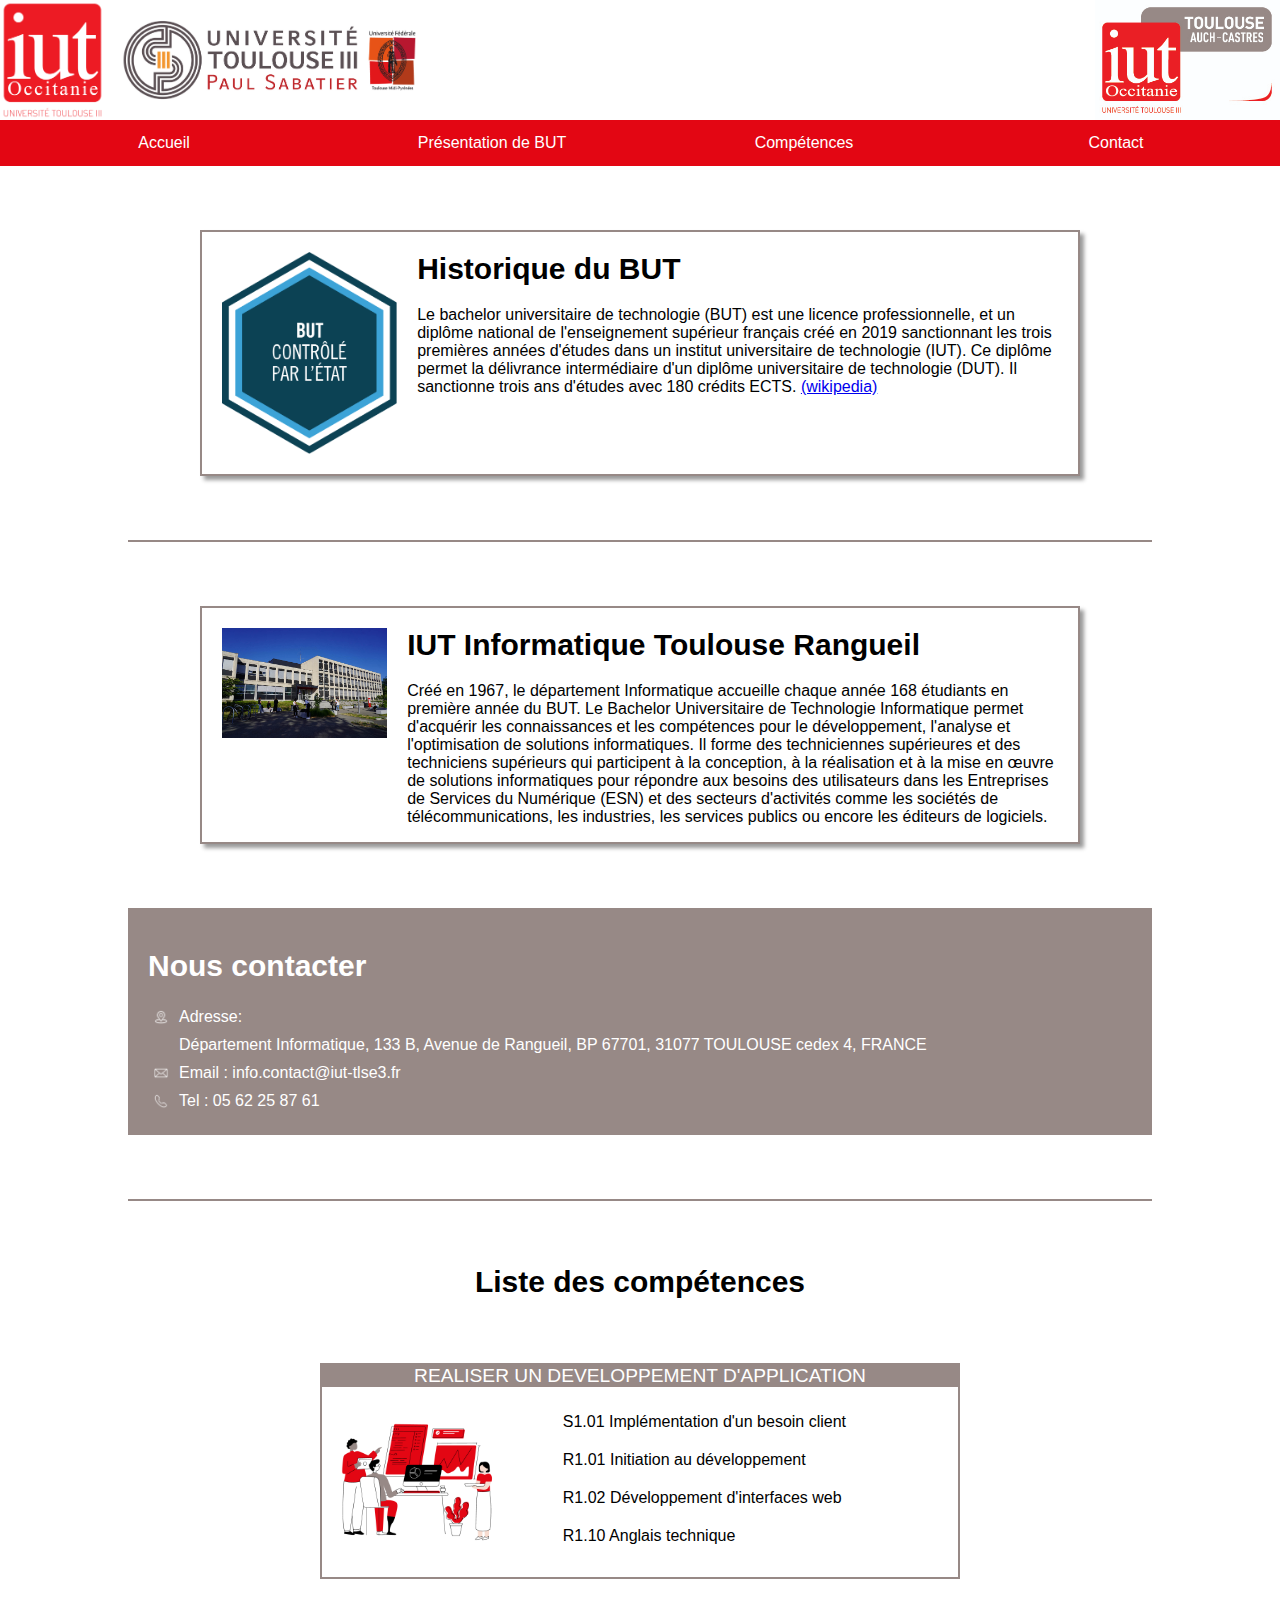
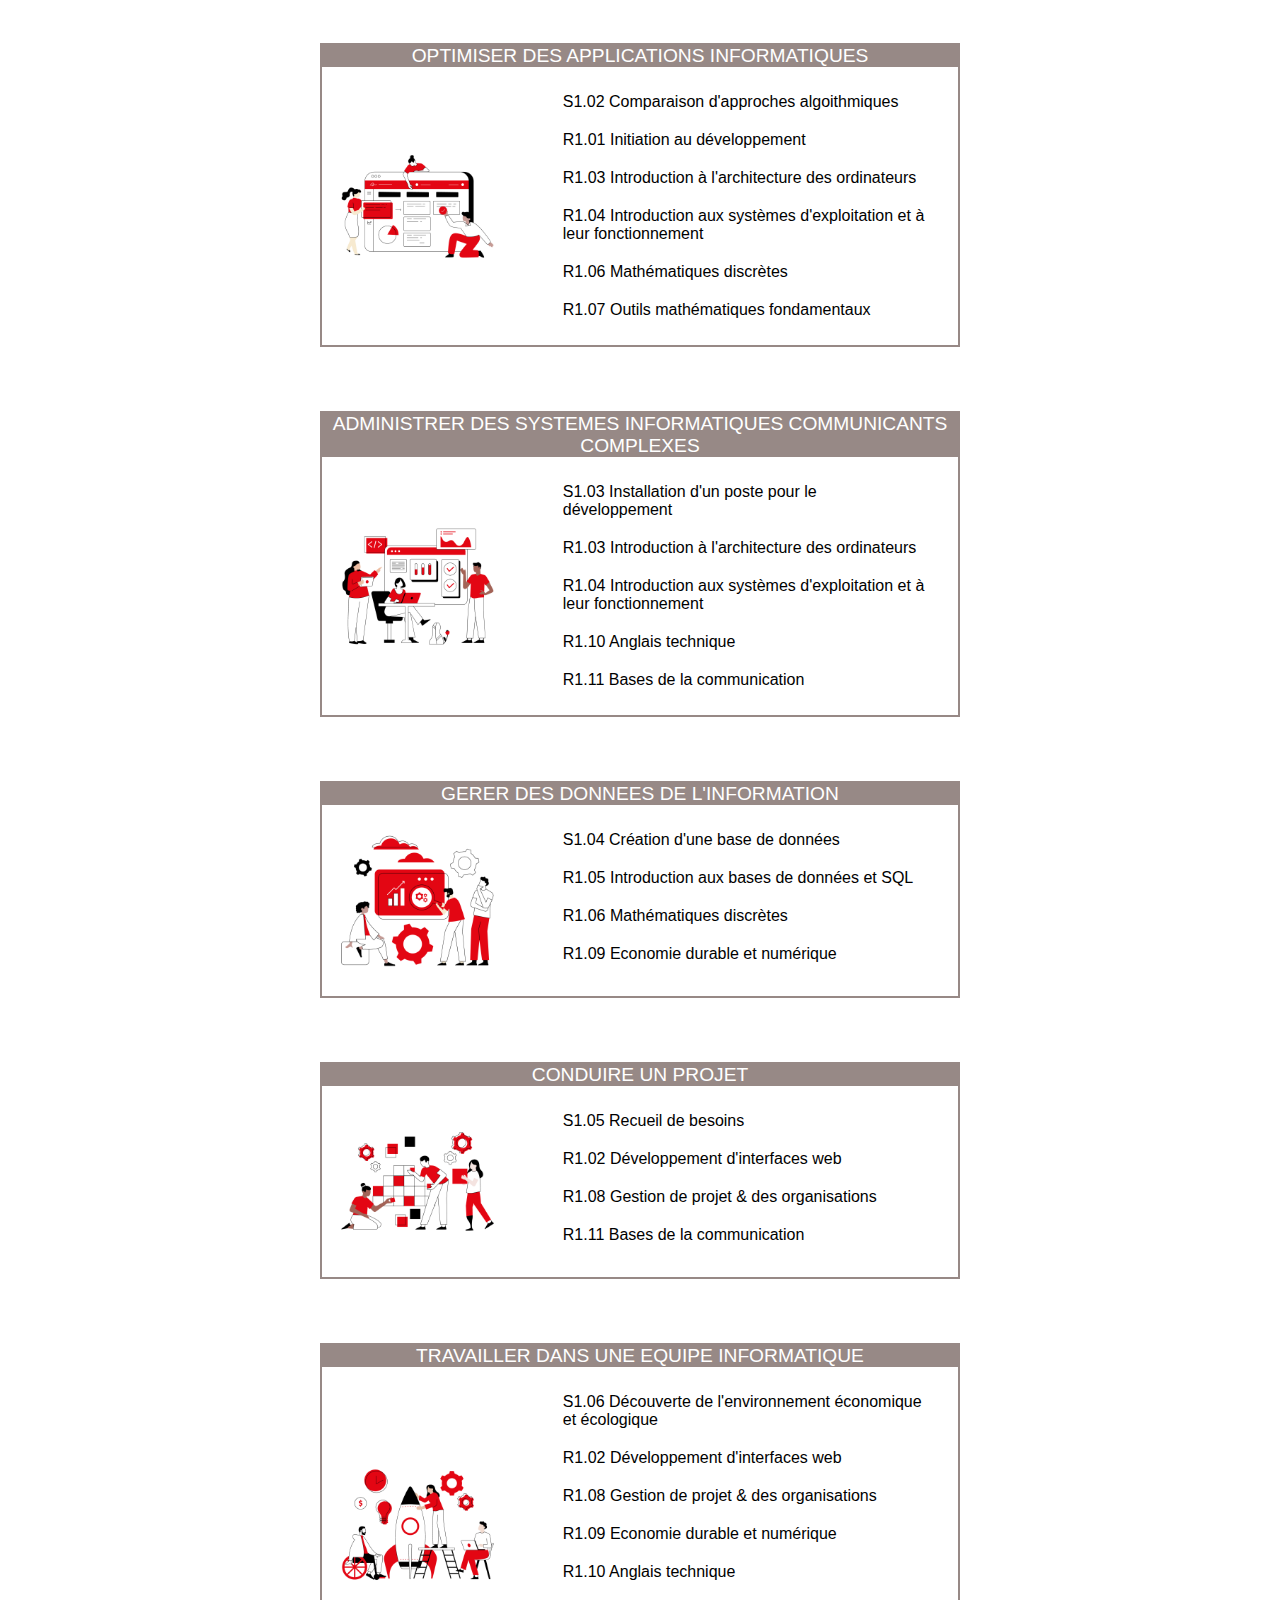
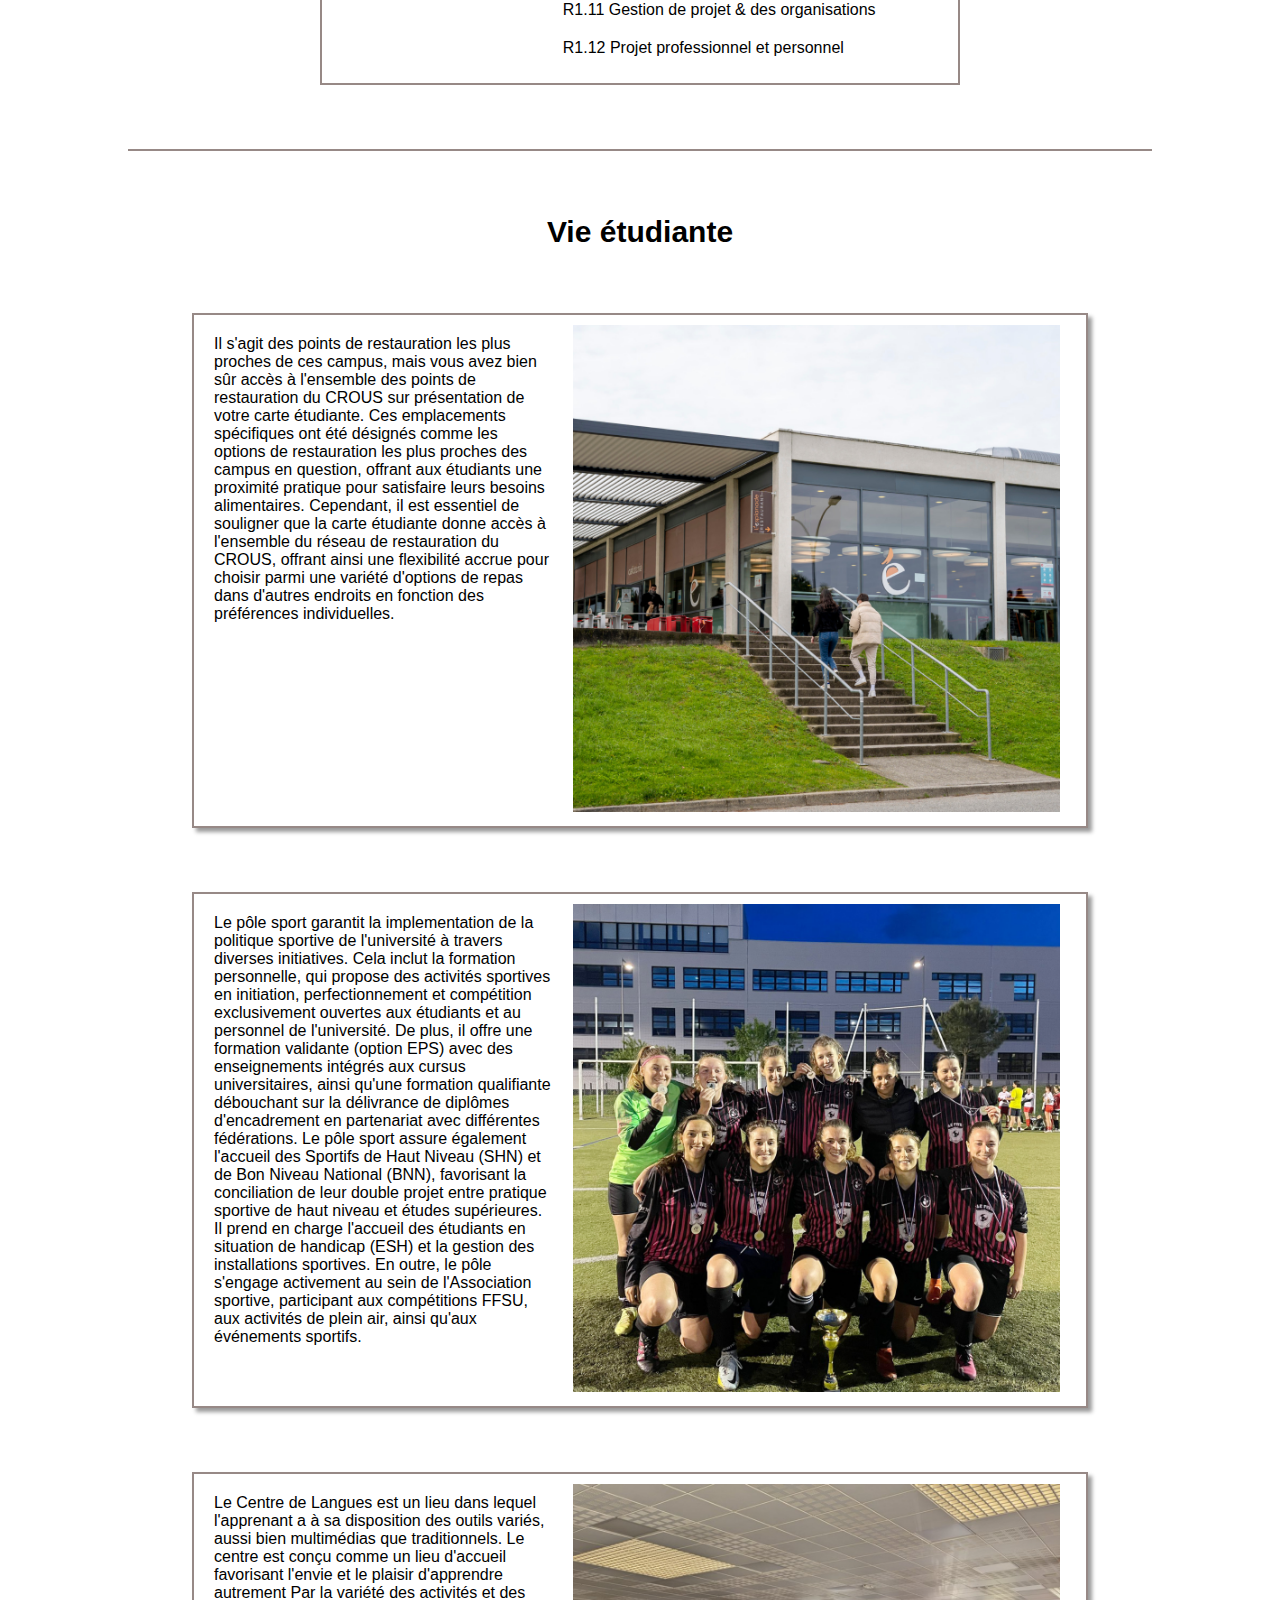
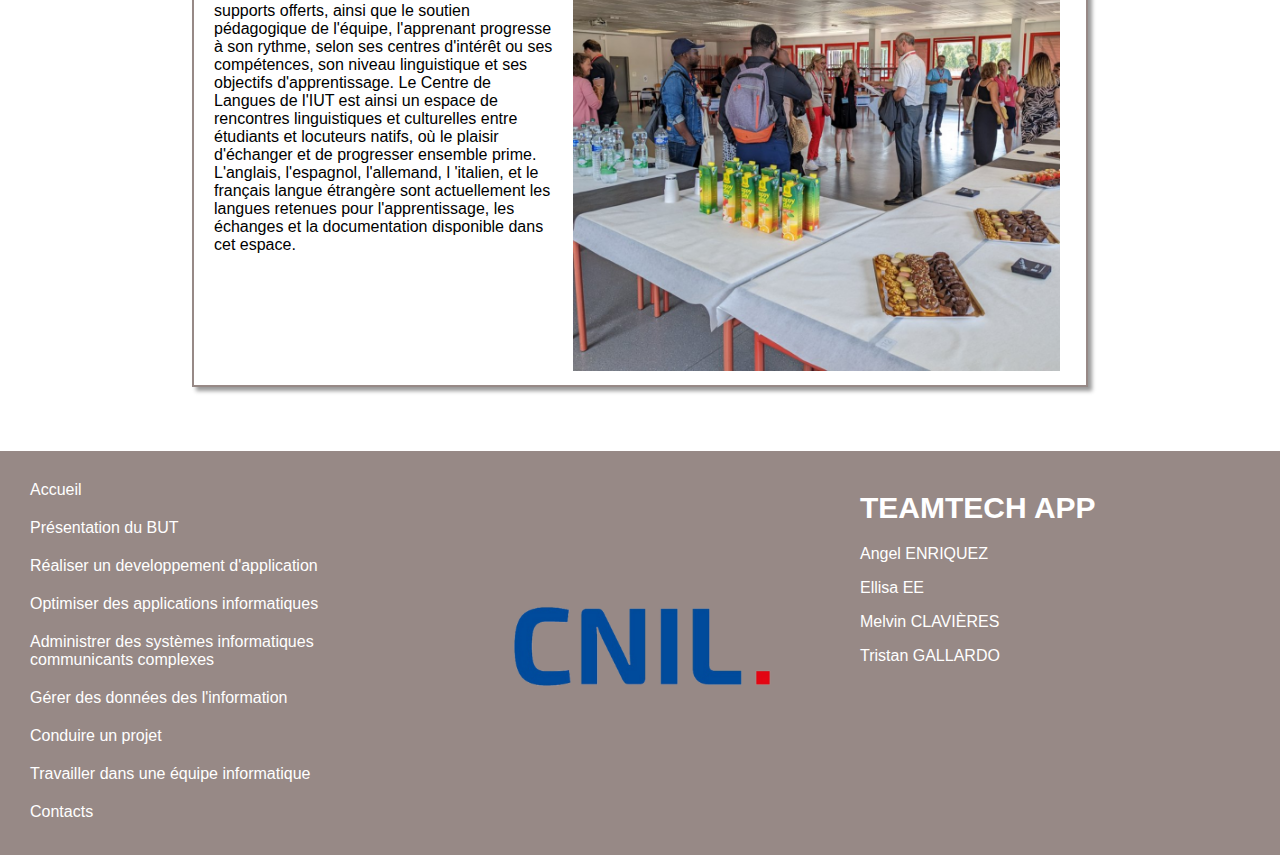
<file: index.html>
<!DOCTYPE html>
<html lang="fr">
    <head>
        <meta charset="utf-8">
        <title>Page d'Accueil</title>
        <link rel="stylesheet" href="./css/style.css">
        <link rel = "icon" href="./images/logo1.png" type="images/x-icon">
        <meta name ="Description" content="Page d'accueil pour IUT">
        <meta name="viewport" content="width=device-width, initial-scale=1">
    </head>

    <body>
        <div class="accueil-header"> 
            <div class="accueil-header1">
                <img src="./images/logo1.png" alt="logo iut occitanie université toulouse III" title="logo iut occitanie université toulouse III">
                <img src="./images/logo2.jpg" alt="logo université toulouse III Paul Sabatier" title="logo université toulouse III Paul Sabatier">
            </div>
            <div class="accueil-header2">
                <img class="img3" src="./images/logo3.jpg" alt="logo iut occitanie université toulouse III toulouse" title="logo iut occitanie université toulouse III toulouse">
            </div>
        </div>
        <div class="accueil">
            <input type="checkbox" class="accueil-options-btn" id="toggleNav" >
            <label for="toggleNav"><img src="./images/logo_option.png" alt="logo pour indiquer options"></label> 
            <div class="accueil-navbar">
                <a href="accueil.html">Accueil</a>
                <a href="presentation.html">Présentation de BUT</a>
                <div class="accueil-dropdown">
                    <button class="accueil-dropbtn">Compétences</button>
                    <div class = "accueil-dropdown-content">
                        <a href="./html/competence1.html">Réaliser un développement d'application</a>
                        <a href="./html/competence2.html">Optimiser des applications</a>
                        <a href="./html/competence3.html">Administrer des systèmes informatiques comminicants complexes</a>
                        <a href="./html/competence4.html">Gérer des données de l'information</a>
                        <a href="./html/competence5.html">Conduire un projet</a>
                        <a href="./html/competence6.html">Collaborer au sein d'une équipe informatique</a>
                    </div>
                </div>
                <a href="contact.html">Contact</a>
            </div>
        </div>
        <div class="accueil-historique">
            <img src="./images/logo_but.png" alt="logo BUT" title="logo BUT">
            <div class="accueil-historique-texte">
                <h1>Historique du BUT</h1>
                <p>Le bachelor universitaire de technologie (BUT) est une licence professionnelle, et un diplôme national de 
                    l'enseignement supérieur français créé en 2019 sanctionnant les trois premières années d'études dans un 
                    institut universitaire de technologie (IUT). Ce diplôme permet la délivrance intermédiaire d'un diplôme 
                    universitaire de technologie (DUT). Il sanctionne trois ans d'études avec 180 crédits ECTS. 
                     <a href="https://fr.wikipedia.org/wiki/Bachelor_universitaire_de_technologie">(wikipedia)</a></p>
            </div>
        </div>
        <hr>
        <div class="accueil-iutinfo">
            <a href="https://iut-informatique.univ-tlse3.fr/"><img src="./images/IUT.jpg" alt="logo iut informatique universite toulouse 3" title="logo iut informatique universite toulouse 3"></a>
            <div class="accueil-iutinfo-texte">
                <h1>IUT Informatique Toulouse Rangueil</h1>
                <p>Créé en 1967, le département Informatique accueille chaque année 168 étudiants en première année du BUT. 
                    Le Bachelor Universitaire de Technologie Informatique permet d'acquérir les connaissances et les 
                    compétences pour le développement, l'analyse et l'optimisation de solutions informatiques. Il forme 
                    des techniciennes supérieures et des techniciens supérieurs qui participent à la conception, à la 
                    réalisation et à la mise en œuvre de solutions informatiques pour répondre aux besoins des utilisateurs 
                    dans les Entreprises de Services du Numérique (ESN) et des secteurs d'activités comme les sociétés de 
                    télécommunications, les industries, les services publics ou encore les éditeurs de logiciels.</p>
            </div>
        </div>
        <div class="accueil-contact">
            <h1>Nous contacter</h1>
            <div class="accueil-adresse">
                <div class="accueil-adresse-titre">
                    <img src="./images/logo_adresse.png" alt="logo adresse" title="logo adresse iut informatique">
                    <p>Adresse:</p>
                </div>
                <p class="accueil-adresse-texte">
                    Département Informatique, 
                    133 B, Avenue de Rangueil, 
                    BP 67701, 
                    31077 TOULOUSE cedex 4, FRANCE</p>
            </div>
            <div class="accueil-email">
                <img src="./images/logo_email.png" alt="logo email" title="logo email iut informatique">
                <p>Email : info.contact@iut-tlse3.fr</p>
            </div>
            <div class="accueil-telephone">
                <img src="./images/logo_telephone.png" alt="logo téléphone" title="logo telephone iut informatique">
                <p>Tel : 05 62 25 87 61</p>
            </div>
        </div>
        <hr>
        <h1 class="accueil-h1">Liste des compétences</h1>
        <div class="accueil-comp">
            <div class="accueil-comp1">
                <a href="./html/competence1.html" class="accueil-comp1-btn">REALISER UN DEVELOPPEMENT D'APPLICATION</a>
                <div class="accueil-comp1-texte">
                    <img src="./images/comp_1.png" alt = "logo competence 1 realiser un developpement d'application" title="logo competence 1 realiser un developpement d'application">
                    <ul>
                        <li>S1.01 Implémentation d'un besoin client</li>
                        <li>R1.01 Initiation au développement</li>
                        <li>R1.02 Développement d'interfaces web</li>
                        <li>R1.10 Anglais technique</li>
                    </ul>
                </div>
            </div>
            <div class="accueil-comp2">
                <a href="./html/competence2.html" class="accueil-comp2-btn">OPTIMISER DES APPLICATIONS INFORMATIQUES</a>
                <div class="accueil-comp2-texte">
                    <img src="./images/comp_2.png" alt = "logo competence 2 Optimiser des applications" title="logo competence 2 Optimiser des applications">
                    <ul>
                        <li>S1.02 Comparaison d'approches algoithmiques</li>
                        <li>R1.01 Initiation au développement</li>
                        <li>R1.03 Introduction à l'architecture des ordinateurs</li>
                        <li>R1.04 Introduction aux systèmes d'exploitation et à leur fonctionnement</li>
                        <li>R1.06 Mathématiques discrètes</li>
                        <li>R1.07 Outils mathématiques fondamentaux</li>
                    </ul>
                </div>
            </div>
            <div class="accueil-comp3">
                <a href="./html/competence3.html" class="accueil-comp3-btn">ADMINISTRER DES SYSTEMES INFORMATIQUES COMMUNICANTS COMPLEXES</a>
                <div class="accueil-comp3-texte">
                    <img src="./images/comp_3.png" alt = "logo competence 3 Administrer des systèmes informatiques comminicants complexes" title="logo competence 3 Administrer des systèmes informatiques comminicants complexes">
                    <ul>
                        <li>S1.03 Installation d'un poste pour le développement</li>
                        <li>R1.03 Introduction à l'architecture des ordinateurs</li>
                        <li>R1.04 Introduction aux systèmes d'exploitation et à leur fonctionnement</li>
                        <li>R1.10 Anglais technique</li>
                        <li>R1.11 Bases de la communication </li>
                    </ul>
                </div>
            </div>
            <div class="accueil-comp4">
                <a href="./html/competence4.html" class="accueil-comp4-btn" >GERER DES DONNEES DE L'INFORMATION</a>
                <div class="accueil-comp4-texte">
                    <img src="./images/comp_4.png" alt = "logo competence 4 Gérer des données de l'information" title="logo competence 4 Gérer des données de l'information">
                    <ul>
                        <li>S1.04 Création d'une base de données</li>
                        <li>R1.05 Introduction aux bases de données et SQL</li>
                        <li>R1.06 Mathématiques discrètes</li>
                        <li>R1.09 Economie durable et numérique</li>
                    </ul>
                </div>
            </div>
            <div class="accueil-comp5">
                <a href="./html/competence5.html" class="accueil-comp5-btn">CONDUIRE UN PROJET</a>
                <div class="accueil-comp5-texte">
                    <img src="./images/comp_5.png" alt = "logo competence 5 Conduire un projet" title="logo competence 5 Conduire un projet">
                    <ul>
                        <li>S1.05 Recueil de besoins</li>
                        <li>R1.02 Développement d'interfaces web</li>
                        <li>R1.08 Gestion de projet & des organisations</li>
                        <li>R1.11 Bases de la communication</li>
                    </ul>
                </div>
            </div>
            <div class="accueil-comp6">
                <a href="./html/competence6.html" class="accueil-comp6-btn">TRAVAILLER DANS UNE EQUIPE INFORMATIQUE</a>
                <div class="accueil-comp6-texte">
                    <img src="./images/comp_6.png" alt = "logo competence 6 Collaborer au sein d'une équipe informatique" title="logo competence 6 Collaborer au sein d'une équipe informatique">
                    <ul>
                        <li>S1.06 Découverte de l'environnement économique et écologique</li>
                        <li>R1.02 Développement d'interfaces web</li>
                        <li>R1.08 Gestion de projet & des organisations</li>
                        <li>R1.09 Economie durable et numérique</li>
                        <li>R1.10 Anglais technique</li>
                        <li>R1.11 Gestion de projet & des organisations</li>
                        <li>R1.12 Projet professionnel et personnel</li>
                    </ul>
                </div>
            </div> 
        </div>
        <hr>
        <h1 class="accueil-h1">Vie étudiante</h1>
        <div class="accueil-vieEtu">
            <div class="accueil-resto">
                <p>Il s'agit des points de restauration les plus proches de ces campus, mais vous avez bien 
                    sûr accès à l'ensemble des points de restauration du CROUS sur présentation de votre carte 
                    étudiante. Ces emplacements spécifiques ont été désignés comme les options de restauration 
                    les plus proches des campus en question, offrant aux étudiants une proximité pratique pour 
                    satisfaire leurs besoins alimentaires. Cependant, il est essentiel de souligner que la carte 
                    étudiante donne accès à l'ensemble du réseau de restauration du CROUS, offrant ainsi une flexibilité 
                    accrue pour choisir parmi une variété d'options de repas dans d'autres endroits en fonction 
                    des préférences individuelles.</p>
                <a href="https://iut-informatique.univ-tlse3.fr/restauration-hebergement"><img src="./images/resto.png" alt="image du restaurant universitaire" title="image du restaurant universitaire iut informatique toulouse III"></a>
            </div>
            <div class="accueil-sport">
                <p>Le pôle sport garantit la implementation de la politique sportive de l'université à travers diverses initiatives. 
                Cela inclut la formation personnelle, qui propose des activités sportives en initiation, perfectionnement et compétition 
                exclusivement ouvertes aux étudiants et au personnel de l'université. De plus, il offre une formation validante (option EPS) 
                avec des enseignements intégrés aux cursus universitaires, ainsi qu'une formation qualifiante débouchant sur la délivrance 
                de diplômes d'encadrement en partenariat avec différentes fédérations. Le pôle sport assure également l'accueil des Sportifs
                de Haut Niveau (SHN) et de Bon Niveau National (BNN), favorisant la conciliation de leur double projet entre pratique sportive
                de haut niveau et études supérieures. Il prend en charge l'accueil des étudiants en situation de handicap (ESH) et la gestion
                des installations sportives. En outre, le pôle s'engage activement au sein de l'Association sportive, participant aux compétitions 
                FFSU, aux activités de plein air, ainsi qu'aux événements sportifs.</p>
                <a href="https://www.univ-tlse3.fr/campus/sport"><img src="./images/sport.png" alt="image des activité sportives" title="image des activité sportives iut informatique toulouse III"></a>
            </div>
            <div class="accueil-cril">
                <p>Le Centre de Langues est un lieu dans lequel l'apprenant a à sa disposition des outils variés, aussi bien multimédias 
                    que traditionnels. Le centre est conçu comme un lieu d'accueil favorisant l'envie et le plaisir d'apprendre autrement
                     Par la variété des activités et des supports offerts, ainsi que le soutien pédagogique de l'équipe, l'apprenant 
                     progresse à son rythme, selon ses centres d'intérêt ou ses compétences, son niveau linguistique et ses objectifs 
                     d'apprentissage. Le Centre de Langues de l'IUT est ainsi un espace de rencontres linguistiques et culturelles entre 
                     étudiants et locuteurs natifs, où le plaisir d'échanger et de progresser ensemble prime. L'anglais, l'espagnol, l'allemand, l
                     'italien, et le français langue étrangère sont actuellement les langues retenues pour l'apprentissage, les échanges et 
                     la documentation disponible dans cet espace.</p>
                     <a href="https://iut-informatique.univ-tlse3.fr/centre-de-langues"><img src="./images/cril.png" alt="image du cril" title="image du cril iut informatique toulouse III"></a>
            </div>
        </div>
        <footer>
            <div class="accueil-footer-content">
                <a href="index.html">Accueil</a>
                <a href="./html/presentation.html">Présentation du BUT</a>
                <a href="./html/competence1.html">Réaliser un developpement d'application</a>
                <a href="./html/competence2.html">Optimiser des applications informatiques</a>
                <a href="./html/competence3.html">Administrer des systèmes informatiques communicants complexes</a>
                <a href="./html/competence4.html">Gérer des données des l'information</a>
                <a href="./html/competence5.html">Conduire un projet</a>
                <a href="./html/competence6.html">Travailler dans une équipe informatique</a>
                <a href="./html/contact.html">Contacts</a>
            </div>
            <a class="cnil" href="https://www.cnil.fr/fr/reglement-europeen-protection-donnees"><img src="./images/logo_cnil.png" alt="logo cnil"></a>
            <div class="accueil-noms">
                <h1>TEAMTECH APP</h1>
                <p>Angel ENRIQUEZ</p>
                <p>Ellisa EE</p>
                <p>Melvin CLAVIÈRES</p>
                <p>Tristan GALLARDO</p>
            </div>
        </footer>
    </body>
</file>
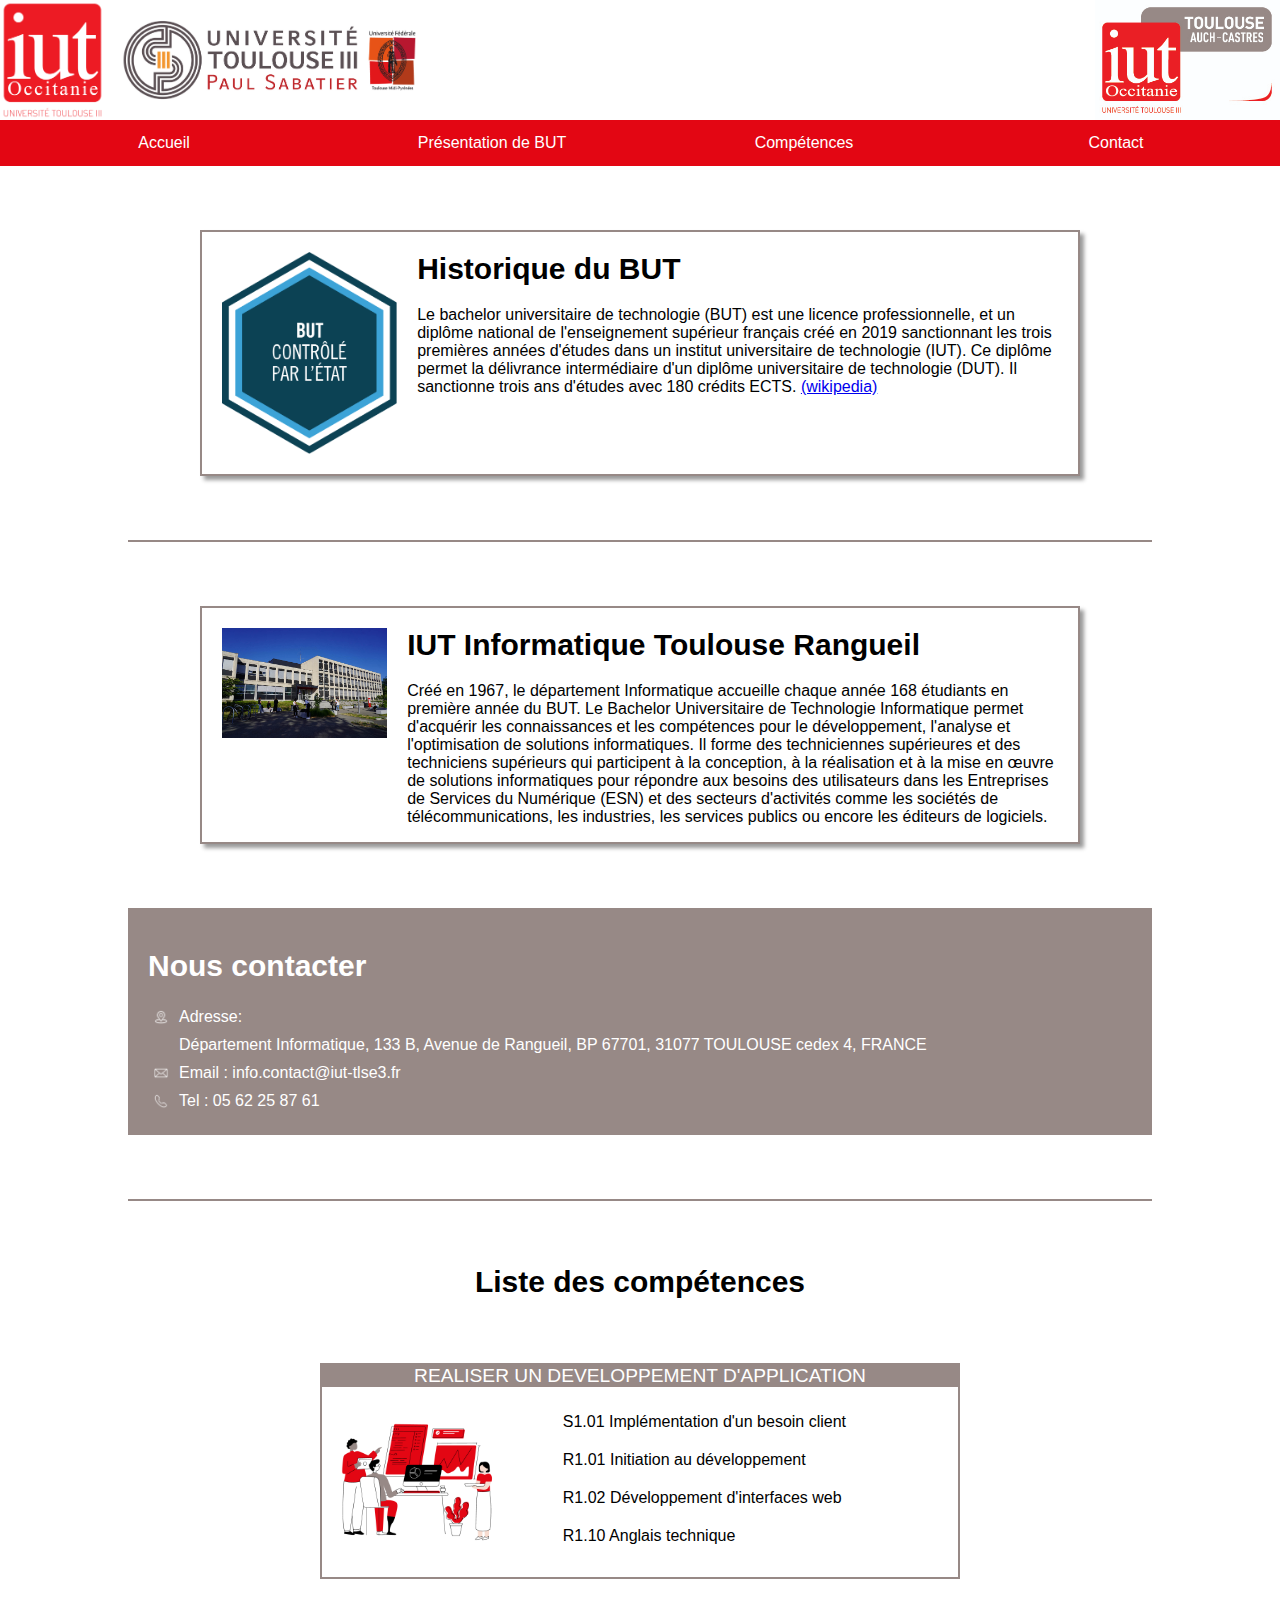
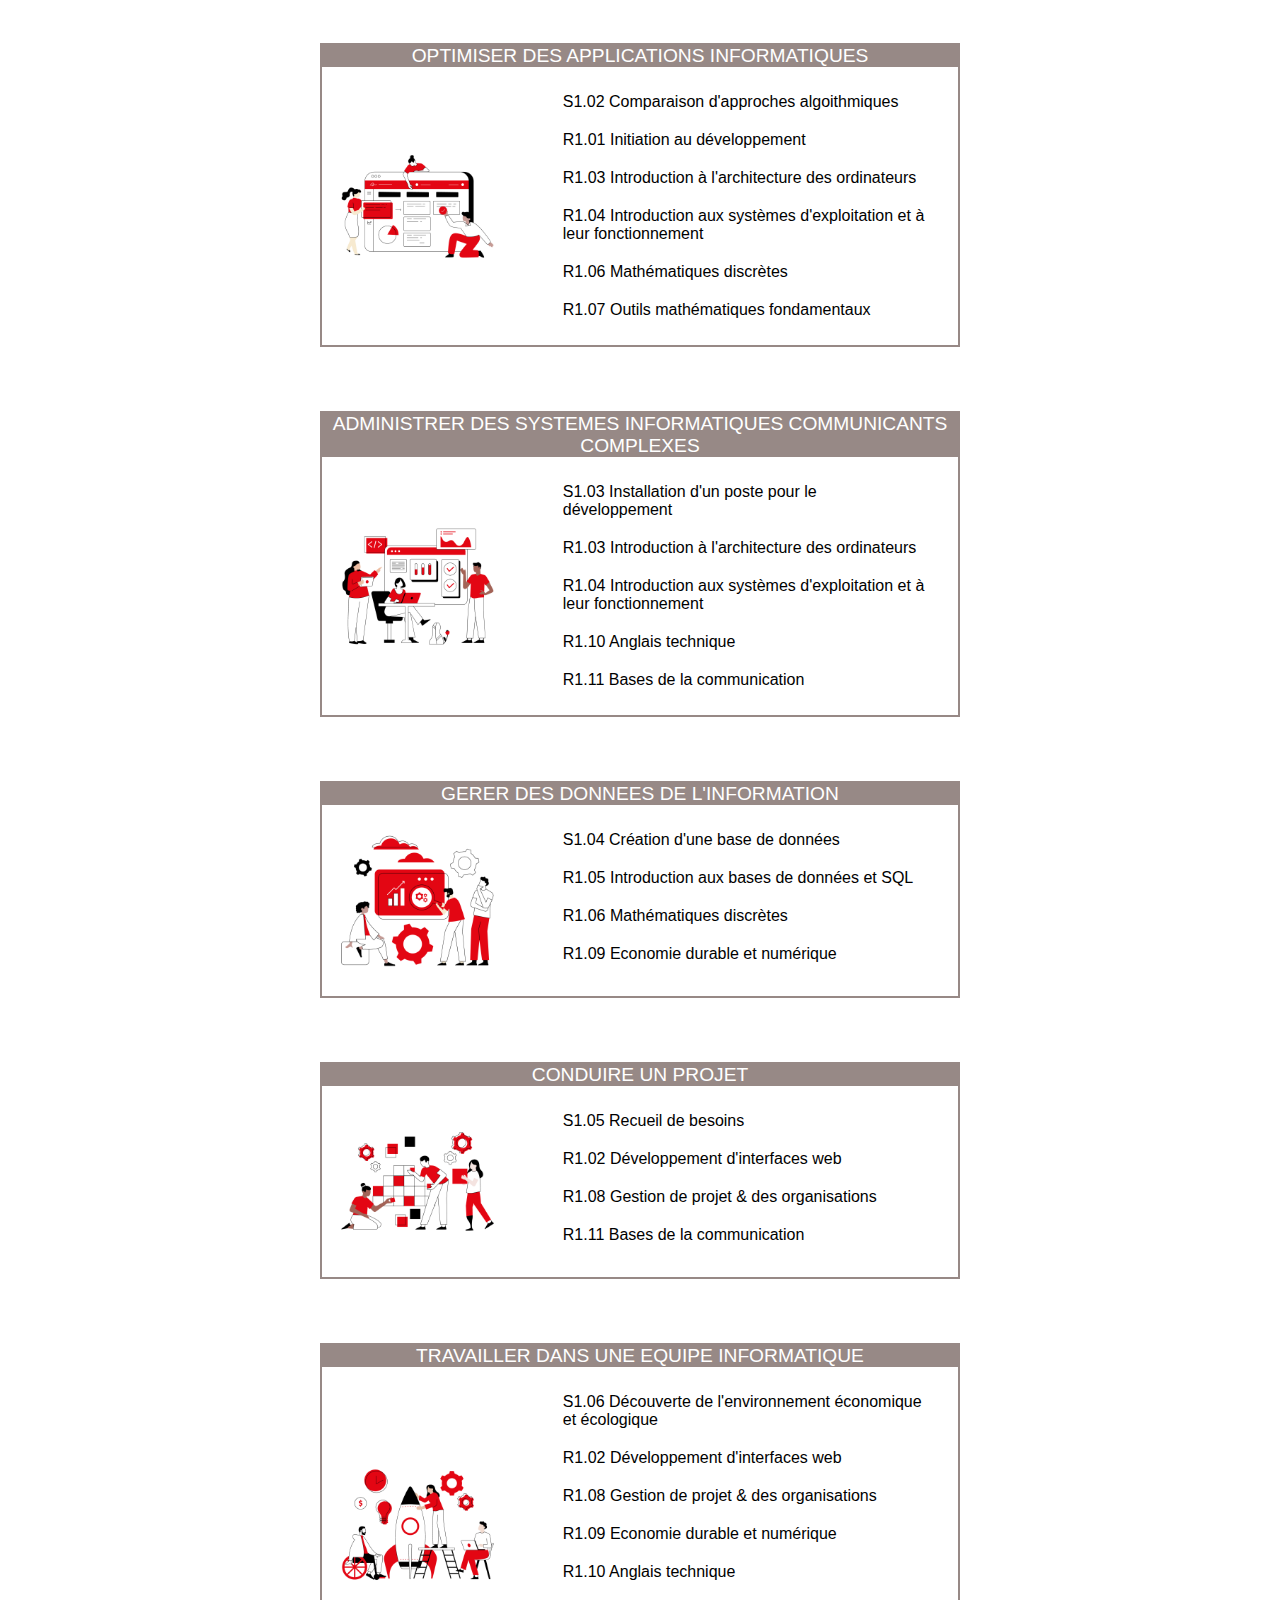
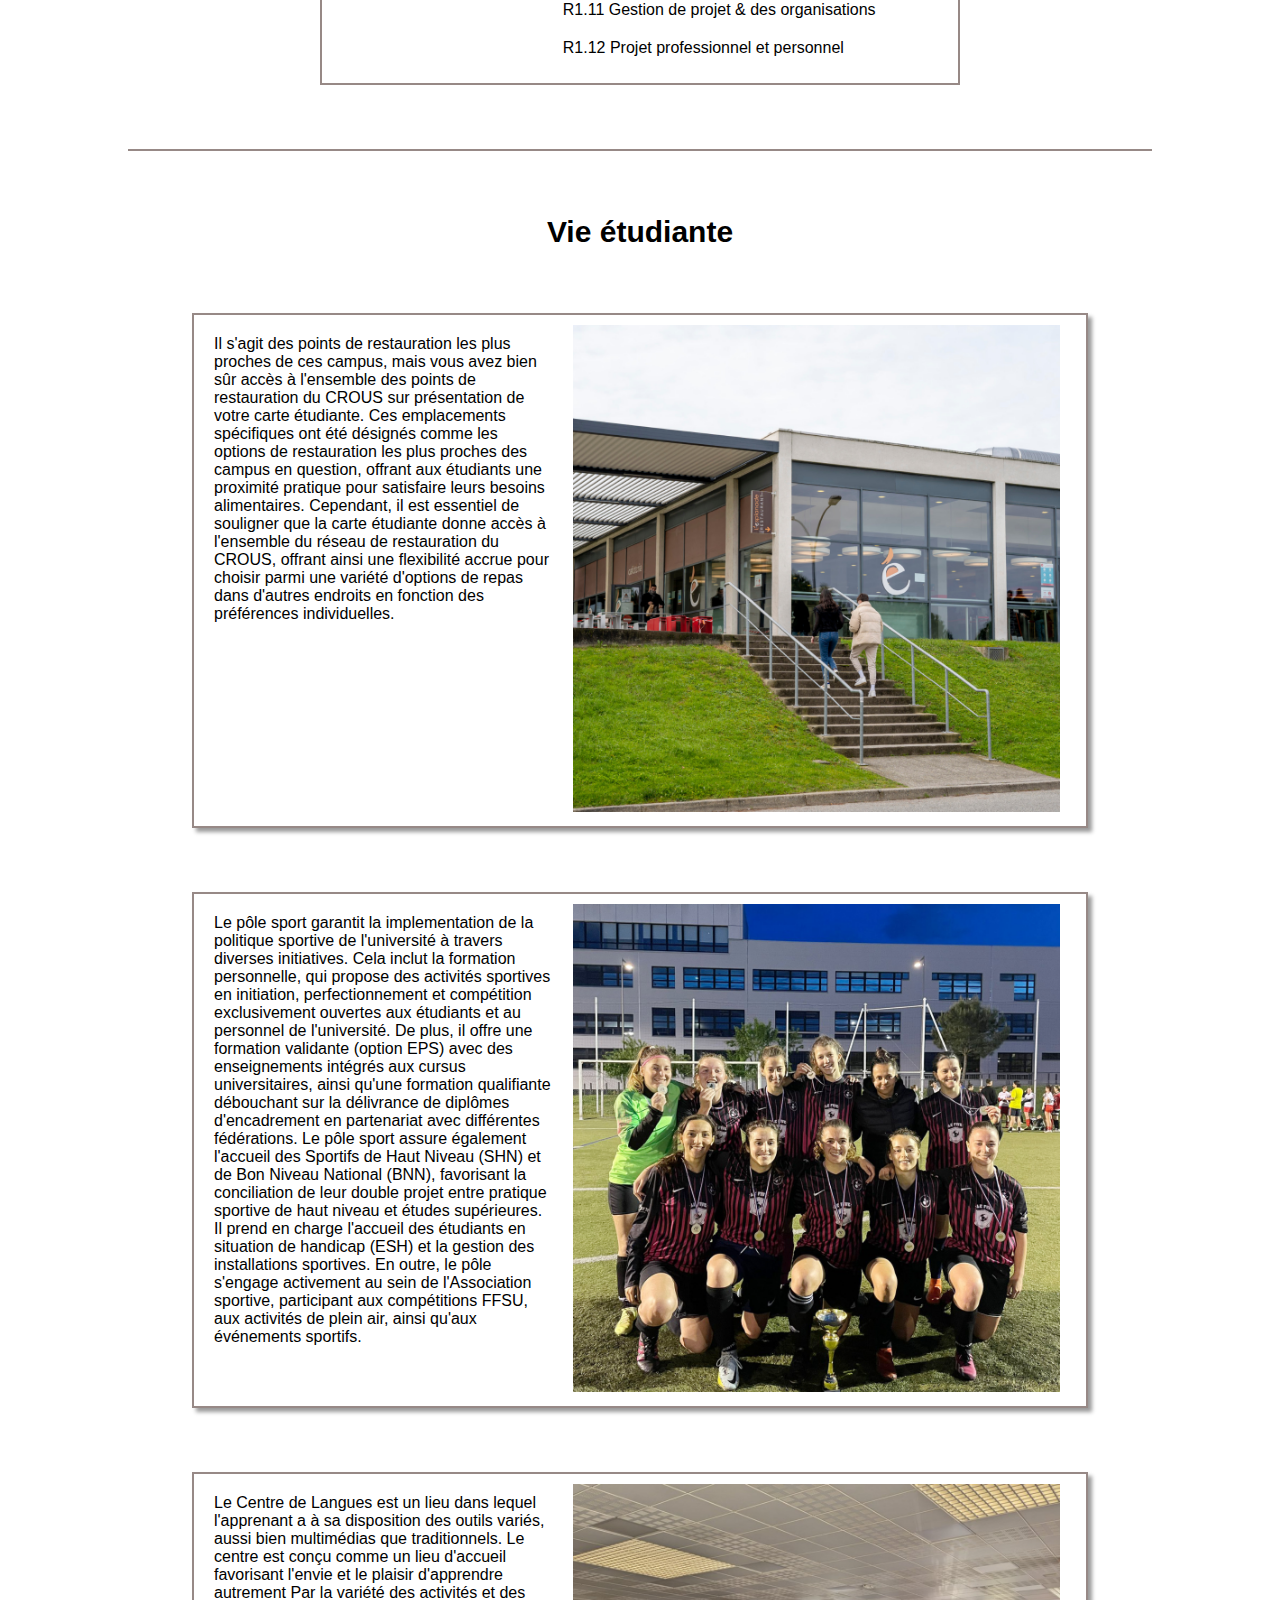
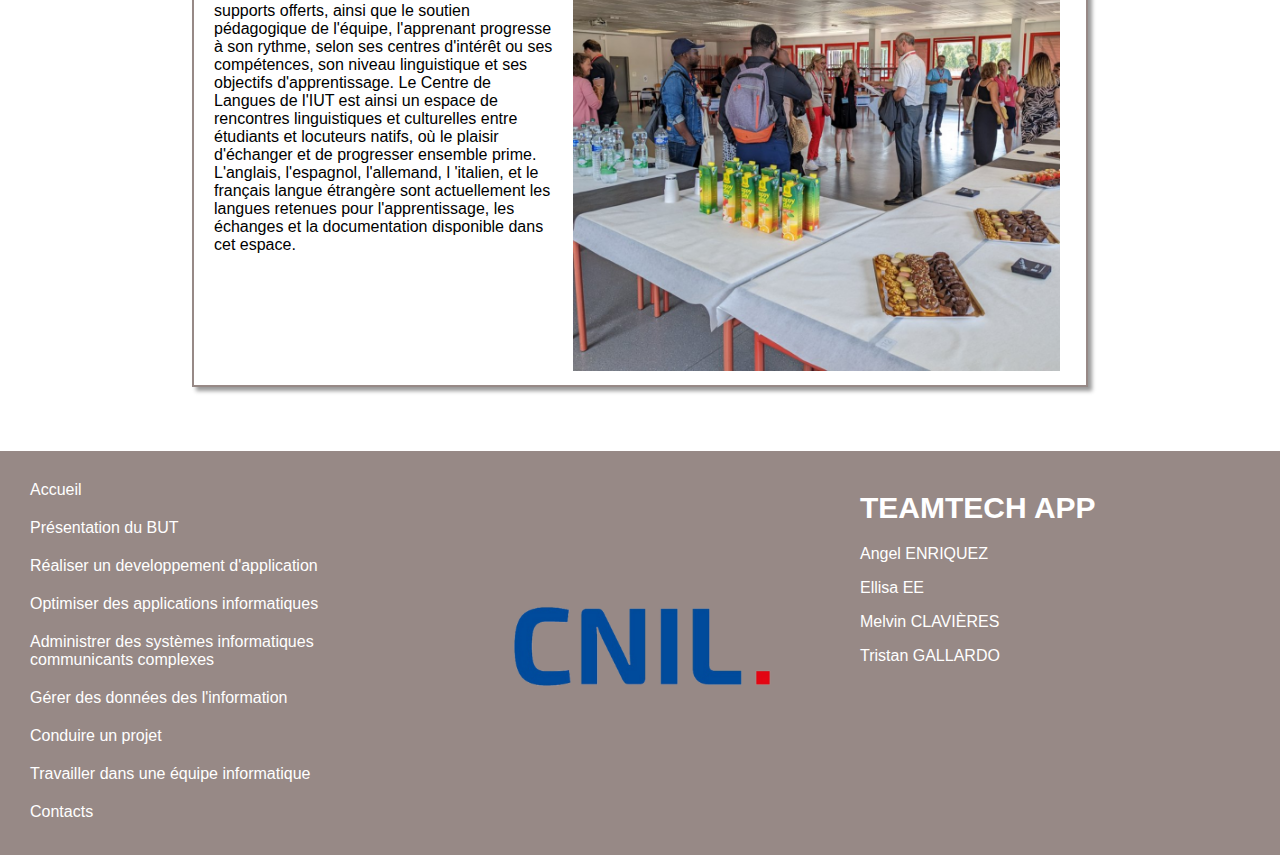
<file: html/index.html>
<!DOCTYPE html>
<html lang="fr">
    <head>
        <meta charset="utf-8">
        <title>Page d'Accueil</title>
        <link rel="stylesheet" href="../css/style.css">
        <link rel = "icon" href="../images/logo1.png" type="images/x-icon">
        <meta name ="Description" content="Page d'accueil pour IUT">
        <meta name="viewport" content="width=device-width, initial-scale=1">
    </head>

    <body>
        <div class="accueil-header"> 
            <div class="accueil-header1">
                <img src="../images/logo1.png" alt="logo iut occitanie université toulouse III" title="logo iut occitanie université toulouse III">
                <img src="../images/logo2.jpg" alt="logo université toulouse III Paul Sabatier" title="logo université toulouse III Paul Sabatier">
            </div>
            <div class="accueil-header2">
                <img class="img3" src="../images/logo3.jpg" alt="logo iut occitanie université toulouse III toulouse" title="logo iut occitanie université toulouse III toulouse">
            </div>
        </div>
        <div class="accueil">
            <input type="checkbox" class="accueil-options-btn" id="toggleNav" >
            <label for="toggleNav"><img src="../images/logo_option.png" alt="logo pour indiquer options"></label> 
            <div class="accueil-navbar">
                <a href="accueil.html">Accueil</a>
                <a href="presentation.html">Présentation de BUT</a>
                <div class="accueil-dropdown">
                    <button class="accueil-dropbtn">Compétences</button>
                    <div class = "accueil-dropdown-content">
                        <a href="competence1.html">Réaliser un développement d'application</a>
                        <a href="competence2.html">Optimiser des applications</a>
                        <a href="competence3.html">Administrer des systèmes informatiques comminicants complexes</a>
                        <a href="competence4.html">Gérer des données de l'information</a>
                        <a href="competence5.html">Conduire un projet</a>
                        <a href="competence6.html">Collaborer au sein d'une équipe informatique</a>
                    </div>
                </div>
                <a href="contact.html">Contact</a>
            </div>
        </div>
        <div class="accueil-historique">
            <img src="../images/logo_but.png" alt="logo BUT" title="logo BUT">
            <div class="accueil-historique-texte">
                <h1>Historique du BUT</h1>
                <p>Le bachelor universitaire de technologie (BUT) est une licence professionnelle, et un diplôme national de 
                    l'enseignement supérieur français créé en 2019 sanctionnant les trois premières années d'études dans un 
                    institut universitaire de technologie (IUT). Ce diplôme permet la délivrance intermédiaire d'un diplôme 
                    universitaire de technologie (DUT). Il sanctionne trois ans d'études avec 180 crédits ECTS. 
                     <a href="https://fr.wikipedia.org/wiki/Bachelor_universitaire_de_technologie">(wikipedia)</a></p>
            </div>
        </div>
        <hr>
        <div class="accueil-iutinfo">
            <a href="https://iut-informatique.univ-tlse3.fr/"><img src="../images/IUT.jpg" alt="logo iut informatique universite toulouse 3" title="logo iut informatique universite toulouse 3"></a>
            <div class="accueil-iutinfo-texte">
                <h1>IUT Informatique Toulouse Rangueil</h1>
                <p>Créé en 1967, le département Informatique accueille chaque année 168 étudiants en première année du BUT. 
                    Le Bachelor Universitaire de Technologie Informatique permet d'acquérir les connaissances et les 
                    compétences pour le développement, l'analyse et l'optimisation de solutions informatiques. Il forme 
                    des techniciennes supérieures et des techniciens supérieurs qui participent à la conception, à la 
                    réalisation et à la mise en œuvre de solutions informatiques pour répondre aux besoins des utilisateurs 
                    dans les Entreprises de Services du Numérique (ESN) et des secteurs d'activités comme les sociétés de 
                    télécommunications, les industries, les services publics ou encore les éditeurs de logiciels.</p>
            </div>
        </div>
        <div class="accueil-contact">
            <h1>Nous contacter</h1>
            <div class="accueil-adresse">
                <div class="accueil-adresse-titre">
                    <img src="../images/logo_adresse.png" alt="logo adresse" title="logo adresse iut informatique">
                    <p>Adresse:</p>
                </div>
                <p class="accueil-adresse-texte">
                    Département Informatique, 
                    133 B, Avenue de Rangueil, 
                    BP 67701, 
                    31077 TOULOUSE cedex 4, FRANCE</p>
            </div>
            <div class="accueil-email">
                <img src="../images/logo_email.png" alt="logo email" title="logo email iut informatique">
                <p>Email : info.contact@iut-tlse3.fr</p>
            </div>
            <div class="accueil-telephone">
                <img src="../images/logo_telephone.png" alt="logo téléphone" title="logo telephone iut informatique">
                <p>Tel : 05 62 25 87 61</p>
            </div>
        </div>
        <hr>
        <h1 class="accueil-h1">Liste des compétences</h1>
        <div class="accueil-comp">
            <div class="accueil-comp1">
                <a href="competence1.html" class="accueil-comp1-btn">REALISER UN DEVELOPPEMENT D'APPLICATION</a>
                <div class="accueil-comp1-texte">
                    <img src="../images/comp_1.png" alt = "logo competence 1 realiser un developpement d'application" title="logo competence 1 realiser un developpement d'application">
                    <ul>
                        <li>S1.01 Implémentation d'un besoin client</li>
                        <li>R1.01 Initiation au développement</li>
                        <li>R1.02 Développement d'interfaces web</li>
                        <li>R1.10 Anglais technique</li>
                    </ul>
                </div>
            </div>
            <div class="accueil-comp2">
                <a href="competence2.html" class="accueil-comp2-btn">OPTIMISER DES APPLICATIONS INFORMATIQUES</a>
                <div class="accueil-comp2-texte">
                    <img src="../images/comp_2.png" alt = "logo competence 2 Optimiser des applications" title="logo competence 2 Optimiser des applications">
                    <ul>
                        <li>S1.02 Comparaison d'approches algoithmiques</li>
                        <li>R1.01 Initiation au développement</li>
                        <li>R1.03 Introduction à l'architecture des ordinateurs</li>
                        <li>R1.04 Introduction aux systèmes d'exploitation et à leur fonctionnement</li>
                        <li>R1.06 Mathématiques discrètes</li>
                        <li>R1.07 Outils mathématiques fondamentaux</li>
                    </ul>
                </div>
            </div>
            <div class="accueil-comp3">
                <a href="competence3.html" class="accueil-comp3-btn">ADMINISTRER DES SYSTEMES INFORMATIQUES COMMUNICANTS COMPLEXES</a>
                <div class="accueil-comp3-texte">
                    <img src="../images/comp_3.png" alt = "logo competence 3 Administrer des systèmes informatiques comminicants complexes" title="logo competence 3 Administrer des systèmes informatiques comminicants complexes">
                    <ul>
                        <li>S1.03 Installation d'un poste pour le développement</li>
                        <li>R1.03 Introduction à l'architecture des ordinateurs</li>
                        <li>R1.04 Introduction aux systèmes d'exploitation et à leur fonctionnement</li>
                        <li>R1.10 Anglais technique</li>
                        <li>R1.11 Bases de la communication </li>
                    </ul>
                </div>
            </div>
            <div class="accueil-comp4">
                <a href="competence4.html" class="accueil-comp4-btn" >GERER DES DONNEES DE L'INFORMATION</a>
                <div class="accueil-comp4-texte">
                    <img src="../images/comp_4.png" alt = "logo competence 4 Gérer des données de l'information" title="logo competence 4 Gérer des données de l'information">
                    <ul>
                        <li>S1.04 Création d'une base de données</li>
                        <li>R1.05 Introduction aux bases de données et SQL</li>
                        <li>R1.06 Mathématiques discrètes</li>
                        <li>R1.09 Economie durable et numérique</li>
                    </ul>
                </div>
            </div>
            <div class="accueil-comp5">
                <a href="competence5.html" class="accueil-comp5-btn">CONDUIRE UN PROJET</a>
                <div class="accueil-comp5-texte">
                    <img src="../images/comp_5.png" alt = "logo competence 5 Conduire un projet" title="logo competence 5 Conduire un projet">
                    <ul>
                        <li>S1.05 Recueil de besoins</li>
                        <li>R1.02 Développement d'interfaces web</li>
                        <li>R1.08 Gestion de projet & des organisations</li>
                        <li>R1.11 Bases de la communication</li>
                    </ul>
                </div>
            </div>
            <div class="accueil-comp6">
                <a href="competence6.html" class="accueil-comp6-btn">TRAVAILLER DANS UNE EQUIPE INFORMATIQUE</a>
                <div class="accueil-comp6-texte">
                    <img src="../images/comp_6.png" alt = "logo competence 6 Collaborer au sein d'une équipe informatique" title="logo competence 6 Collaborer au sein d'une équipe informatique">
                    <ul>
                        <li>S1.06 Découverte de l'environnement économique et écologique</li>
                        <li>R1.02 Développement d'interfaces web</li>
                        <li>R1.08 Gestion de projet & des organisations</li>
                        <li>R1.09 Economie durable et numérique</li>
                        <li>R1.10 Anglais technique</li>
                        <li>R1.11 Gestion de projet & des organisations</li>
                        <li>R1.12 Projet professionnel et personnel</li>
                    </ul>
                </div>
            </div> 
        </div>
        <hr>
        <h1 class="accueil-h1">Vie étudiante</h1>
        <div class="accueil-vieEtu">
            <div class="accueil-resto">
                <p>Il s'agit des points de restauration les plus proches de ces campus, mais vous avez bien 
                    sûr accès à l'ensemble des points de restauration du CROUS sur présentation de votre carte 
                    étudiante. Ces emplacements spécifiques ont été désignés comme les options de restauration 
                    les plus proches des campus en question, offrant aux étudiants une proximité pratique pour 
                    satisfaire leurs besoins alimentaires. Cependant, il est essentiel de souligner que la carte 
                    étudiante donne accès à l'ensemble du réseau de restauration du CROUS, offrant ainsi une flexibilité 
                    accrue pour choisir parmi une variété d'options de repas dans d'autres endroits en fonction 
                    des préférences individuelles.</p>
                <a href="https://iut-informatique.univ-tlse3.fr/restauration-hebergement"><img src="../images/resto.png" alt="image du restaurant universitaire" title="image du restaurant universitaire iut informatique toulouse III"></a>
            </div>
            <div class="accueil-sport">
                <p>Le pôle sport garantit la implementation de la politique sportive de l'université à travers diverses initiatives. 
                Cela inclut la formation personnelle, qui propose des activités sportives en initiation, perfectionnement et compétition 
                exclusivement ouvertes aux étudiants et au personnel de l'université. De plus, il offre une formation validante (option EPS) 
                avec des enseignements intégrés aux cursus universitaires, ainsi qu'une formation qualifiante débouchant sur la délivrance 
                de diplômes d'encadrement en partenariat avec différentes fédérations. Le pôle sport assure également l'accueil des Sportifs
                de Haut Niveau (SHN) et de Bon Niveau National (BNN), favorisant la conciliation de leur double projet entre pratique sportive
                de haut niveau et études supérieures. Il prend en charge l'accueil des étudiants en situation de handicap (ESH) et la gestion
                des installations sportives. En outre, le pôle s'engage activement au sein de l'Association sportive, participant aux compétitions 
                FFSU, aux activités de plein air, ainsi qu'aux événements sportifs.</p>
                <a href="https://www.univ-tlse3.fr/campus/sport"><img src="../images/sport.png" alt="image des activité sportives" title="image des activité sportives iut informatique toulouse III"></a>
            </div>
            <div class="accueil-cril">
                <p>Le Centre de Langues est un lieu dans lequel l'apprenant a à sa disposition des outils variés, aussi bien multimédias 
                    que traditionnels. Le centre est conçu comme un lieu d'accueil favorisant l'envie et le plaisir d'apprendre autrement
                     Par la variété des activités et des supports offerts, ainsi que le soutien pédagogique de l'équipe, l'apprenant 
                     progresse à son rythme, selon ses centres d'intérêt ou ses compétences, son niveau linguistique et ses objectifs 
                     d'apprentissage. Le Centre de Langues de l'IUT est ainsi un espace de rencontres linguistiques et culturelles entre 
                     étudiants et locuteurs natifs, où le plaisir d'échanger et de progresser ensemble prime. L'anglais, l'espagnol, l'allemand, l
                     'italien, et le français langue étrangère sont actuellement les langues retenues pour l'apprentissage, les échanges et 
                     la documentation disponible dans cet espace.</p>
                     <a href="https://iut-informatique.univ-tlse3.fr/centre-de-langues"><img src="../images/cril.png" alt="image du cril" title="image du cril iut informatique toulouse III"></a>
            </div>
        </div>
        <footer>
            <div class="accueil-footer-content">
                <a href="accueil.html">Accueil</a>
                <a href="presentation.html">Présentation du BUT</a>
                <a href="competence1.html">Réaliser un developpement d'application</a>
                <a href="competence2.html">Optimiser des applications informatiques</a>
                <a href="competence3.html">Administrer des systèmes informatiques communicants complexes</a>
                <a href="competence4.html">Gérer des données des l'information</a>
                <a href="competence5.html">Conduire un projet</a>
                <a href="competence6.html">Travailler dans une équipe informatique</a>
                <a href="contact.html">Contacts</a>
            </div>
            <a class="cnil" href="https://www.cnil.fr/fr/reglement-europeen-protection-donnees"><img src="../images/logo_cnil.png" alt="logo cnil"></a>
            <div class="accueil-noms">
                <h1>TEAMTECH APP</h1>
                <p>Angel ENRIQUEZ</p>
                <p>Ellisa EE</p>
                <p>Melvin CLAVIÈRES</p>
                <p>Tristan GALLARDO</p>
            </div>
        </footer>
    </body>
</file>
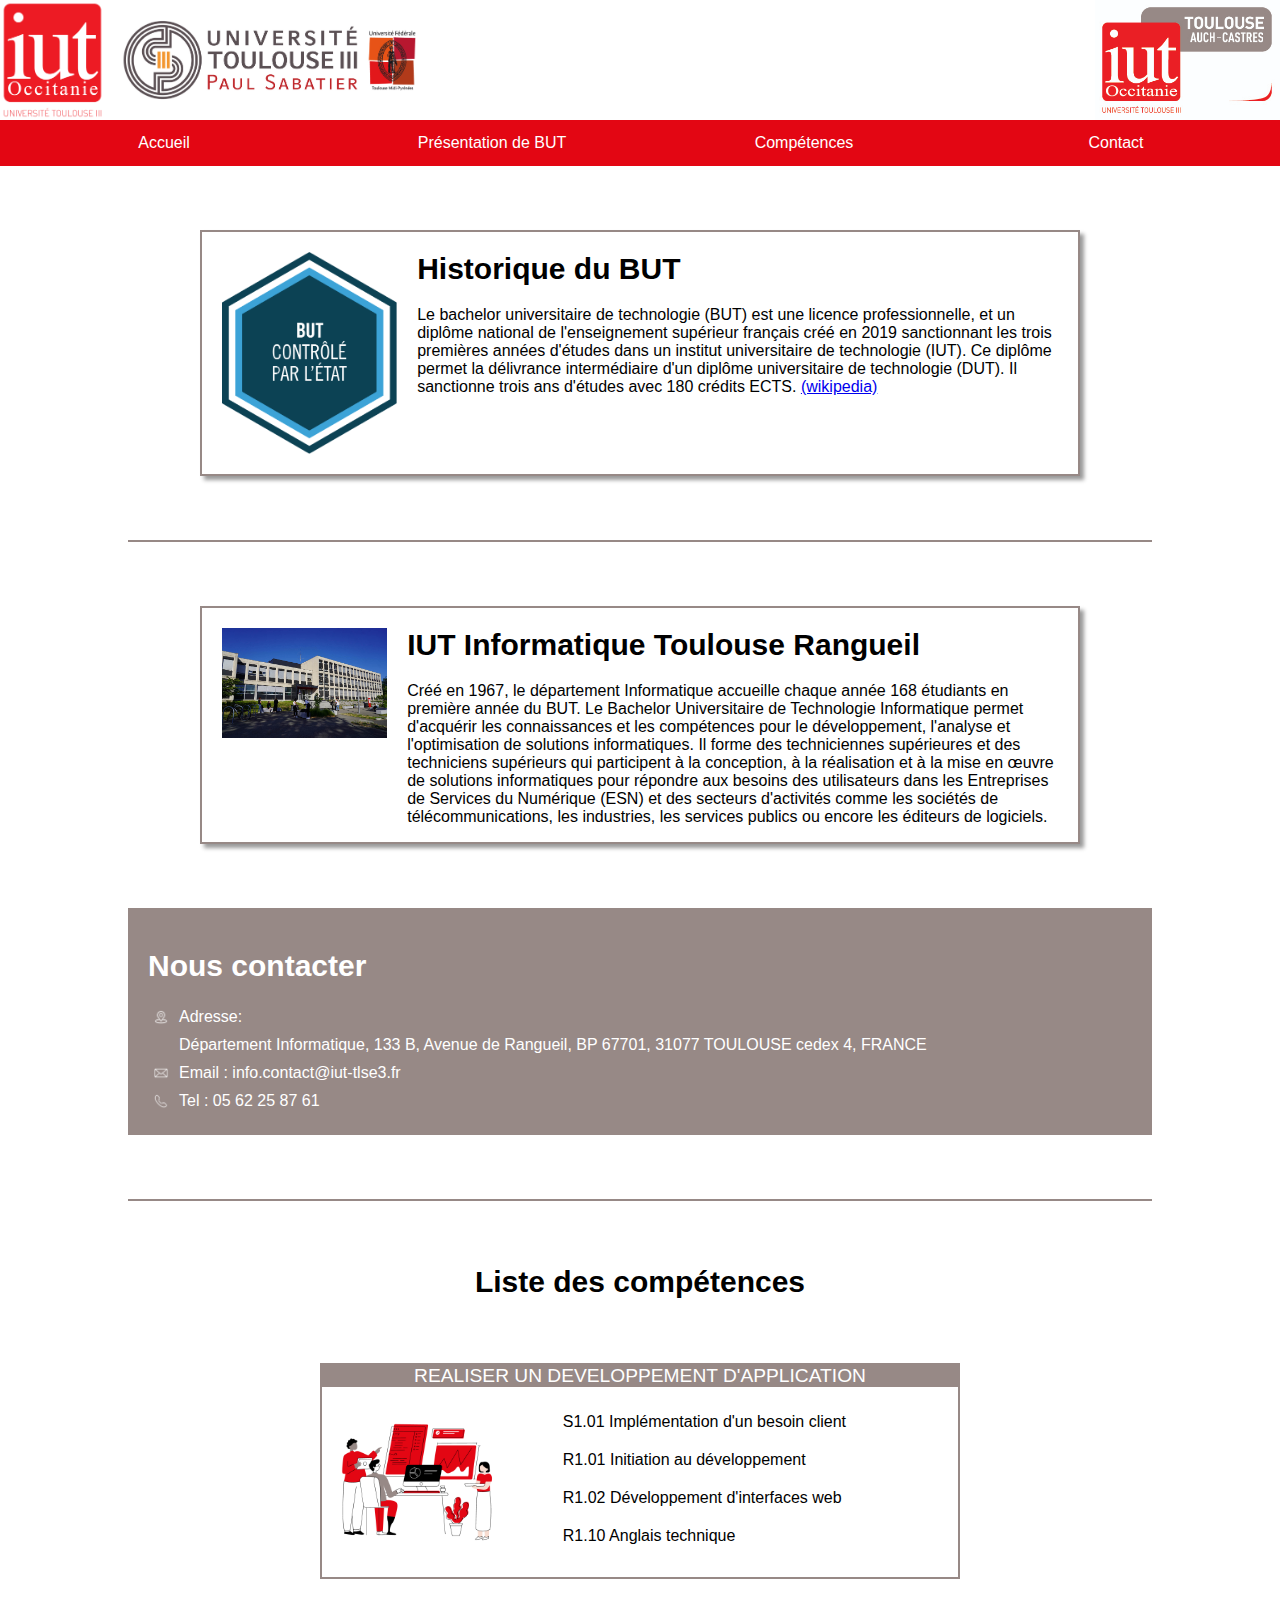
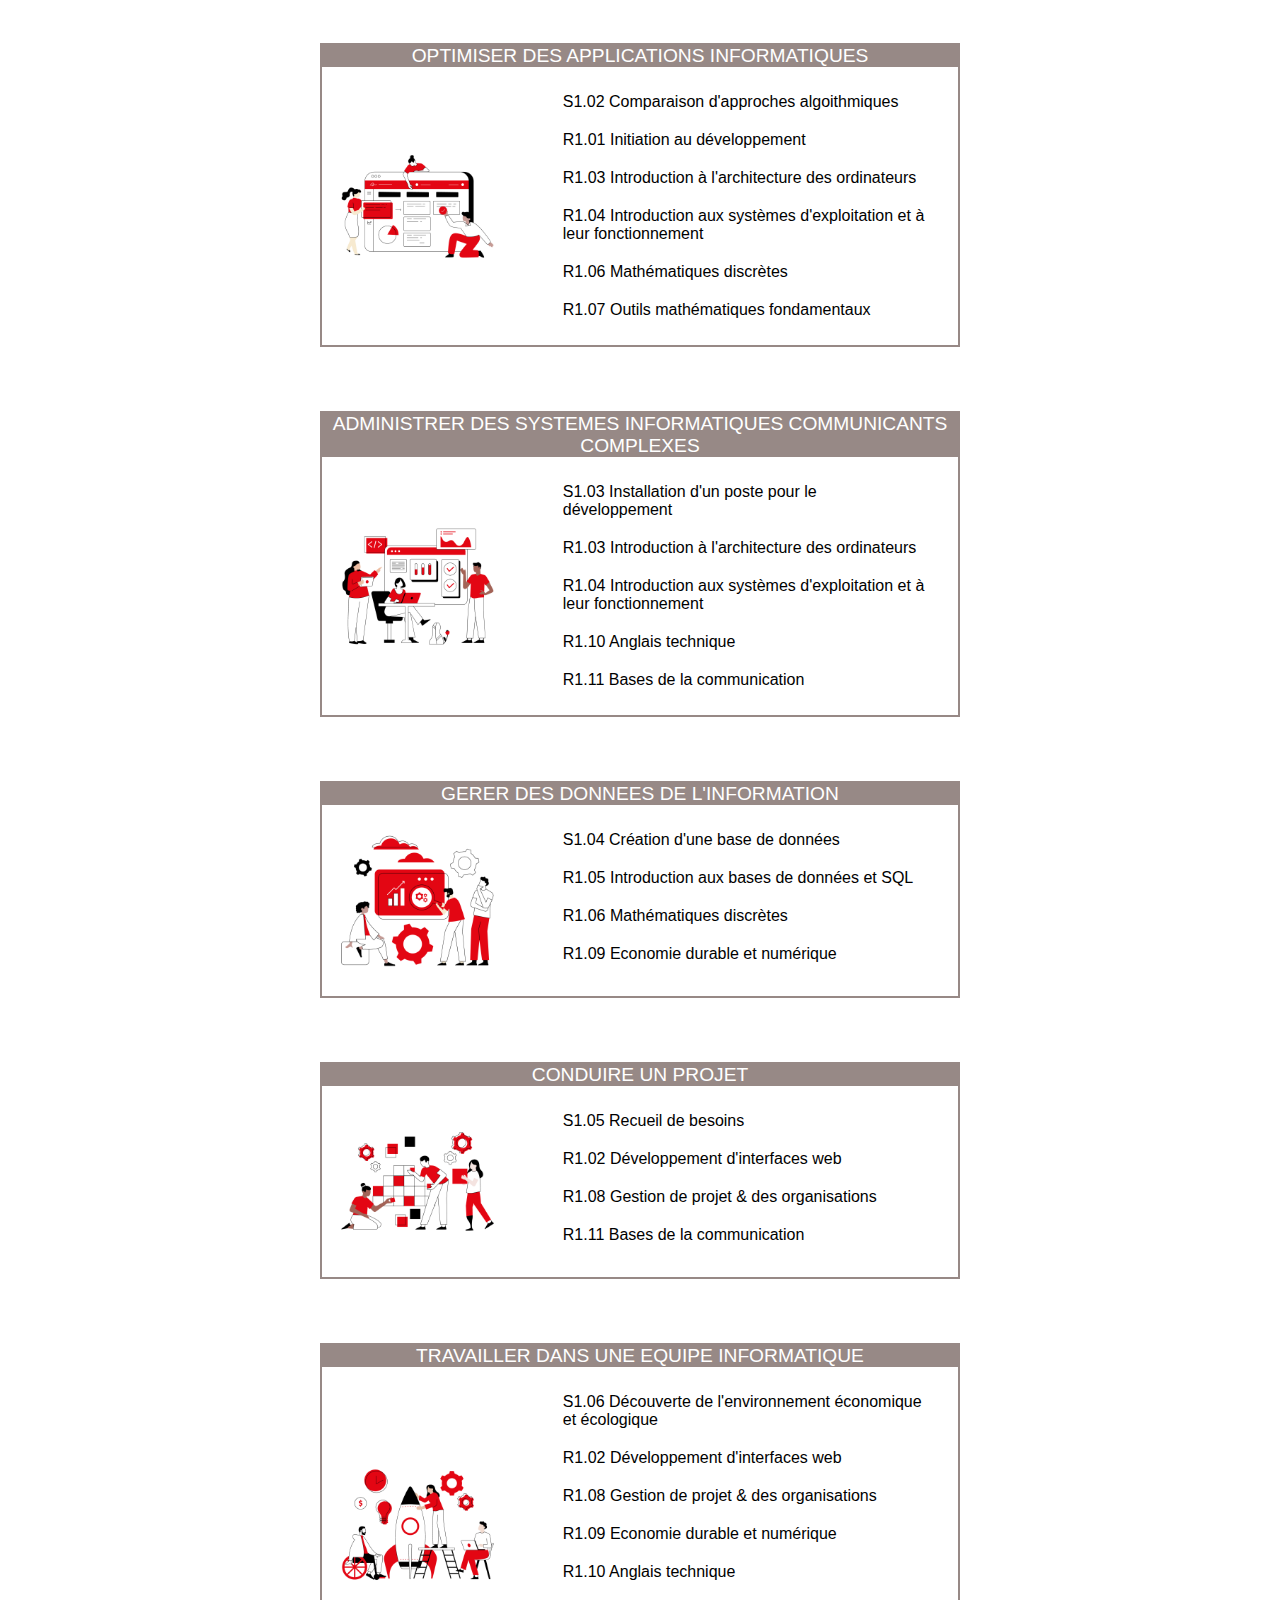
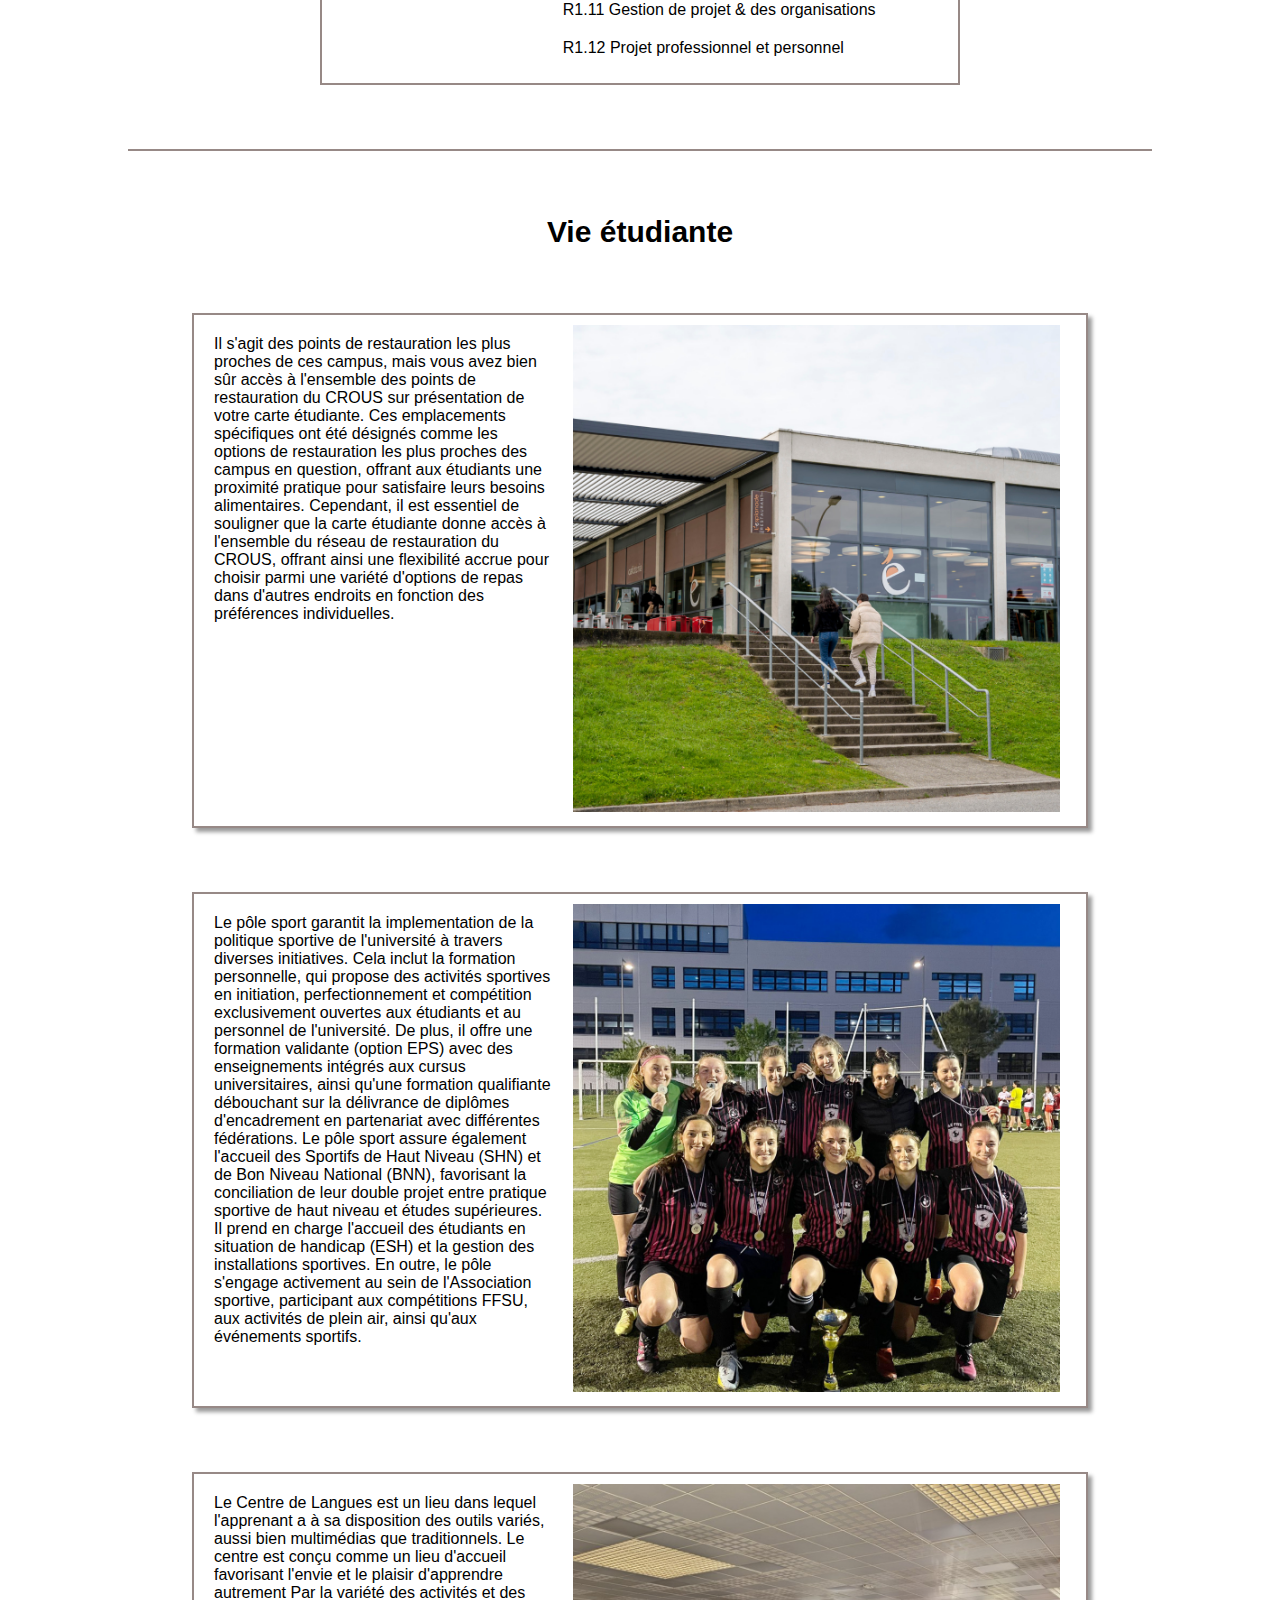
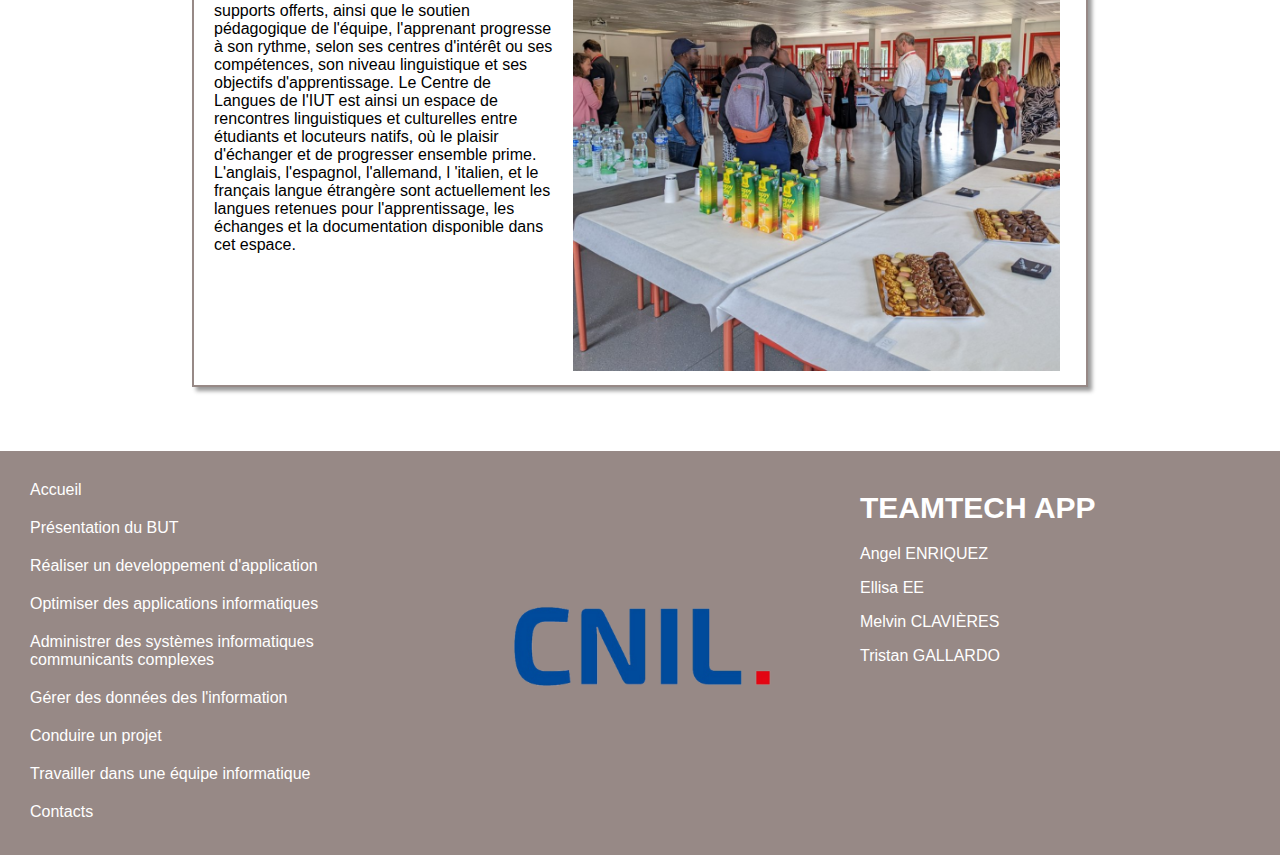
<file: html/accueil.html>
<!DOCTYPE html>
<html lang="fr">
    <head>
        <meta charset="utf-8">
        <title>Page d'Accueil</title>
        <link rel="stylesheet" href="../css/style.css">
        <link rel = "icon" href="../images/logo1.png" type="images/x-icon">
        <meta name ="Description" content="Page d'accueil pour IUT">
        <meta name="viewport" content="width=device-width, initial-scale=1">
    </head>

    <body>
        <div class="accueil-header"> 
            <div class="accueil-header1">
                <img src="../images/logo1.png" alt="logo iut occitanie université toulouse III" title="logo iut occitanie université toulouse III">
                <img src="../images/logo2.jpg" alt="logo université toulouse III Paul Sabatier" title="logo université toulouse III Paul Sabatier">
            </div>
            <div class="accueil-header2">
                <img class="img3" src="../images/logo3.jpg" alt="logo iut occitanie université toulouse III toulouse" title="logo iut occitanie université toulouse III toulouse">
            </div>
        </div>
        <div class="accueil">
            <input type="checkbox" class="accueil-options-btn" id="toggleNav" >
            <label for="toggleNav"><img src="../images/logo_option.png" alt="logo pour indiquer options"></label> 
            <div class="accueil-navbar">
                <a href="accueil.html">Accueil</a>
                <a href="presentation.html">Présentation de BUT</a>
                <div class="accueil-dropdown">
                    <button class="accueil-dropbtn">Compétences</button>
                    <div class = "accueil-dropdown-content">
                        <a href="competence1.html">Réaliser un développement d'application</a>
                        <a href="competence2.html">Optimiser des applications</a>
                        <a href="competence3.html">Administrer des systèmes informatiques comminicants complexes</a>
                        <a href="competence4.html">Gérer des données de l'information</a>
                        <a href="competence5.html">Conduire un projet</a>
                        <a href="competence6.html">Collaborer au sein d'une équipe informatique</a>
                    </div>
                </div>
                <a href="contact.html">Contact</a>
            </div>
        </div>
        <div class="accueil-historique">
            <img src="../images/logo_but.png" alt="logo BUT" title="logo BUT">
            <div class="accueil-historique-texte">
                <h1>Historique du BUT</h1>
                <p>Le bachelor universitaire de technologie (BUT) est une licence professionnelle, et un diplôme national de 
                    l'enseignement supérieur français créé en 2019 sanctionnant les trois premières années d'études dans un 
                    institut universitaire de technologie (IUT). Ce diplôme permet la délivrance intermédiaire d'un diplôme 
                    universitaire de technologie (DUT). Il sanctionne trois ans d'études avec 180 crédits ECTS. 
                     <a href="https://fr.wikipedia.org/wiki/Bachelor_universitaire_de_technologie">(wikipedia)</a></p>
            </div>
        </div>
        <hr>
        <div class="accueil-iutinfo">
            <a href="https://iut-informatique.univ-tlse3.fr/"><img src="../images/IUT.jpg" alt="logo iut informatique universite toulouse 3" title="logo iut informatique universite toulouse 3"></a>
            <div class="accueil-iutinfo-texte">
                <h1>IUT Informatique Toulouse Rangueil</h1>
                <p>Créé en 1967, le département Informatique accueille chaque année 168 étudiants en première année du BUT. 
                    Le Bachelor Universitaire de Technologie Informatique permet d'acquérir les connaissances et les 
                    compétences pour le développement, l'analyse et l'optimisation de solutions informatiques. Il forme 
                    des techniciennes supérieures et des techniciens supérieurs qui participent à la conception, à la 
                    réalisation et à la mise en œuvre de solutions informatiques pour répondre aux besoins des utilisateurs 
                    dans les Entreprises de Services du Numérique (ESN) et des secteurs d'activités comme les sociétés de 
                    télécommunications, les industries, les services publics ou encore les éditeurs de logiciels.</p>
            </div>
        </div>
        <div class="accueil-contact">
            <h1>Nous contacter</h1>
            <div class="accueil-adresse">
                <div class="accueil-adresse-titre">
                    <img src="../images/logo_adresse.png" alt="logo adresse" title="logo adresse iut informatique">
                    <p>Adresse:</p>
                </div>
                <p class="accueil-adresse-texte">
                    Département Informatique, 
                    133 B, Avenue de Rangueil, 
                    BP 67701, 
                    31077 TOULOUSE cedex 4, FRANCE</p>
            </div>
            <div class="accueil-email">
                <img src="../images/logo_email.png" alt="logo email" title="logo email iut informatique">
                <p>Email : info.contact@iut-tlse3.fr</p>
            </div>
            <div class="accueil-telephone">
                <img src="../images/logo_telephone.png" alt="logo téléphone" title="logo telephone iut informatique">
                <p>Tel : 05 62 25 87 61</p>
            </div>
        </div>
        <hr>
        <h1 class="accueil-h1">Liste des compétences</h1>
        <div class="accueil-comp">
            <div class="accueil-comp1">
                <a href="competence1.html" class="accueil-comp1-btn">REALISER UN DEVELOPPEMENT D'APPLICATION</a>
                <div class="accueil-comp1-texte">
                    <img src="../images/comp_1.png" alt = "logo competence 1 realiser un developpement d'application" title="logo competence 1 realiser un developpement d'application">
                    <ul>
                        <li>S1.01 Implémentation d'un besoin client</li>
                        <li>R1.01 Initiation au développement</li>
                        <li>R1.02 Développement d'interfaces web</li>
                        <li>R1.10 Anglais technique</li>
                    </ul>
                </div>
            </div>
            <div class="accueil-comp2">
                <a href="competence2.html" class="accueil-comp2-btn">OPTIMISER DES APPLICATIONS INFORMATIQUES</a>
                <div class="accueil-comp2-texte">
                    <img src="../images/comp_2.png" alt = "logo competence 2 Optimiser des applications" title="logo competence 2 Optimiser des applications">
                    <ul>
                        <li>S1.02 Comparaison d'approches algoithmiques</li>
                        <li>R1.01 Initiation au développement</li>
                        <li>R1.03 Introduction à l'architecture des ordinateurs</li>
                        <li>R1.04 Introduction aux systèmes d'exploitation et à leur fonctionnement</li>
                        <li>R1.06 Mathématiques discrètes</li>
                        <li>R1.07 Outils mathématiques fondamentaux</li>
                    </ul>
                </div>
            </div>
            <div class="accueil-comp3">
                <a href="competence3.html" class="accueil-comp3-btn">ADMINISTRER DES SYSTEMES INFORMATIQUES COMMUNICANTS COMPLEXES</a>
                <div class="accueil-comp3-texte">
                    <img src="../images/comp_3.png" alt = "logo competence 3 Administrer des systèmes informatiques comminicants complexes" title="logo competence 3 Administrer des systèmes informatiques comminicants complexes">
                    <ul>
                        <li>S1.03 Installation d'un poste pour le développement</li>
                        <li>R1.03 Introduction à l'architecture des ordinateurs</li>
                        <li>R1.04 Introduction aux systèmes d'exploitation et à leur fonctionnement</li>
                        <li>R1.10 Anglais technique</li>
                        <li>R1.11 Bases de la communication </li>
                    </ul>
                </div>
            </div>
            <div class="accueil-comp4">
                <a href="competence4.html" class="accueil-comp4-btn" >GERER DES DONNEES DE L'INFORMATION</a>
                <div class="accueil-comp4-texte">
                    <img src="../images/comp_4.png" alt = "logo competence 4 Gérer des données de l'information" title="logo competence 4 Gérer des données de l'information">
                    <ul>
                        <li>S1.04 Création d'une base de données</li>
                        <li>R1.05 Introduction aux bases de données et SQL</li>
                        <li>R1.06 Mathématiques discrètes</li>
                        <li>R1.09 Economie durable et numérique</li>
                    </ul>
                </div>
            </div>
            <div class="accueil-comp5">
                <a href="competence5.html" class="accueil-comp5-btn">CONDUIRE UN PROJET</a>
                <div class="accueil-comp5-texte">
                    <img src="../images/comp_5.png" alt = "logo competence 5 Conduire un projet" title="logo competence 5 Conduire un projet">
                    <ul>
                        <li>S1.05 Recueil de besoins</li>
                        <li>R1.02 Développement d'interfaces web</li>
                        <li>R1.08 Gestion de projet & des organisations</li>
                        <li>R1.11 Bases de la communication</li>
                    </ul>
                </div>
            </div>
            <div class="accueil-comp6">
                <a href="competence6.html" class="accueil-comp6-btn">TRAVAILLER DANS UNE EQUIPE INFORMATIQUE</a>
                <div class="accueil-comp6-texte">
                    <img src="../images/comp_6.png" alt = "logo competence 6 Collaborer au sein d'une équipe informatique" title="logo competence 6 Collaborer au sein d'une équipe informatique">
                    <ul>
                        <li>S1.06 Découverte de l'environnement économique et écologique</li>
                        <li>R1.02 Développement d'interfaces web</li>
                        <li>R1.08 Gestion de projet & des organisations</li>
                        <li>R1.09 Economie durable et numérique</li>
                        <li>R1.10 Anglais technique</li>
                        <li>R1.11 Gestion de projet & des organisations</li>
                        <li>R1.12 Projet professionnel et personnel</li>
                    </ul>
                </div>
            </div> 
        </div>
        <hr>
        <h1 class="accueil-h1">Vie étudiante</h1>
        <div class="accueil-vieEtu">
            <div class="accueil-resto">
                <p>Il s'agit des points de restauration les plus proches de ces campus, mais vous avez bien 
                    sûr accès à l'ensemble des points de restauration du CROUS sur présentation de votre carte 
                    étudiante. Ces emplacements spécifiques ont été désignés comme les options de restauration 
                    les plus proches des campus en question, offrant aux étudiants une proximité pratique pour 
                    satisfaire leurs besoins alimentaires. Cependant, il est essentiel de souligner que la carte 
                    étudiante donne accès à l'ensemble du réseau de restauration du CROUS, offrant ainsi une flexibilité 
                    accrue pour choisir parmi une variété d'options de repas dans d'autres endroits en fonction 
                    des préférences individuelles.</p>
                <a href="https://iut-informatique.univ-tlse3.fr/restauration-hebergement"><img src="../images/resto.png" alt="image du restaurant universitaire" title="image du restaurant universitaire iut informatique toulouse III"></a>
            </div>
            <div class="accueil-sport">
                <p>Le pôle sport garantit la implementation de la politique sportive de l'université à travers diverses initiatives. 
                Cela inclut la formation personnelle, qui propose des activités sportives en initiation, perfectionnement et compétition 
                exclusivement ouvertes aux étudiants et au personnel de l'université. De plus, il offre une formation validante (option EPS) 
                avec des enseignements intégrés aux cursus universitaires, ainsi qu'une formation qualifiante débouchant sur la délivrance 
                de diplômes d'encadrement en partenariat avec différentes fédérations. Le pôle sport assure également l'accueil des Sportifs
                de Haut Niveau (SHN) et de Bon Niveau National (BNN), favorisant la conciliation de leur double projet entre pratique sportive
                de haut niveau et études supérieures. Il prend en charge l'accueil des étudiants en situation de handicap (ESH) et la gestion
                des installations sportives. En outre, le pôle s'engage activement au sein de l'Association sportive, participant aux compétitions 
                FFSU, aux activités de plein air, ainsi qu'aux événements sportifs.</p>
                <a href="https://www.univ-tlse3.fr/campus/sport"><img src="../images/sport.png" alt="image des activité sportives" title="image des activité sportives iut informatique toulouse III"></a>
            </div>
            <div class="accueil-cril">
                <p>Le Centre de Langues est un lieu dans lequel l'apprenant a à sa disposition des outils variés, aussi bien multimédias 
                    que traditionnels. Le centre est conçu comme un lieu d'accueil favorisant l'envie et le plaisir d'apprendre autrement
                     Par la variété des activités et des supports offerts, ainsi que le soutien pédagogique de l'équipe, l'apprenant 
                     progresse à son rythme, selon ses centres d'intérêt ou ses compétences, son niveau linguistique et ses objectifs 
                     d'apprentissage. Le Centre de Langues de l'IUT est ainsi un espace de rencontres linguistiques et culturelles entre 
                     étudiants et locuteurs natifs, où le plaisir d'échanger et de progresser ensemble prime. L'anglais, l'espagnol, l'allemand, l
                     'italien, et le français langue étrangère sont actuellement les langues retenues pour l'apprentissage, les échanges et 
                     la documentation disponible dans cet espace.</p>
                     <a href="https://iut-informatique.univ-tlse3.fr/centre-de-langues"><img src="../images/cril.png" alt="image du cril" title="image du cril iut informatique toulouse III"></a>
            </div>
        </div>
        <footer>
            <div class="accueil-footer-content">
                <a href="accueil.html">Accueil</a>
                <a href="presentation.html">Présentation du BUT</a>
                <a href="competence1.html">Réaliser un developpement d'application</a>
                <a href="competence2.html">Optimiser des applications informatiques</a>
                <a href="competence3.html">Administrer des systèmes informatiques communicants complexes</a>
                <a href="competence4.html">Gérer des données des l'information</a>
                <a href="competence5.html">Conduire un projet</a>
                <a href="competence6.html">Travailler dans une équipe informatique</a>
                <a href="contact.html">Contacts</a>
            </div>
            <a class="cnil" href="https://www.cnil.fr/fr/reglement-europeen-protection-donnees"><img src="../images/logo_cnil.png" alt="logo cnil"></a>
            <div class="accueil-noms">
                <h1>TEAMTECH APP</h1>
                <p>Angel ENRIQUEZ</p>
                <p>Ellisa EE</p>
                <p>Melvin CLAVIÈRES</p>
                <p>Tristan GALLARDO</p>
            </div>
        </footer>
    </body>
</file>
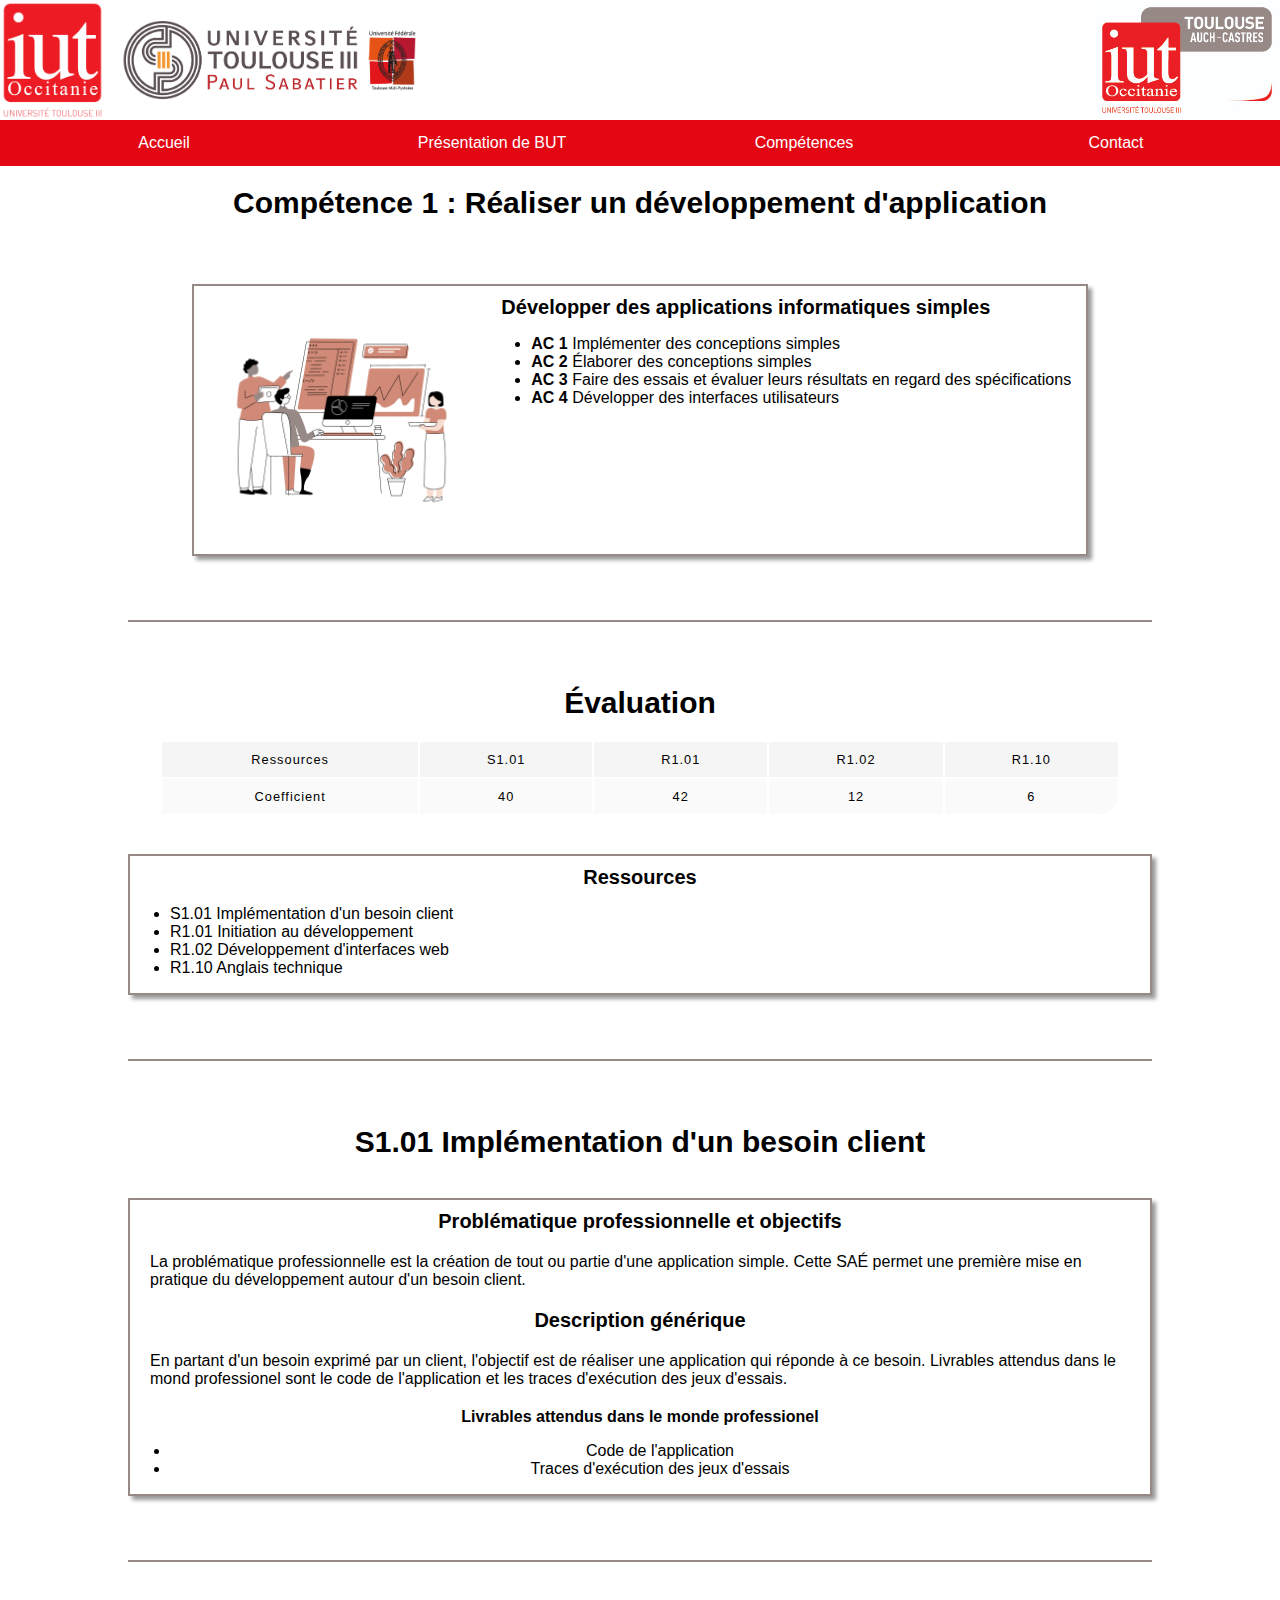
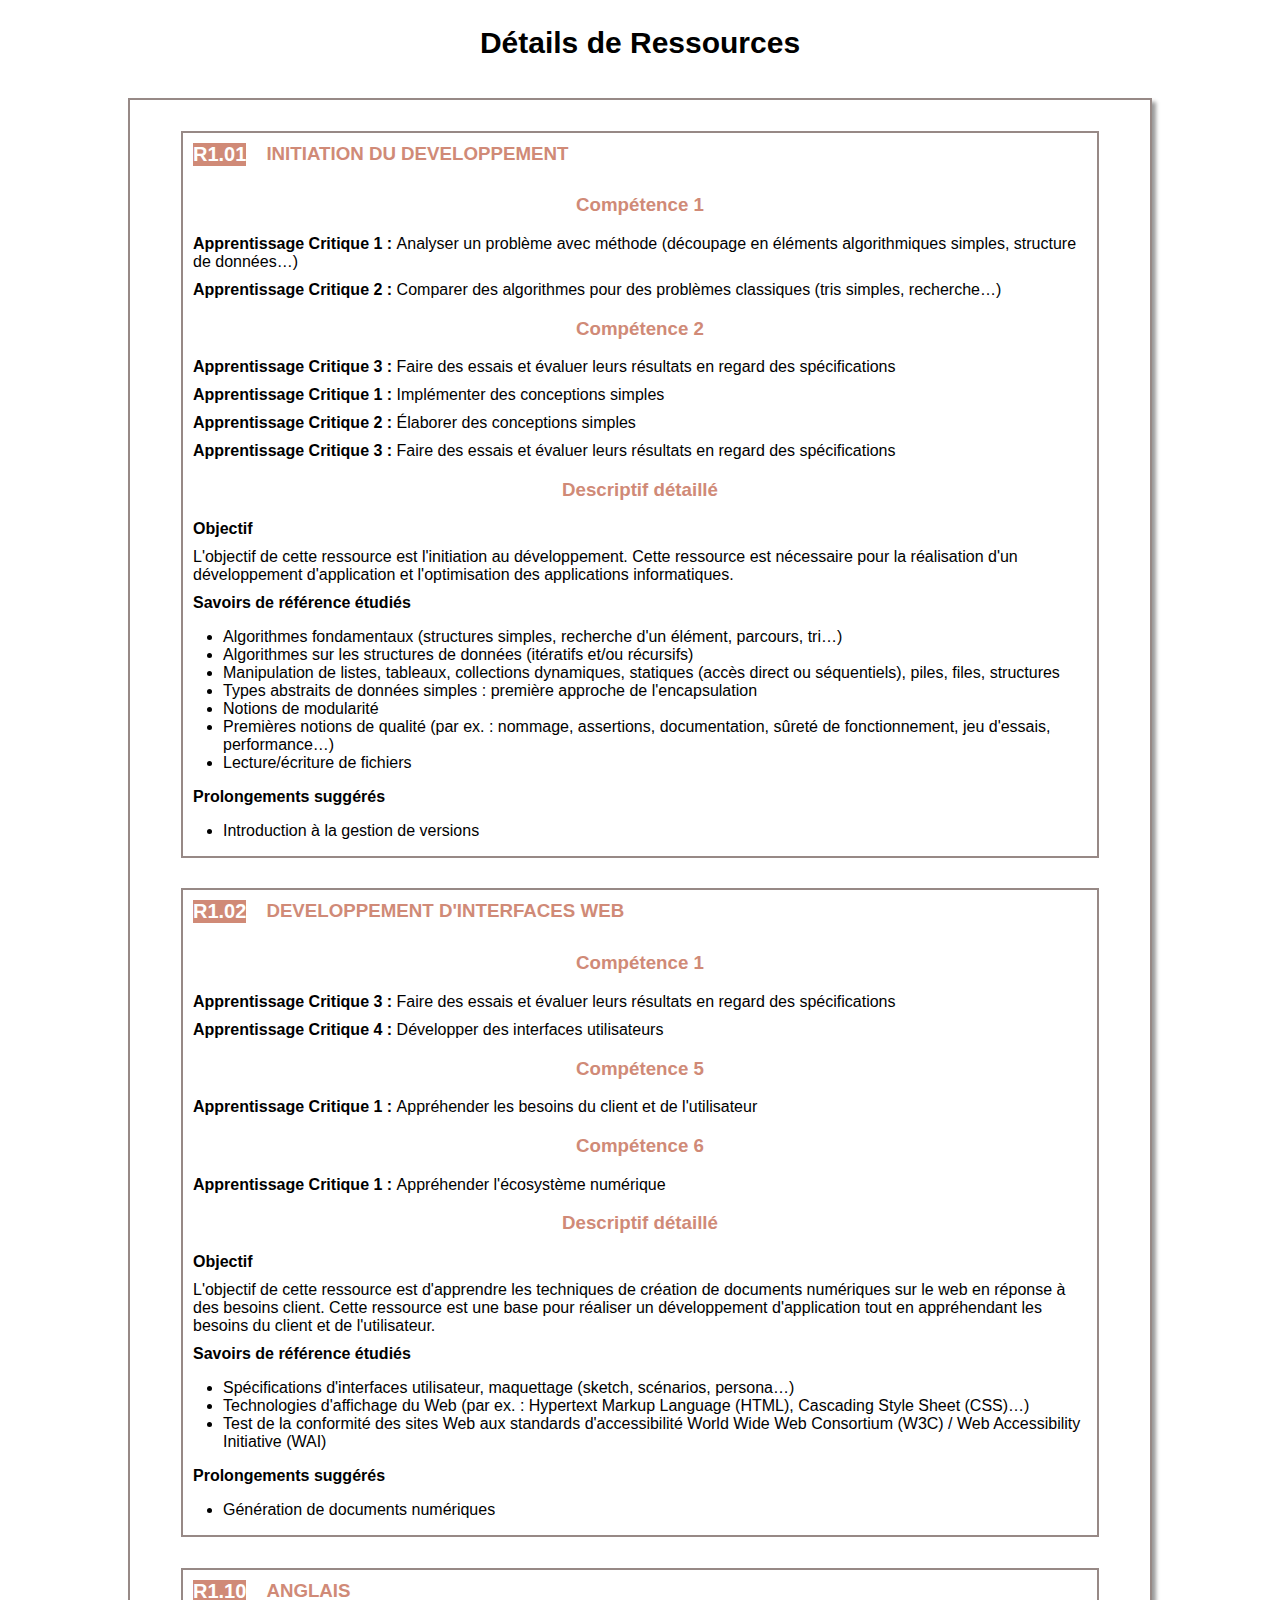
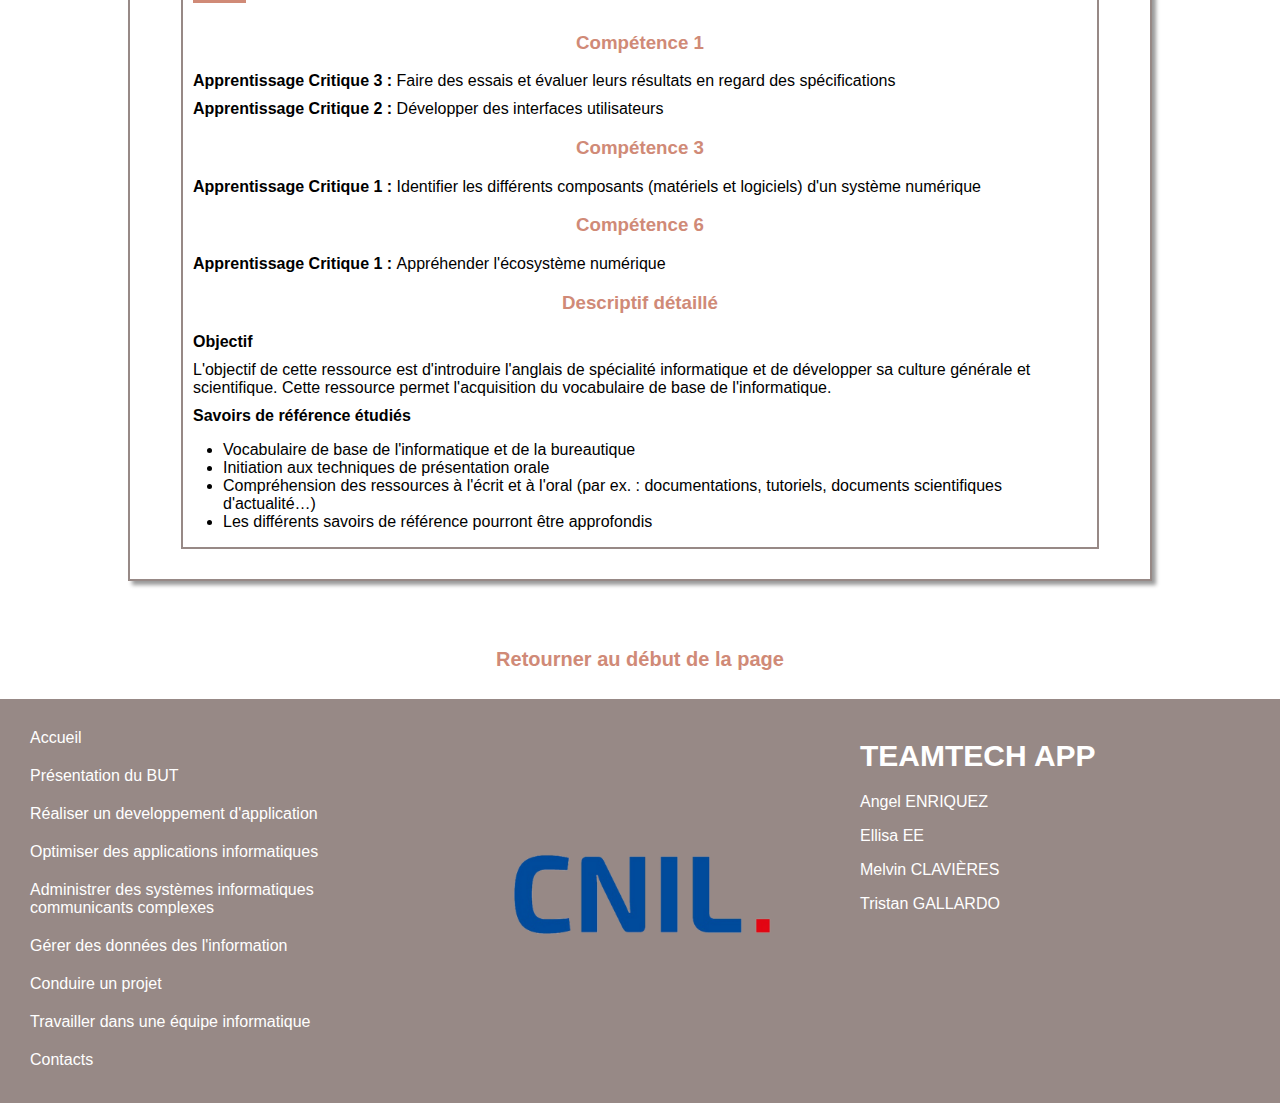
<file: html/competence1.html>
<!DOCTYPE html>
<html lang="fr">
    <head>
        <meta charset="utf-8">
        <meta name="viewport" content="width=device-width, initial-scale=1.0">
        <title>Compétence 1</title>
        <link rel="stylesheet" href="../css/style.css">
        <link rel = "icon" href="../images/logo1.png" type="images/x-icon">
        <meta name ="Page de competence pour IUT" content="competence 1">
        <meta name="viewport" content="width=device-width, initial-scale=1">
    </head>
    <body>
        <div class="accueil-header"> 
            <div class="accueil-header1">
                <img src="../images/logo1.png" alt="logo iut occitanie université toulouse III">
                <img src="../images/logo2.jpg" alt="logo université toulouse III Paul Sabatier">
            </div>
            <div class="accueil-header2">
                <img class="img3" src="../images/logo3.jpg" alt="logo iut occitanie université toulouse III toulouse">
            </div>
        </div>
        <div class="accueil">
            <input type="checkbox" class="accueil-options-btn" id="toggleNav" >
            <label for="toggleNav"><img src="../images/logo_option.png" alt="logo pour indiquer options"></label> 
            <div class="accueil-navbar">
                <a href="accueil.html">Accueil</a>
                <a href="presentation.html">Présentation de BUT</a>
                <div class="accueil-dropdown">
                    <button class="accueil-dropbtn">Compétences</button>
                    <div class = "accueil-dropdown-content">
                        <a href="competence1.html">Réaliser un développement d'application</a>
                        <a href="competence2.html">Optimiser des applications</a>
                        <a href="competence3.html">Administrer des systèmes informatiques comminicants complexes</a>
                        <a href="competence4.html">Gérer des données de l'information</a>
                        <a href="competence5.html">Conduire un projet</a>
                        <a href="competence6.html">Collaborer au sein d'une équipe informatique</a>
                    </div>
                </div>
                <a href="contact.html">Contact</a>
            </div>
        </div>
        <h1 class="competence-titre">Compétence 1 : Réaliser un développement d'application</h1>
        <div class="competence-niveau1">
            <img src="../images/comp_1_1.png" alt="logo pour compétence 1 réaliser un développement d'application">
            <div class="competence-niveau1-texte">
                <h2>Développer des applications informatiques simples</h2>
                <ul>
                    <li><b>AC 1 </b> Implémenter des conceptions simples</li>
                    <li><b>AC 2 </b> Élaborer des conceptions simples</li>
                    <li><b>AC 3 </b> Faire des essais et évaluer leurs résultats en regard des spécifications</li>
                    <li><b>AC 4 </b> Développer des interfaces utilisateurs</li>
                </ul>
            </div>
        </div>
        <hr>
        <h1 class="competence-titre">Évaluation</h1>
        <table class="competence-table1">
            <tr>
                <td>Ressources</td>
                <td>S1.01</td>
                <td>R1.01</td>
                <td>R1.02</td>
                <td>R1.10</td>
            </tr>
            <tr>
                <td>Coefficient</td>
                <td>40</td>
                <td>42</td>
                <td>12</td>
                <td>6</td>
            </tr>
        </table>
        <div class="competence-ressources">
            <h2>Ressources</h2>
            <ul class=".competence-ressources-ul">
                <li>S1.01 Implémentation d'un besoin client</li>
                <li>R1.01 Initiation au développement</li>
                <li>R1.02 Développement d'interfaces web</li>
                <li>R1.10 Anglais technique</li>
            </ul>
        </div>
        <hr>
        <h1 class="competence-titre">S1.01 Implémentation d'un besoin client</h1>
        <div class="competence-sae">
            <h2>Problématique professionnelle et objectifs</h2>
            <p>La problématique professionnelle est la création de tout
                ou partie d'une application simple. Cette SAÉ permet une
                première mise en pratique du développement autour d'un
                besoin client.</p>
            <h2>Description générique</h2>
            <p>En partant d'un besoin exprimé par un client, l'objectif est
                de réaliser une application qui réponde à ce besoin. Livrables
                attendus dans le mond professionel sont le code de l'application et
                les traces d'exécution des jeux d'essais.</p>
            <b>Livrables attendus dans le monde professionel</b>
            <ul>
                <li>Code de l'application</li>
                <li>Traces d'exécution des jeux d'essais</li>
            </ul>
        </div>
        <hr>
        <h1 class="competence-titre">Détails de Ressources</h1>
        <div class="competence-ressources">
            <div class="competence-ressources1">
                <div class="competence-ressources-titre1">
                    <h2> R1.01 </h2>
                    <h3 class="competence-ressources1-h3">INITIATION DU DEVELOPPEMENT</h3>
                </div>
                <h3 class="competence-ressources1-h3">Compétence 1</h3>
                <p><b>Apprentissage Critique 1 : </b>Analyser un problème avec méthode (découpage en éléments algorithmiques simples, structure de données…)</p>
                <p><b>Apprentissage Critique 2 : </b>Comparer des algorithmes pour des problèmes classiques (tris simples, recherche…)</p>
                <h3 class="competence-ressources1-h3">Compétence 2</h3><p><b>Apprentissage Critique 3 : </b>Faire des essais et évaluer leurs résultats en regard
                        des spécifications</p>
                <p><b>Apprentissage Critique 1 : </b>Implémenter des conceptions simples</p>
                <p><b>Apprentissage Critique 2 : </b>Élaborer des conceptions simples</p>
                <p><b>Apprentissage Critique 3 : </b>Faire des essais et évaluer leurs résultats en regard des spécifications</p>
                <h3 class="competence-ressources1-h3">Descriptif détaillé</h3>
                <p><b>Objectif</b></p>
                <p>L'objectif de cette ressource est l'initiation au développement. Cette ressource est nécessaire pour la réalisation d'un
                      développement d'application et l'optimisation des applications informatiques.</p>
                <p><b>Savoirs de référence étudiés</b></p>
                <ul>
                    <li>Algorithmes fondamentaux (structures simples, recherche d'un élément, parcours, tri…)</li>
                    <li>Algorithmes sur les structures de données (itératifs et/ou récursifs)</li>
                    <li>Manipulation de listes, tableaux, collections dynamiques, statiques (accès direct ou séquentiels), piles, files, structures</li>
                    <li>Types abstraits de données simples : première approche de l'encapsulation</li>
                    <li>Notions de modularité</li>
                    <li>Premières notions de qualité (par ex. : nommage, assertions, documentation, sûreté de fonctionnement, jeu d'essais,
                        performance…)</li>
                    <li>Lecture/écriture de fichiers</li>
                </ul>
                <p><b>Prolongements suggérés</b></p>
                <ul>
                    <li>Introduction à la gestion de versions</li>
                </ul>
            </div>
            <div class="competence-ressources1">
                <div class="competence-ressources-titre1">
                    <h2> R1.02 </h2>
                    <h3 class="competence-ressources1-h3">DEVELOPPEMENT D'INTERFACES WEB</h3>
                </div>
                <h3 class="competence-ressources1-h3">Compétence 1</h3>
                <p><b>Apprentissage Critique 3 : </b>Faire des essais et évaluer leurs résultats en regard des spécifications</p>
                <p><b>Apprentissage Critique 4 : </b>Développer des interfaces utilisateurs</p>
                <h3 class="competence-ressources1-h3">Compétence 5</h3>
                <p><b>Apprentissage Critique 1 : </b>Appréhender les besoins du client et de l'utilisateur</p>
                <h3 class="competence-ressources1-h3">Compétence 6</h3>
                <p><b>Apprentissage Critique 1 : </b> Appréhender l'écosystème numérique</p>
                <h3 class="competence-ressources1-h3">Descriptif détaillé</h3>
                <p><b>Objectif</b></p>
                <p>L'objectif de cette ressource est d'apprendre les techniques de création de documents numériques sur le web en
                    réponse à des besoins client. Cette ressource est une base pour réaliser un développement d'application tout en
                    appréhendant les besoins du client et de l'utilisateur.</p>
                <p><b>Savoirs de référence étudiés</b></p>
                <ul>
                    <li>Spécifications d'interfaces utilisateur, maquettage (sketch, scénarios, persona…)</li>
                    <li>Technologies d'affichage du Web (par ex. : Hypertext Markup Language (HTML), Cascading Style Sheet (CSS)…)</li>
                    <li>Test de la conformité des sites Web aux standards d'accessibilité World Wide Web Consortium (W3C) / Web
                        Accessibility Initiative (WAI)</li>
                </ul>
                <p><b>Prolongements suggérés</b></p>
                <ul>
                    <li>Génération de documents numériques</li>
                </ul>
            </div>
            <div class="competence-ressources1">
                <div class="competence-ressources-titre1">
                    <h2> R1.10 </h2>
                    <h3 class="competence-ressources1-h3">ANGLAIS</h3>
                </div>
                <h3 class="competence-ressources1-h3">Compétence 1</h3>
                <p><b>Apprentissage Critique 3 : </b>Faire des essais et évaluer leurs résultats en regard des spécifications</p>
                <p><b>Apprentissage Critique 2 : </b>Développer des interfaces utilisateurs</p>
                <h3 class="competence-ressources1-h3">Compétence 3</h3>
                <p><b>Apprentissage Critique 1 : </b> Identifier les différents composants (matériels et logiciels) d'un système numérique </p>
                <h3 class="competence-ressources1-h3">Compétence 6</h3>
                <p><b>Apprentissage Critique 1 : </b> Appréhender l'écosystème numérique</p>
                <h3 class="competence-ressources1-h3">Descriptif détaillé</h3>
                <p><b>Objectif</b></p>
                <p>L'objectif de cette ressource est d'introduire l'anglais de spécialité informatique et de développer sa culture générale et
                    scientifique. Cette ressource permet l'acquisition du vocabulaire de base de l'informatique.</p>
                <p><b>Savoirs de référence étudiés</b></p>
                <ul>
                    <li>Vocabulaire de base de l'informatique et de la bureautique</li>
                    <li>Initiation aux techniques de présentation orale</li>
                    <li>Compréhension des ressources à l'écrit et à l'oral (par ex. : documentations, tutoriels, documents scientifiques
                        d'actualité…)</li>
                    <li>Les différents savoirs de référence pourront être approfondis</li>
                </ul>
            </div>
        </div>
        <a href="./competence1.html" class="competence-retourner"><h2>Retourner au début de la page</h2></a>
        <footer>
            <div class="accueil-footer-content">
                <a href="accueil.html">Accueil</a>
                <a href="presentation.html">Présentation du BUT</a>
                <a href="competence1.html">Réaliser un developpement d'application</a>
                <a href="competence2.html">Optimiser des applications informatiques</a>
                <a href="competence3.html">Administrer des systèmes informatiques communicants complexes</a>
                <a href="competence4.html">Gérer des données des l'information</a>
                <a href="competence5.html">Conduire un projet</a>
                <a href="competence6.html">Travailler dans une équipe informatique</a>
                <a href="contact.html">Contacts</a>
            </div>
            <a class="cnil" href="https://www.cnil.fr/fr/reglement-europeen-protection-donnees"><img src="../images/logo_cnil.png" alt="logo cnil"></a>
            <div class="accueil-noms">
                <h1>TEAMTECH APP</h1>
                <p>Angel ENRIQUEZ</p>
                <p>Ellisa EE</p>
                <p>Melvin CLAVIÈRES</p>
                <p>Tristan GALLARDO</p>
            </div>
        </footer>
    </body>
</html>
</file>
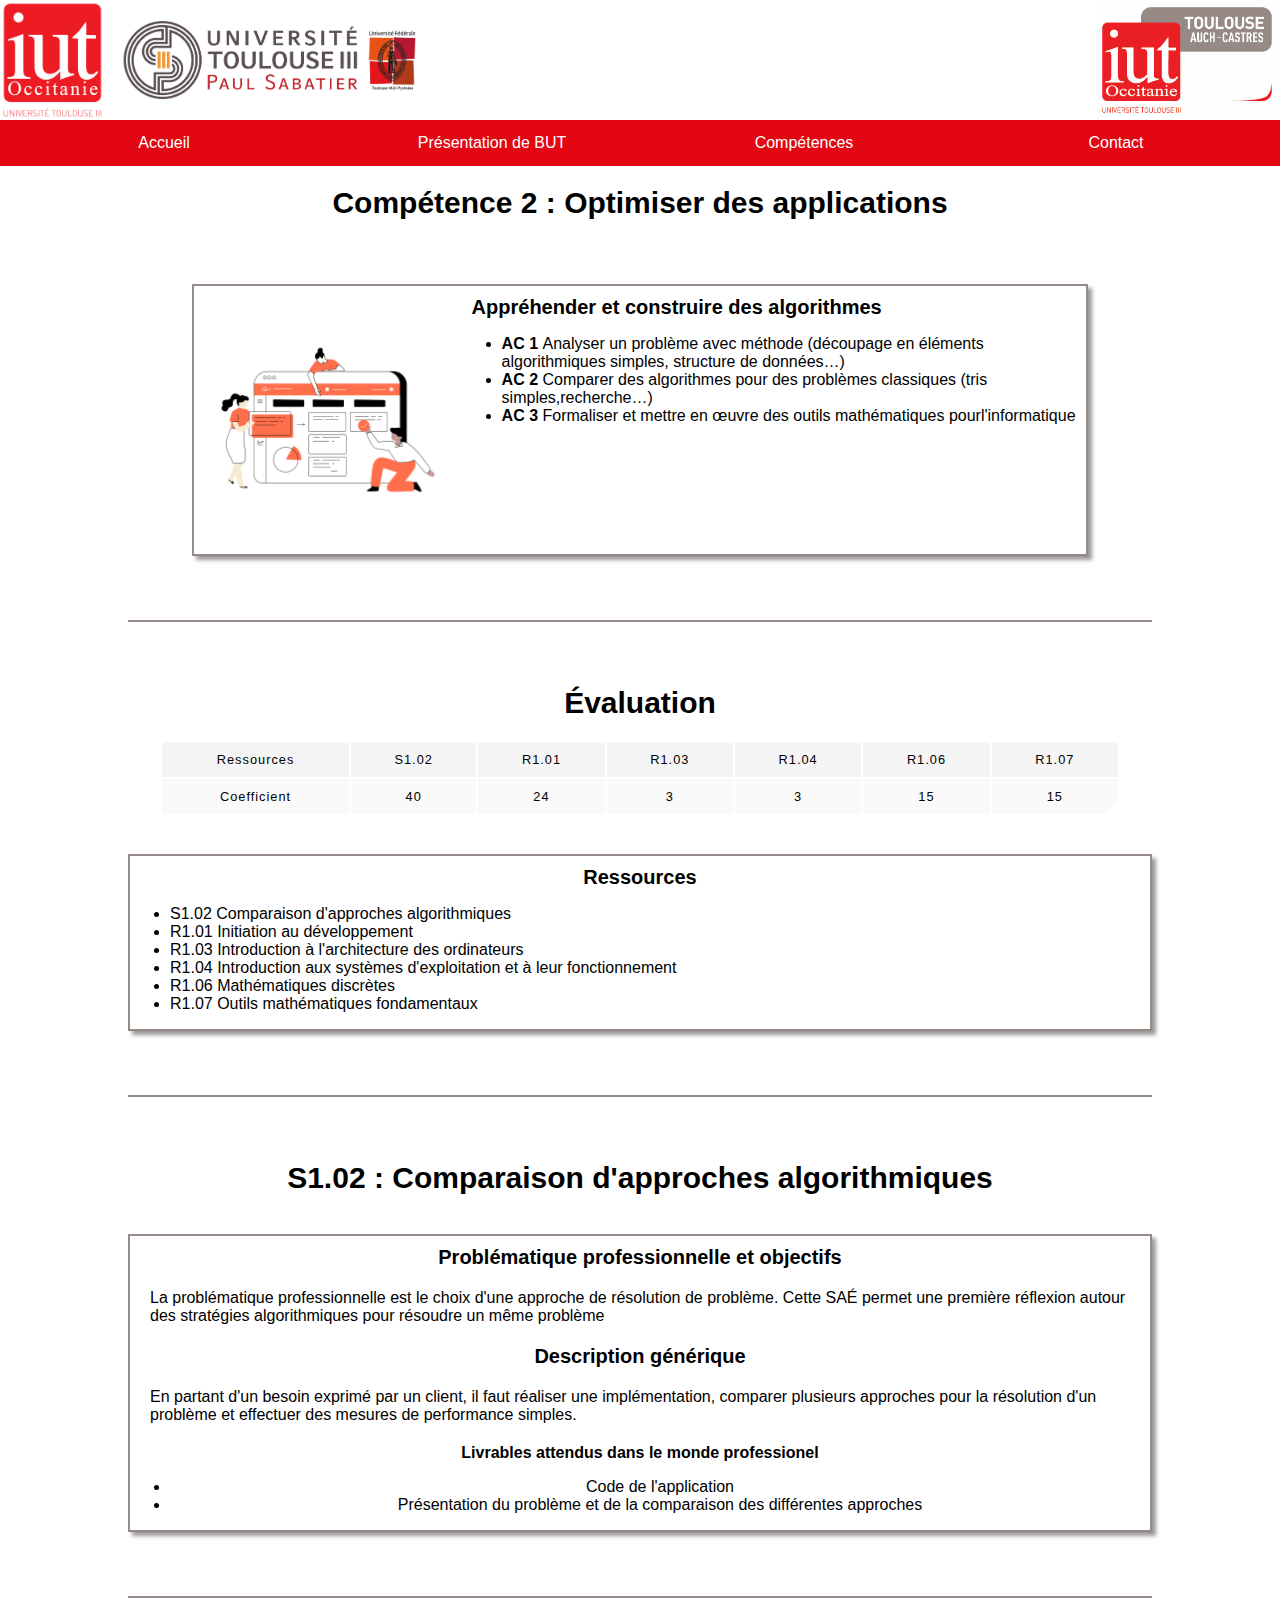
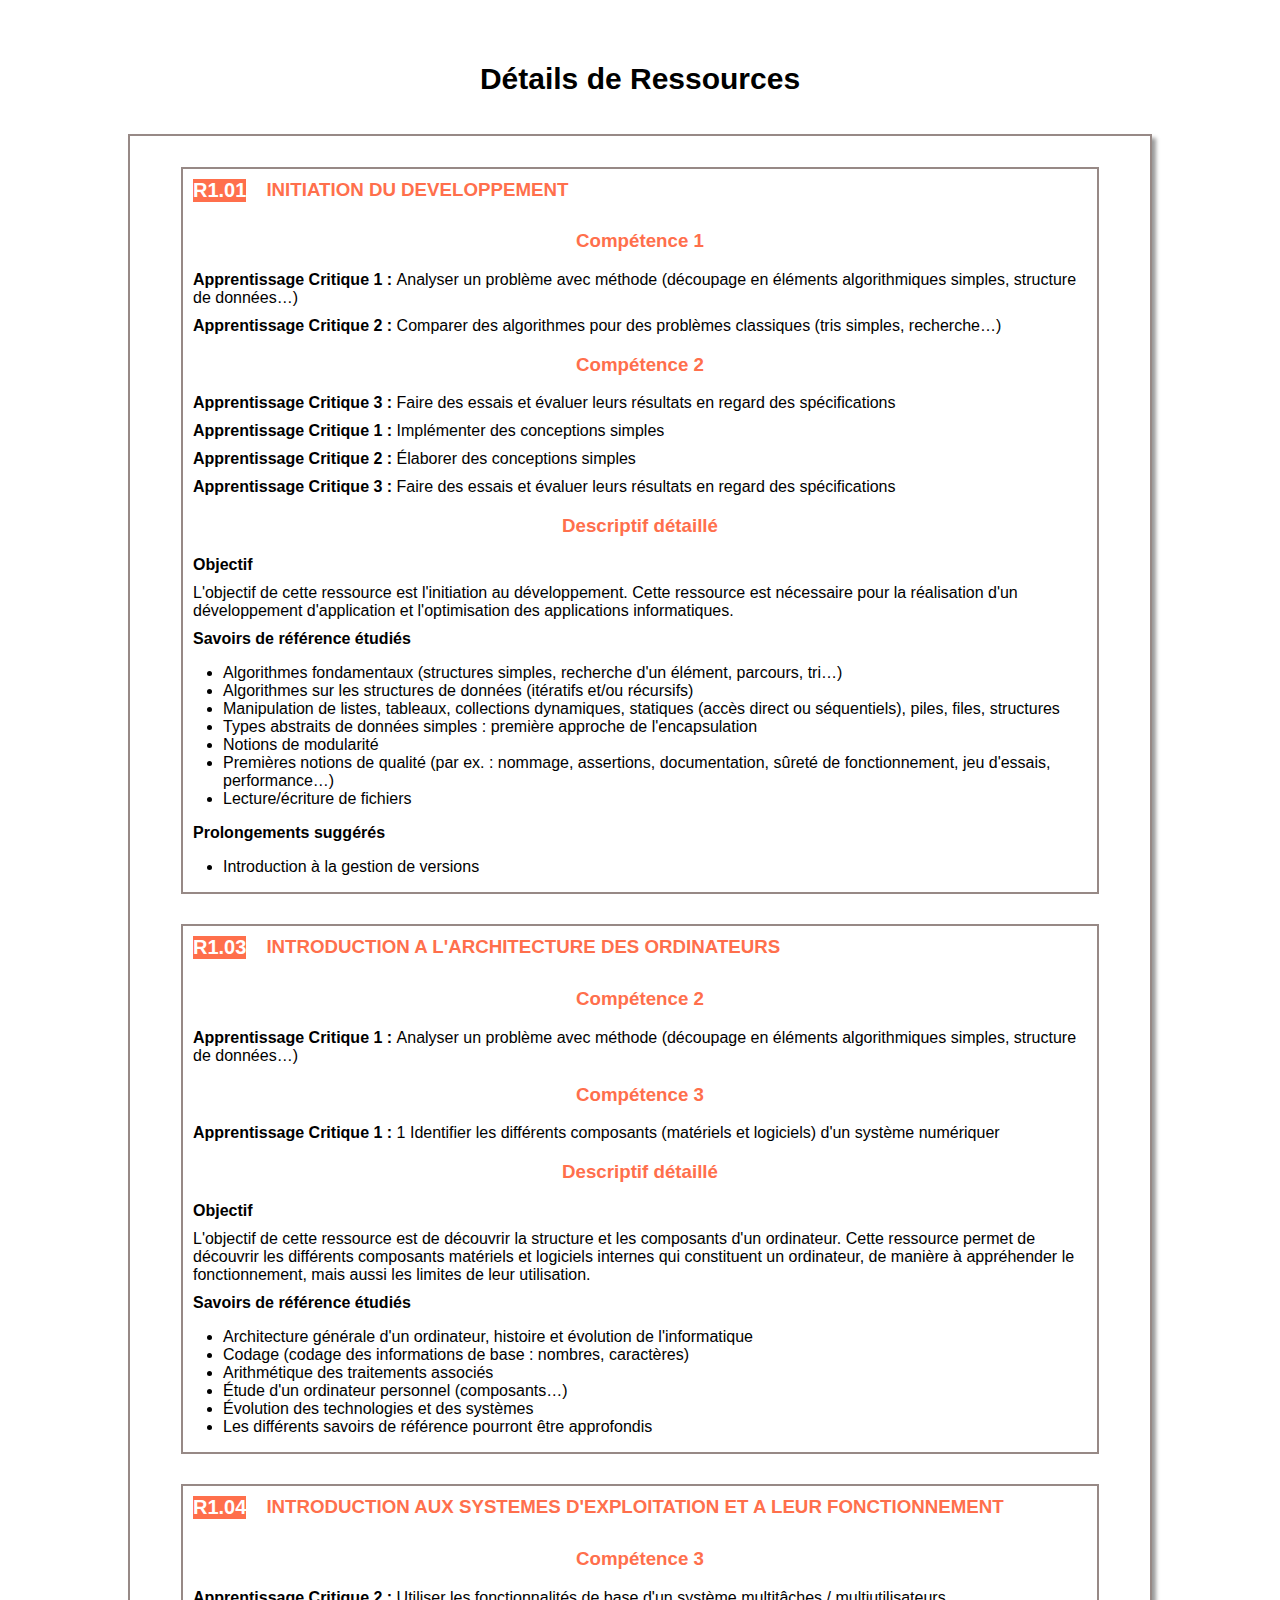
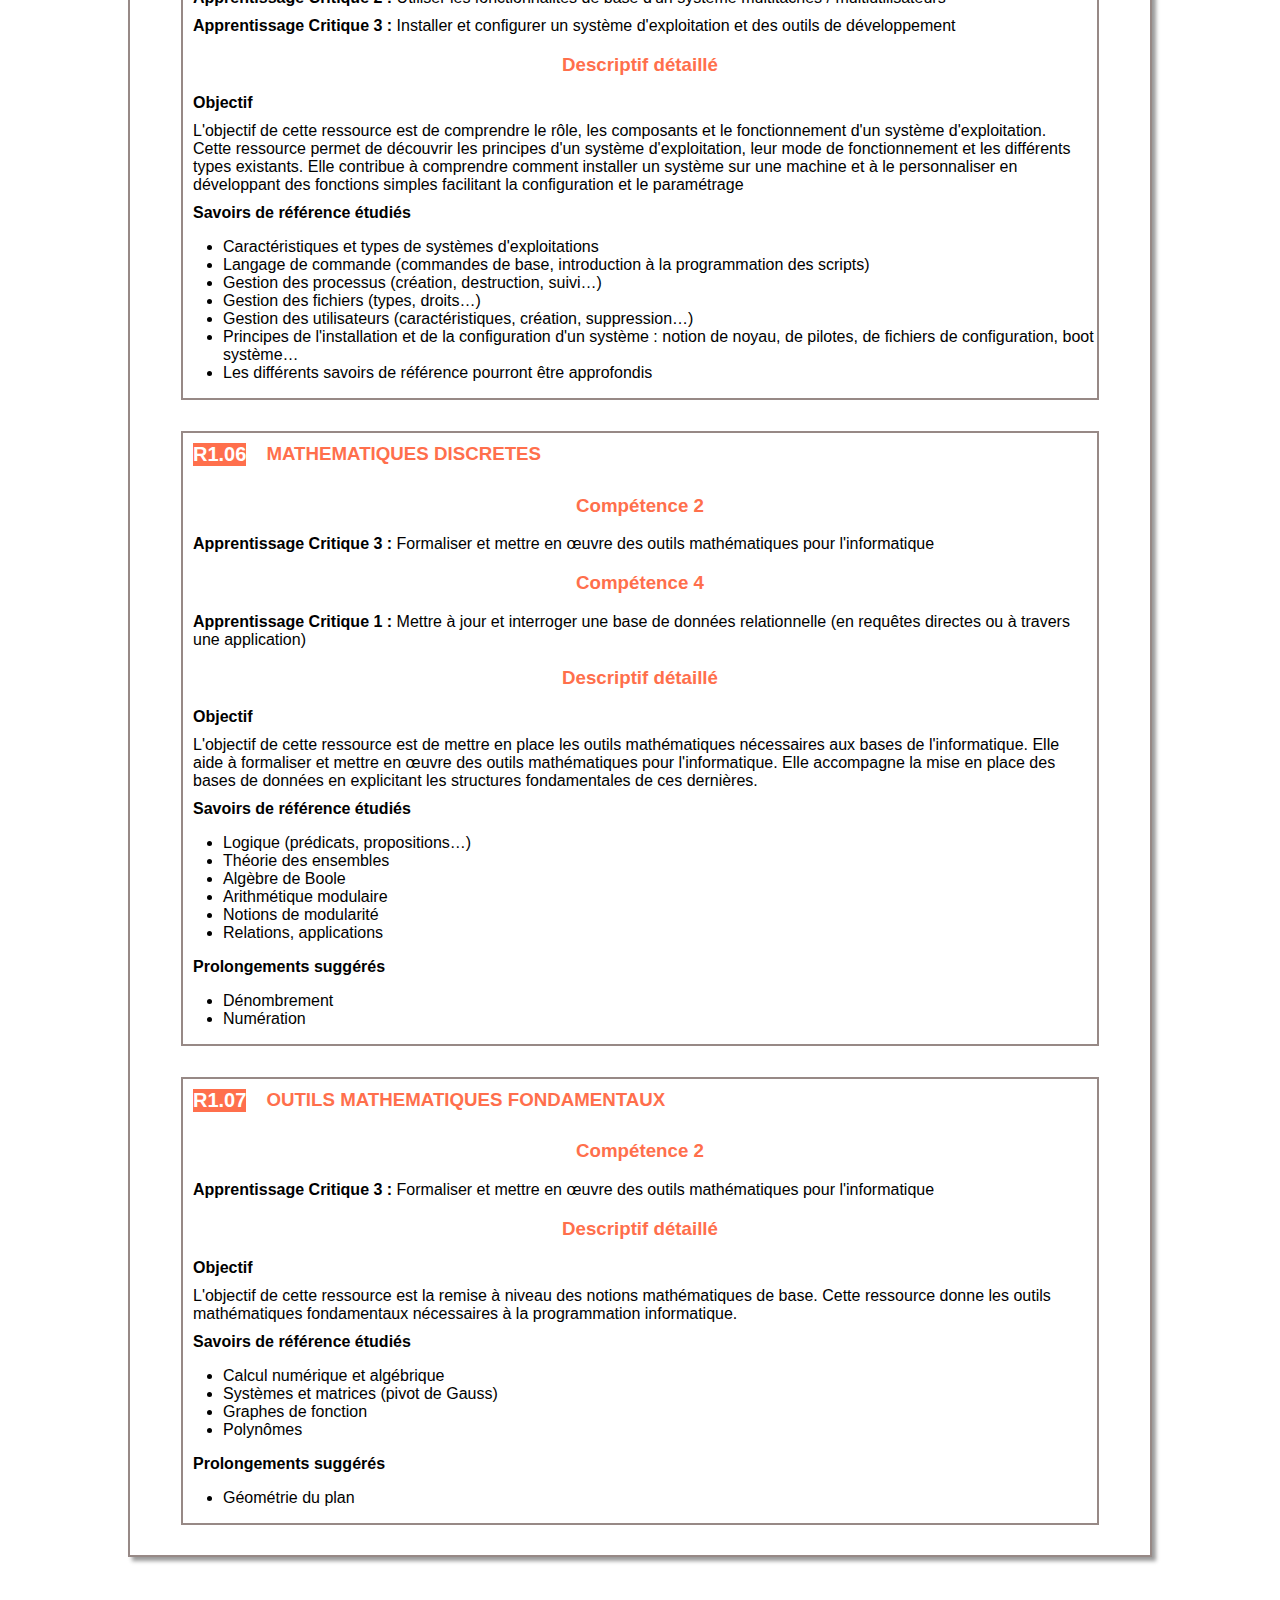
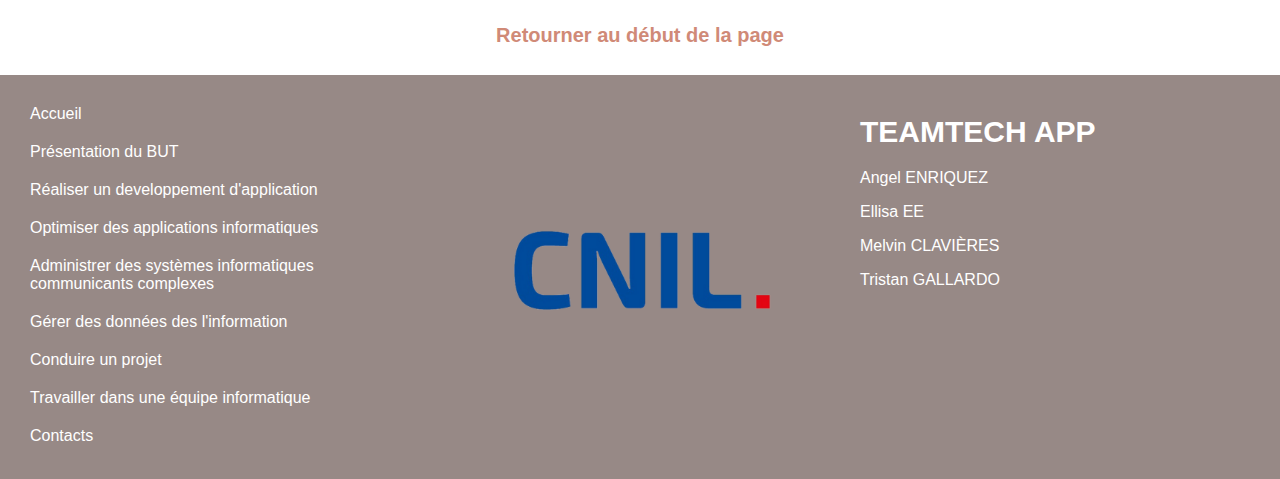
<file: html/competence2.html>
<!DOCTYPE html>
<html lang="fr">
    <head>
        <meta charset="utf-8">
        <meta name="viewport" content="width=device-width, initial-scale=1.0">
        <title>Compétence 2</title>
        <link rel="stylesheet" href="../css/style.css">
        <link rel = "icon" href="../images/logo1.png" type="images/x-icon">
        <meta name ="Page de competence pour IUT" content="competence 2">
        <meta name="viewport" content="width=device-width, initial-scale=1">
    </head>
    <body>
        <div class="accueil-header"> 
            <div class="accueil-header1">
                <img src="../images/logo1.png" alt="logo iut occitanie université toulouse III">
                <img src="../images/logo2.jpg" alt="logo université toulouse III Paul Sabatier">
            </div>
            <div class="accueil-header2">
                <img class="img3" src="../images/logo3.jpg" alt="logo iut occitanie université toulouse III toulouse">
            </div>
        </div>
        <div class="accueil">
            <input type="checkbox" class="accueil-options-btn" id="toggleNav" >
            <label for="toggleNav"><img src="../images/logo_option.png" alt="logo pour indiquer options"></label> 
            <div class="accueil-navbar">
                <a href="accueil.html">Accueil</a>
                <a href="presentation.html">Présentation de BUT</a>
                <div class="accueil-dropdown">
                    <button class="accueil-dropbtn">Compétences</button>
                    <div class = "accueil-dropdown-content">
                        <a href="competence1.html">Réaliser un développement d'application</a>
                        <a href="competence2.html">Optimiser des applications</a>
                        <a href="competence3.html">Administrer des systèmes informatiques comminicants complexes</a>
                        <a href="competence4.html">Gérer des données de l'information</a>
                        <a href="competence5.html">Conduire un projet</a>
                        <a href="competence6.html">Collaborer au sein d'une équipe informatique</a>
                    </div>
                </div>
                <a href="contact.html">Contact</a>
            </div>
        </div>
        <h1 class="competence-titre">Compétence 2 : Optimiser des applications</h1>
        <div class="competence-niveau1">
            <img src="../images/comp_1_2.png" alt="logo pour compétence 2 optimiser des applications">
            <div class="competence-niveau1-texte">
                <h2>Appréhender et construire des algorithmes</h2>
                <ul>
                    <li><b>AC 1 </b> Analyser un problème avec méthode (découpage en éléments algorithmiques simples, structure de données…)</li>
                    <li><b>AC 2 </b> Comparer des algorithmes pour des problèmes classiques (tris simples,recherche…)</li>
                    <li><b>AC 3 </b> Formaliser et mettre en œuvre des outils mathématiques pourl'informatique</li>
                </ul>
            </div>
        </div>
        <hr>
        <h1 class="competence-titre">Évaluation</h1>
        <table class="competence-table2">
            <tr>
                <td>Ressources</td>
                <td>S1.02</td>
                <td>R1.01</td>
                <td>R1.03</td>
                <td>R1.04</td>
                <td>R1.06</td>
                <td>R1.07</td>
            </tr>
            <tr>
                <td>Coefficient</td>
                <td>40</td>
                <td>24</td>
                <td>3</td>
                <td>3</td>
                <td>15</td>
                <td>15</td>
            </tr>
        </table>
        <div class="competence-ressources">
            <h2>Ressources</h2>
            <ul class=".competence-ressources-ul">
                <li>S1.02 Comparaison d'approches algorithmiques</li>
                <li>R1.01 Initiation au développement</li>
                <li>R1.03 Introduction à l'architecture des ordinateurs</li>
                <li>R1.04 Introduction aux systèmes d'exploitation et à leur fonctionnement</li>
                <li>R1.06 Mathématiques discrètes</li>
                <li>R1.07 Outils mathématiques fondamentaux</li>
            </ul>
        </div>
        <hr>
        <h1 class="competence-titre">S1.02 : Comparaison d'approches algorithmiques</h1>
        <div class="competence-sae">
            <h2>Problématique professionnelle et objectifs</h2>
            <p>La problématique professionnelle est le choix d'une
                approche de résolution de problème. Cette SAÉ permet
                une première réflexion autour des stratégies
                algorithmiques pour résoudre un même problème</p>
            <h2>Description générique</h2>
            <p>En partant d'un besoin exprimé par un client, il faut
                réaliser une implémentation, comparer plusieurs
                approches pour la résolution d'un problème et effectuer
                des mesures de performance simples.</p>
            <b>Livrables attendus dans le monde professionel</b>
            <ul>
                <li>Code de l'application</li>
                <li>Présentation du problème et de la comparaison des
                    différentes approches</li>
            </ul>
        </div>
        <hr>
        <h1 class="competence-titre">Détails de Ressources</h1>
        <div class="competence-ressources">
            <div class="competence-ressources1">
                <div class="competence-ressources-titre2">
                    <h2> R1.01 </h2>
                    <h3 class="competence-ressources2-h3">INITIATION DU DEVELOPPEMENT</h3>
                </div>
                <h3 class="competence-ressources2-h3">Compétence 1</h3>
                <p><b>Apprentissage Critique 1 : </b>Analyser un problème avec méthode (découpage en éléments algorithmiques simples, structure de données…)</p>
                <p><b>Apprentissage Critique 2 : </b>Comparer des algorithmes pour des problèmes classiques (tris simples, recherche…)</p>
                <h3 class="competence-ressources2-h3">Compétence 2</h3><p><b>Apprentissage Critique 3 : </b>Faire des essais et évaluer leurs résultats en regard
                        des spécifications</p>
                <p><b>Apprentissage Critique 1 : </b>Implémenter des conceptions simples</p>
                <p><b>Apprentissage Critique 2 : </b>Élaborer des conceptions simples</p>
                <p><b>Apprentissage Critique 3 : </b>Faire des essais et évaluer leurs résultats en regard des spécifications</p>
                <h3 class="competence-ressources2-h3">Descriptif détaillé</h3>
                <p><b>Objectif</b></p>
                <p>L'objectif de cette ressource est l'initiation au développement. Cette ressource est nécessaire pour la réalisation d'un
                      développement d'application et l'optimisation des applications informatiques.</p>
                <p><b>Savoirs de référence étudiés</b></p>
                <ul>
                    <li>Algorithmes fondamentaux (structures simples, recherche d'un élément, parcours, tri…)</li>
                    <li>Algorithmes sur les structures de données (itératifs et/ou récursifs)</li>
                    <li>Manipulation de listes, tableaux, collections dynamiques, statiques (accès direct ou séquentiels), piles, files, structures</li>
                    <li>Types abstraits de données simples : première approche de l'encapsulation</li>
                    <li>Notions de modularité</li>
                    <li>Premières notions de qualité (par ex. : nommage, assertions, documentation, sûreté de fonctionnement, jeu d'essais,
                        performance…)</li>
                    <li>Lecture/écriture de fichiers</li>
                </ul>
                <p><b>Prolongements suggérés</b></p>
                <ul>
                    <li>Introduction à la gestion de versions</li>
                </ul>
            </div>

            <div class="competence-ressources1">
                <div class="competence-ressources-titre2">
                    <h2> R1.03 </h2>
                    <h3 class="competence-ressources2-h3">INTRODUCTION A L'ARCHITECTURE DES ORDINATEURS</h3>
                </div>
                <h3 class="competence-ressources2-h3">Compétence 2</h3>
                <p><b>Apprentissage Critique 1 : </b>Analyser un problème avec méthode (découpage en éléments algorithmiques simples, structure de données…)</p>
                <h3 class="competence-ressources2-h3">Compétence 3</h3>
                <p><b>Apprentissage Critique 1 : </b>1 Identifier les différents composants (matériels et logiciels) d'un système numériquer</p>
                <h3 class="competence-ressources2-h3">Descriptif détaillé</h3>
                <p><b>Objectif</b></p>
                <p>L'objectif de cette ressource est de découvrir la structure et les composants d'un ordinateur. Cette ressource permet de
                    découvrir les différents composants matériels et logiciels internes qui constituent un ordinateur, de manière à
                    appréhender le fonctionnement, mais aussi les limites de leur utilisation.</p>
                <p><b>Savoirs de référence étudiés</b></p>
                <ul>
                    <li>Architecture générale d'un ordinateur, histoire et évolution de l'informatique</li>
                    <li>Codage (codage des informations de base : nombres, caractères)</li>
                    <li>Arithmétique des traitements associés</li>
                    <li> Étude d'un ordinateur personnel (composants…)</li>
                    <li>Évolution des technologies et des systèmes</li>
                    <li>Les différents savoirs de référence pourront être approfondis</li>
                </ul>
            </div>

            <div class="competence-ressources1">
                <div class="competence-ressources-titre2">
                    <h2> R1.04 </h2>
                    <h3 class="competence-ressources2-h3">INTRODUCTION AUX SYSTEMES D'EXPLOITATION ET A LEUR FONCTIONNEMENT</h3>
                </div>
                <h3 class="competence-ressources2-h3">Compétence 3</h3>
                <p><b>Apprentissage Critique 2 : </b>Utiliser les fonctionnalités de base d'un système multitâches / multiutilisateurs</p>
                <p><b>Apprentissage Critique 3 : </b>Installer et configurer un système d'exploitation et des outils de développement</p>
                <h3 class="competence-ressources2-h3">Descriptif détaillé</h3>
                <p><b>Objectif</b></p>
                <p>L'objectif de cette ressource est de comprendre le rôle, les composants et le fonctionnement d'un système
                    d'exploitation. Cette ressource permet de découvrir les principes d'un système d'exploitation, leur mode de
                    fonctionnement et les différents types existants. Elle contribue à comprendre comment installer un système sur une
                    machine et à le personnaliser en développant des fonctions simples facilitant la configuration et le paramétrage</p>
                <p><b>Savoirs de référence étudiés</b></p>
                <ul>
                    <li>Caractéristiques et types de systèmes d'exploitations</li>
                    <li>Langage de commande (commandes de base, introduction à la programmation des scripts)</li>
                    <li>Gestion des processus (création, destruction, suivi…)</li>
                    <li>Gestion des fichiers (types, droits…)</li>
                    <li>Gestion des utilisateurs (caractéristiques, création, suppression…)</li>
                    <li>Principes de l'installation et de la configuration d'un système : notion de noyau, de pilotes, de fichiers de
                        configuration, boot système…</li>
                    <li>Les différents savoirs de référence pourront être approfondis</li>
                </ul>
            </div>
            <div class="competence-ressources1">
                <div class="competence-ressources-titre2">
                    <h2> R1.06 </h2>
                    <h3 class="competence-ressources2-h3">MATHEMATIQUES DISCRETES</h3>
                </div>
                <h3 class="competence-ressources2-h3">Compétence 2</h3>
                <p><b>Apprentissage Critique 3 : </b>Formaliser et mettre en œuvre des outils mathématiques pour l'informatique</p>
                <h3 class="competence-ressources2-h3">Compétence 4</h3>
                <p><b>Apprentissage Critique 1 : </b> Mettre à jour et interroger une base de données relationnelle (en requêtes directes ou à travers une application)</p>
                <h3 class="competence-ressources2-h3">Descriptif détaillé</h3>
                <p><b>Objectif</b></p>
                <p>L'objectif de cette ressource est de mettre en place les outils mathématiques nécessaires aux bases de l'informatique.
                    Elle aide à formaliser et mettre en œuvre des outils mathématiques pour l'informatique. Elle accompagne la mise en
                    place des bases de données en explicitant les structures fondamentales de ces dernières.</p>
                <p><b>Savoirs de référence étudiés</b></p>
                <ul>
                    <li>Logique (prédicats, propositions…)</li>
                    <li>Théorie des ensembles</li>
                    <li>Algèbre de Boole</li>
                    <li>Arithmétique modulaire</li>
                    <li>Notions de modularité</li>
                    <li>Relations, applications</li>
                </ul>
                <p><b>Prolongements suggérés</b></p>
                <ul>
                    <li>Dénombrement</li>
                    <li>Numération</li>
                </ul>
            </div>

            <div class="competence-ressources1">
                <div class="competence-ressources-titre2">
                    <h2> R1.07 </h2>
                    <h3 class="competence-ressources2-h3">OUTILS MATHEMATIQUES FONDAMENTAUX</h3>
                </div>
                <h3 class="competence-ressources2-h3">Compétence 2</h3>
                <p><b>Apprentissage Critique 3 : </b>Formaliser et mettre en œuvre des outils mathématiques pour l'informatique</p>
                <h3 class="competence-ressources2-h3">Descriptif détaillé</h3>
                <p><b>Objectif</b></p>
                <p>L'objectif de cette ressource est la remise à niveau des notions mathématiques de base. Cette ressource donne les
                    outils mathématiques fondamentaux nécessaires à la programmation informatique.</p>
                <p><b>Savoirs de référence étudiés</b></p>
                <ul>
                    <li>Calcul numérique et algébrique</li>
                    <li>Systèmes et matrices (pivot de Gauss)</li>
                    <li>Graphes de fonction</li>
                    <li>Polynômes</li>
                </ul>
                <p><b>Prolongements suggérés</b></p>
                <ul>
                    <li>Géométrie du plan</li>
                </ul>
            </div>
        </div>
        <a href="./competence2.html" class="competence-retourner"><h2>Retourner au début de la page</h2></a>
        <footer>
            <div class="accueil-footer-content">
                <a href="accueil.html">Accueil</a>
                <a href="presentation.html">Présentation du BUT</a>
                <a href="competence1.html">Réaliser un developpement d'application</a>
                <a href="competence2.html">Optimiser des applications informatiques</a>
                <a href="competence3.html">Administrer des systèmes informatiques communicants complexes</a>
                <a href="competence4.html">Gérer des données des l'information</a>
                <a href="competence5.html">Conduire un projet</a>
                <a href="competence6.html">Travailler dans une équipe informatique</a>
                <a href="contact.html">Contacts</a>
            </div>
            <a class="cnil" href="https://www.cnil.fr/fr/reglement-europeen-protection-donnees"><img src="../images/logo_cnil.png" alt="logo cnil"></a>
            <div class="accueil-noms">
                <h1>TEAMTECH APP</h1>
                <p>Angel ENRIQUEZ</p>
                <p>Ellisa EE</p>
                <p>Melvin CLAVIÈRES</p>
                <p>Tristan GALLARDO</p>
            </div>
        </footer>
    </body>
    
</html>
</file>
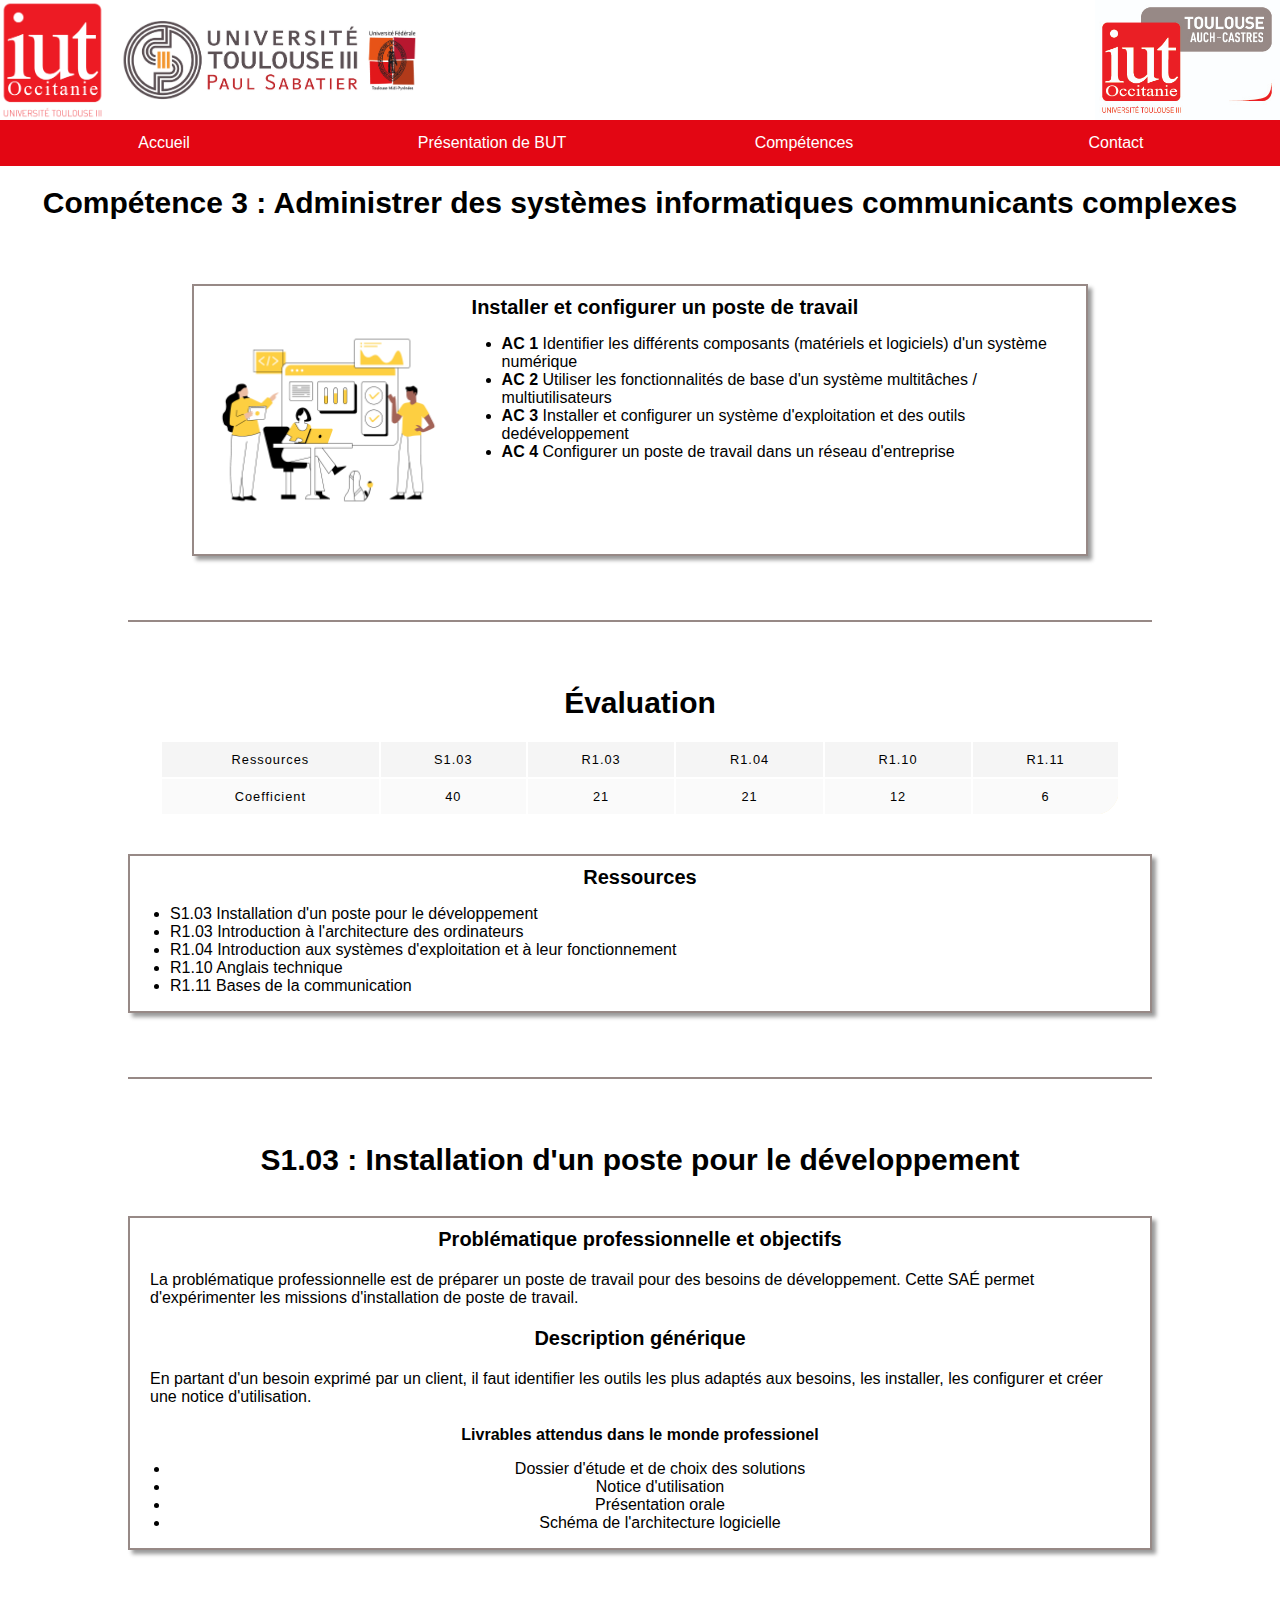
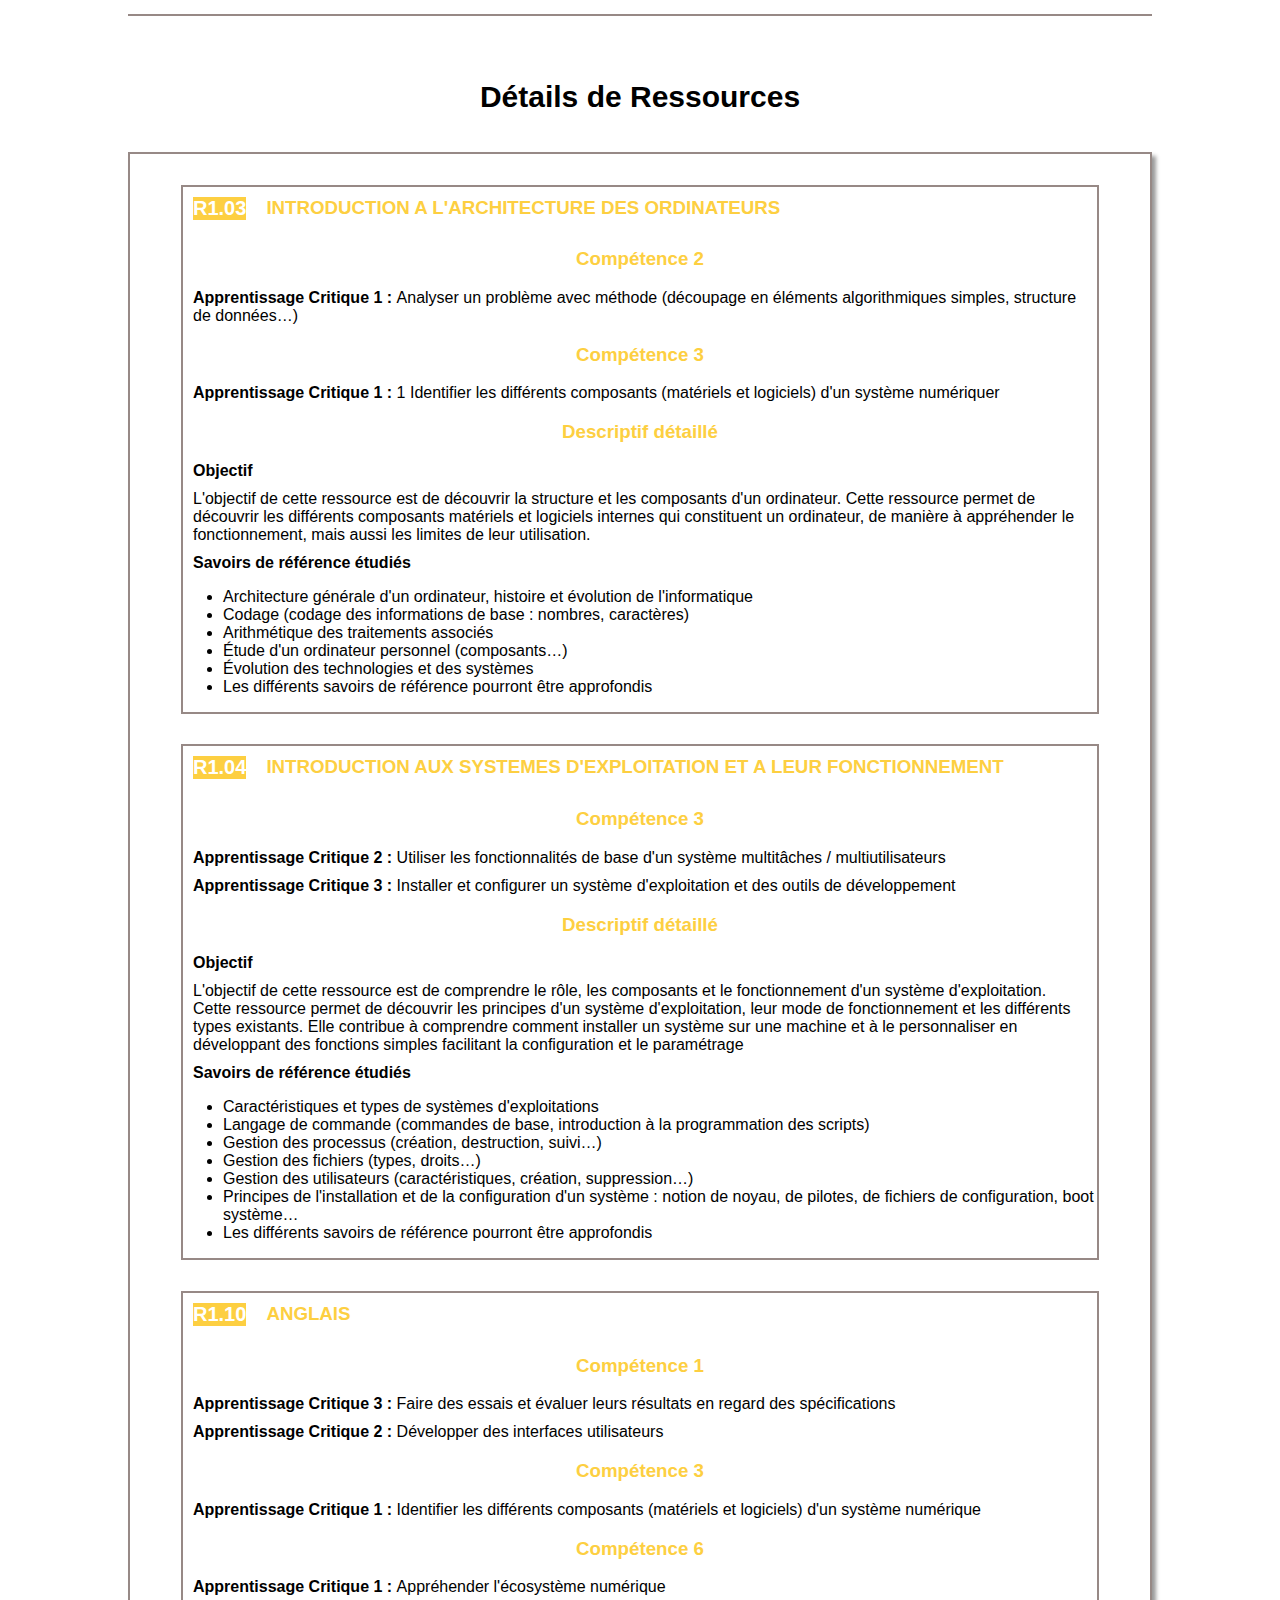
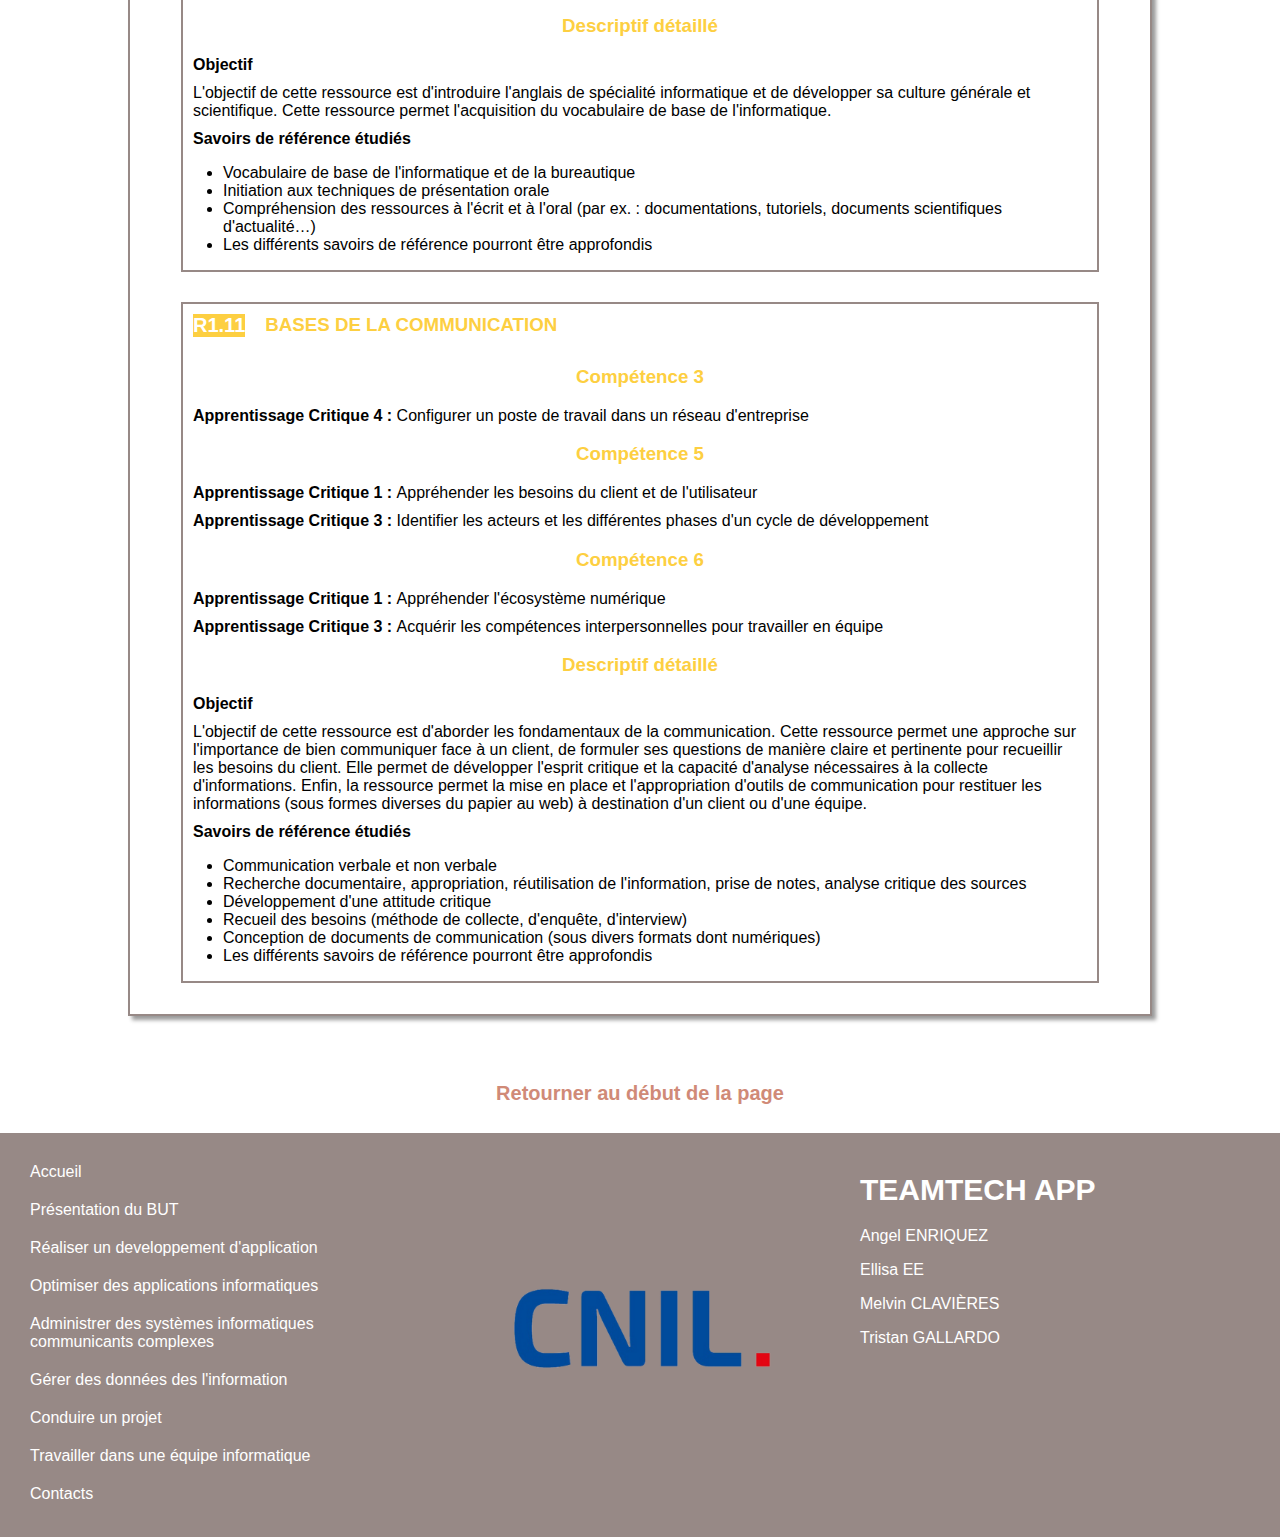
<file: html/competence3.html>
<!DOCTYPE html>
<html lang="fr">
    <head>
        <meta charset="utf-8">
        <meta name="viewport" content="width=device-width, initial-scale=1.0">
        <title>Compétence 3</title>
        <link rel="stylesheet" href="../css/style.css">
        <link rel = "icon" href="../images/logo1.png" type="images/x-icon">
        <meta name ="Page de competence pour IUT" content="competence 3">
        <meta name="viewport" content="width=device-width, initial-scale=1">
    </head>
    <body>
        <div class="accueil-header"> 
            <div class="accueil-header1">
                <img src="../images/logo1.png" alt="logo iut occitanie université toulouse III">
                <img src="../images/logo2.jpg" alt="logo université toulouse III Paul Sabatier">
            </div>
            <div class="accueil-header2">
                <img class="img3" src="../images/logo3.jpg" alt="logo iut occitanie université toulouse III toulouse">
            </div>
        </div>
        <div class="accueil">
            <input type="checkbox" class="accueil-options-btn" id="toggleNav" >
            <label for="toggleNav"><img src="../images/logo_option.png" alt="logo pour indiquer options"></label> 
            <div class="accueil-navbar">
                <a href="accueil.html">Accueil</a>
                <a href="presentation.html">Présentation de BUT</a>
                <div class="accueil-dropdown">
                    <button class="accueil-dropbtn">Compétences</button>
                    <div class = "accueil-dropdown-content">
                        <a href="competence1.html">Réaliser un développement d'application</a>
                        <a href="competence2.html">Optimiser des applications</a>
                        <a href="competence3.html">Administrer des systèmes informatiques comminicants complexes</a>
                        <a href="competence4.html">Gérer des données de l'information</a>
                        <a href="competence5.html">Conduire un projet</a>
                        <a href="competence6.html">Collaborer au sein d'une équipe informatique</a>
                    </div>
                </div>
                <a href="contact.html">Contact</a>
            </div>
        </div>
        <h1 class="competence-titre">Compétence 3 : Administrer des systèmes informatiques communicants complexes</h1>
        <div class="competence-niveau1">
            <img src="../images/comp_1_3.png" alt="logo pour compétence 3 administrer des système informatiques communicants complexes">
            <div class="competence-niveau1-texte">
                <h2>Installer et configurer un poste de travail</h2>
                <ul>
                    <li><b>AC 1 </b> Identifier les différents composants (matériels et logiciels) d'un système numérique</li>
                    <li><b>AC 2 </b> Utiliser les fonctionnalités de base d'un système multitâches / multiutilisateurs</li>
                    <li><b>AC 3 </b> Installer et configurer un système d'exploitation et des outils dedéveloppement</li>
                    <li><b>AC 4 </b>Configurer un poste de travail dans un réseau d'entreprise </li>
                </ul>
            </div>
        </div>
        <hr>
        <h1 class="competence-titre">Évaluation</h1>
        <table class="competence-table3">
            <tr>
                <td>Ressources</td>
                <td>S1.03</td>
                <td>R1.03</td>
                <td>R1.04</td>
                <td>R1.10</td>
                <td>R1.11</td>
            </tr>
            <tr>
                <td>Coefficient</td>
                <td>40</td>
                <td>21</td>
                <td>21</td>
                <td>12</td>
                <td>6</td>
            </tr>
        </table>
        <div class="competence-ressources">
            <h2>Ressources</h2>
            <ul class=".competence-ressources-ul">
                <li>S1.03 Installation d'un poste pour le développement</li>
                <li>R1.03 Introduction à l'architecture des ordinateurs</li>
                <li>R1.04 Introduction aux systèmes d'exploitation et à leur fonctionnement</li>
                <li>R1.10 Anglais technique</li>
                <li>R1.11 Bases de la communication</li>
            </ul>
        </div>
        <hr>
        <h1 class="competence-titre">S1.03 : Installation d'un poste pour le développement</h1>
        <div class="competence-sae">
            <h2>Problématique professionnelle et objectifs</h2>
            <p>La problématique professionnelle est de préparer un
                poste de travail pour des besoins de développement.
                Cette SAÉ permet d'expérimenter les missions
                d'installation de poste de travail.</p>
            <h2>Description générique</h2>
            <p>En partant d'un besoin exprimé par un client, il faut
                identifier les outils les plus adaptés aux besoins, les
                installer, les configurer et créer une notice d'utilisation.</p>
            <b>Livrables attendus dans le monde professionel</b>
            <ul>
                <li>Dossier d'étude et de choix des solutions</li>
                <li>Notice d'utilisation</li>
                <li>Présentation orale</li>
                <li>Schéma de l'architecture logicielle</li>
            </ul>
        </div>
        <hr>
        <h1 class="competence-titre">Détails de Ressources</h1>
        <div class="competence-ressources">
            <div class="competence-ressources1">
                <div class="competence-ressources-titre3">
                    <h2> R1.03 </h2>
                    <h3 class="competence-ressources3-h3">INTRODUCTION A L'ARCHITECTURE DES ORDINATEURS</h3>
                </div>
                <h3 class="competence-ressources3-h3">Compétence 2</h3>
                <p><b>Apprentissage Critique 1 : </b>Analyser un problème avec méthode (découpage en éléments algorithmiques simples, structure de données…)</p>
                <h3 class="competence-ressources3-h3">Compétence 3</h3>
                <p><b>Apprentissage Critique 1 : </b>1 Identifier les différents composants (matériels et logiciels) d'un système numériquer</p>
                <h3 class="competence-ressources3-h3">Descriptif détaillé</h3>
                <p><b>Objectif</b></p>
                <p>L'objectif de cette ressource est de découvrir la structure et les composants d'un ordinateur. Cette ressource permet de
                    découvrir les différents composants matériels et logiciels internes qui constituent un ordinateur, de manière à
                    appréhender le fonctionnement, mais aussi les limites de leur utilisation.</p>
                <p><b>Savoirs de référence étudiés</b></p>
                <ul>
                    <li>Architecture générale d'un ordinateur, histoire et évolution de l'informatique</li>
                    <li>Codage (codage des informations de base : nombres, caractères)</li>
                    <li>Arithmétique des traitements associés</li>
                    <li> Étude d'un ordinateur personnel (composants…)</li>
                    <li>Évolution des technologies et des systèmes</li>
                    <li>Les différents savoirs de référence pourront être approfondis</li>
                </ul>
            </div>

            <div class="competence-ressources1">
                <div class="competence-ressources-titre3">
                    <h2> R1.04 </h2>
                    <h3 class="competence-ressources3-h3">INTRODUCTION AUX SYSTEMES D'EXPLOITATION ET A LEUR FONCTIONNEMENT</h3>
                </div>
                <h3 class="competence-ressources3-h3">Compétence 3</h3>
                <p><b>Apprentissage Critique 2 : </b>Utiliser les fonctionnalités de base d'un système multitâches / multiutilisateurs</p>
                <p><b>Apprentissage Critique 3 : </b>Installer et configurer un système d'exploitation et des outils de développement</p>
                <h3 class="competence-ressources3-h3">Descriptif détaillé</h3>
                <p><b>Objectif</b></p>
                <p>L'objectif de cette ressource est de comprendre le rôle, les composants et le fonctionnement d'un système
                    d'exploitation. Cette ressource permet de découvrir les principes d'un système d'exploitation, leur mode de
                    fonctionnement et les différents types existants. Elle contribue à comprendre comment installer un système sur une
                    machine et à le personnaliser en développant des fonctions simples facilitant la configuration et le paramétrage</p>
                <p><b>Savoirs de référence étudiés</b></p>
                <ul>
                    <li>Caractéristiques et types de systèmes d'exploitations</li>
                    <li>Langage de commande (commandes de base, introduction à la programmation des scripts)</li>
                    <li>Gestion des processus (création, destruction, suivi…)</li>
                    <li>Gestion des fichiers (types, droits…)</li>
                    <li>Gestion des utilisateurs (caractéristiques, création, suppression…)</li>
                    <li>Principes de l'installation et de la configuration d'un système : notion de noyau, de pilotes, de fichiers de
                        configuration, boot système…</li>
                    <li>Les différents savoirs de référence pourront être approfondis</li>
                </ul>
            </div>

            <div class="competence-ressources1">
                <div class="competence-ressources-titre3">
                    <h2> R1.10 </h2>
                    <h3 class="competence-ressources3-h3">ANGLAIS</h3>
                </div>
                <h3 class="competence-ressources3-h3">Compétence 1</h3>
                <p><b>Apprentissage Critique 3 : </b>Faire des essais et évaluer leurs résultats en regard des spécifications</p>
                <p><b>Apprentissage Critique 2 : </b>Développer des interfaces utilisateurs</p>
                <h3 class="competence-ressources3-h3">Compétence 3</h3>
                <p><b>Apprentissage Critique 1 : </b> Identifier les différents composants (matériels et logiciels) d'un système numérique </p>
                <h3 class="competence-ressources3-h3">Compétence 6</h3>
                <p><b>Apprentissage Critique 1 : </b> Appréhender l'écosystème numérique</p>
                <h3 class="competence-ressources3-h3">Descriptif détaillé</h3>
                <p><b>Objectif</b></p>
                <p>L'objectif de cette ressource est d'introduire l'anglais de spécialité informatique et de développer sa culture générale et
                    scientifique. Cette ressource permet l'acquisition du vocabulaire de base de l'informatique.</p>
                <p><b>Savoirs de référence étudiés</b></p>
                <ul>
                    <li>Vocabulaire de base de l'informatique et de la bureautique</li>
                    <li>Initiation aux techniques de présentation orale</li>
                    <li>Compréhension des ressources à l'écrit et à l'oral (par ex. : documentations, tutoriels, documents scientifiques
                        d'actualité…)</li>
                    <li>Les différents savoirs de référence pourront être approfondis</li>
                </ul>
            </div>

            <div class="competence-ressources1">
                <div class="competence-ressources-titre3">
                    <h2> R1.11 </h2>
                    <h3 class="competence-ressources3-h3">BASES DE LA COMMUNICATION</h3>
                </div>
                <h3 class="competence-ressources3-h3">Compétence 3</h3>
                <p><b>Apprentissage Critique 4 : </b> Configurer un poste de travail dans un réseau d'entreprise</p>
                <h3 class="competence-ressources3-h3">Compétence 5</h3>
                <p><b>Apprentissage Critique 1 : </b> Appréhender les besoins du client et de l'utilisateur</p>
                <p><b>Apprentissage Critique 3 : </b> Identifier les acteurs et les différentes phases d'un cycle de développement</p>
                <h3 class="competence-ressources3-h3">Compétence 6</h3>
                <p><b>Apprentissage Critique 1 : </b> Appréhender l'écosystème numérique</p>
                <p><b>Apprentissage Critique 3 : </b> Acquérir les compétences interpersonnelles pour travailler en équipe</p>
                <h3 class="competence-ressources3-h3">Descriptif détaillé</h3>
                <p><b>Objectif</b></p>
                <p>L'objectif de cette ressource est d'aborder les fondamentaux de la communication. Cette ressource permet une
                    approche sur l'importance de bien communiquer face à un client, de formuler ses questions de manière claire et
                    pertinente pour recueillir les besoins du client. Elle permet de développer l'esprit critique et la capacité d'analyse
                    nécessaires à la collecte d'informations. Enfin, la ressource permet la mise en place et l'appropriation d'outils de
                    communication pour restituer les informations (sous formes diverses du papier au web) à destination d'un client ou
                    d'une équipe.</p>
                <p><b>Savoirs de référence étudiés</b></p>
                <ul>
                    <li>Communication verbale et non verbale</li>
                    <li>Recherche documentaire, appropriation, réutilisation de l'information, prise de notes, analyse critique des sources</li>
                    <li>Développement d'une attitude critique</li>
                    <li>Recueil des besoins (méthode de collecte, d'enquête, d'interview)</li>
                    <li>Conception de documents de communication (sous divers formats dont numériques)</li>
                    <li>Les différents savoirs de référence pourront être approfondis</li>
                </ul>
            </div>
        </div>
        <a href="./competence3.html" class="competence-retourner"><h2>Retourner au début de la page</h2></a>
        <footer>
            <div class="accueil-footer-content">
                <a href="accueil.html">Accueil</a>
                <a href="presentation.html">Présentation du BUT</a>
                <a href="competence1.html">Réaliser un developpement d'application</a>
                <a href="competence2.html">Optimiser des applications informatiques</a>
                <a href="competence3.html">Administrer des systèmes informatiques communicants complexes</a>
                <a href="competence4.html">Gérer des données des l'information</a>
                <a href="competence5.html">Conduire un projet</a>
                <a href="competence6.html">Travailler dans une équipe informatique</a>
                <a href="contact.html">Contacts</a>
            </div>
            <a class="cnil" href="https://www.cnil.fr/fr/reglement-europeen-protection-donnees"><img src="../images/logo_cnil.png" alt="logo cnil"></a>
            <div class="accueil-noms">
                <h1>TEAMTECH APP</h1>
                <p>Angel ENRIQUEZ</p>
                <p>Ellisa EE</p>
                <p>Melvin CLAVIÈRES</p>
                <p>Tristan GALLARDO</p>
            </div>
        </footer>
    </body>
</html>
</file>
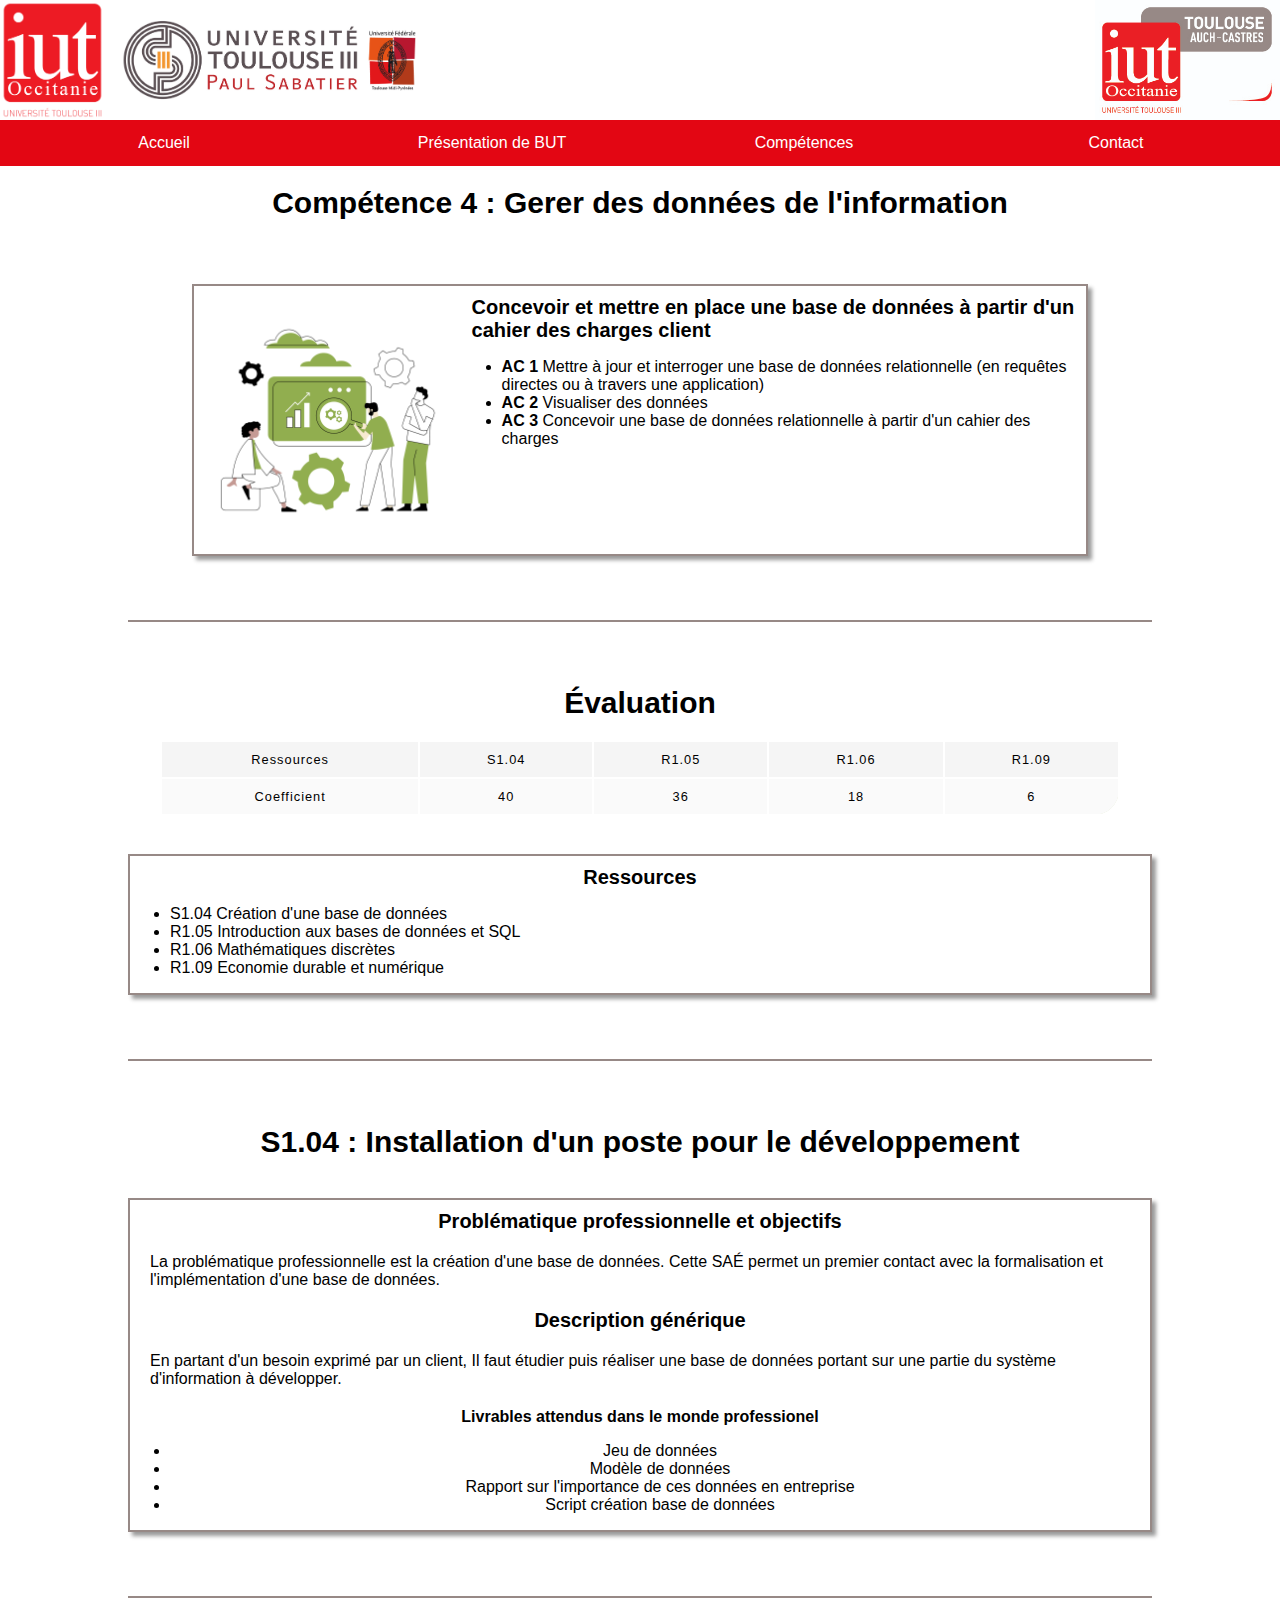
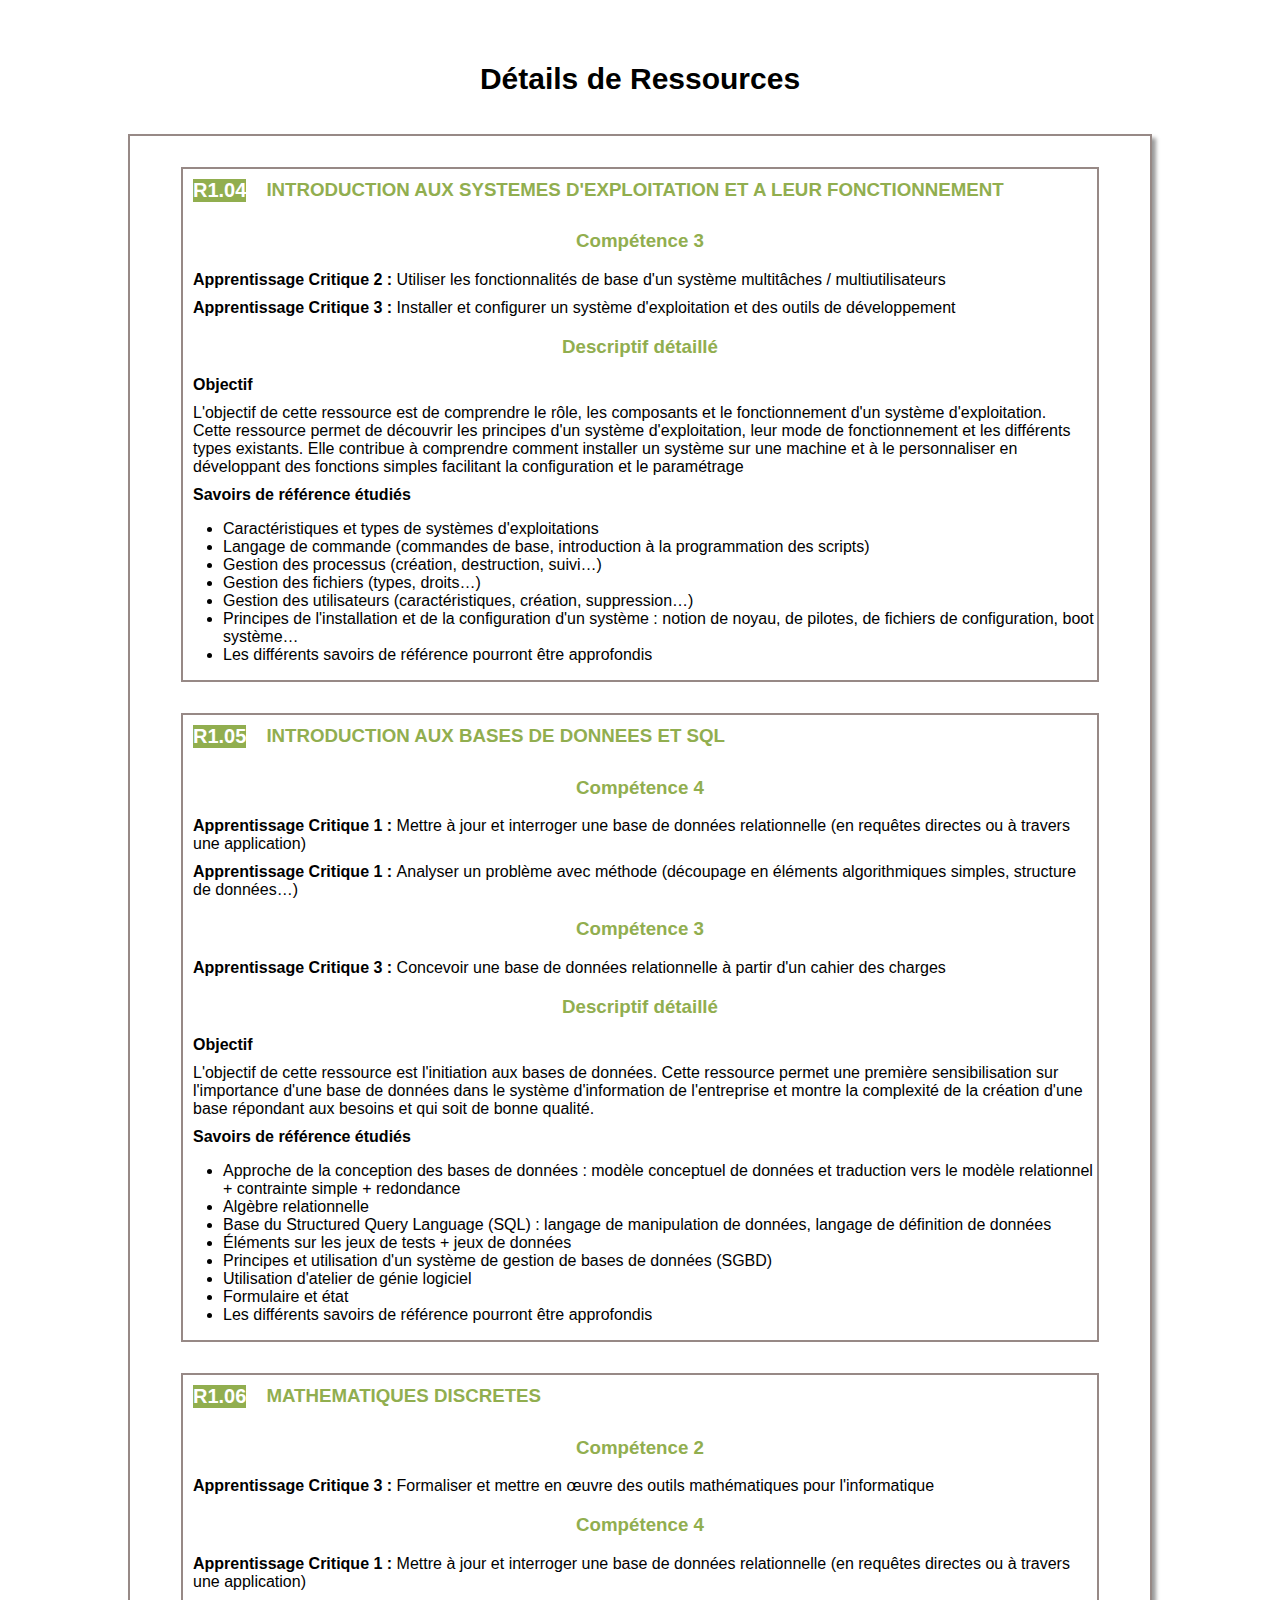
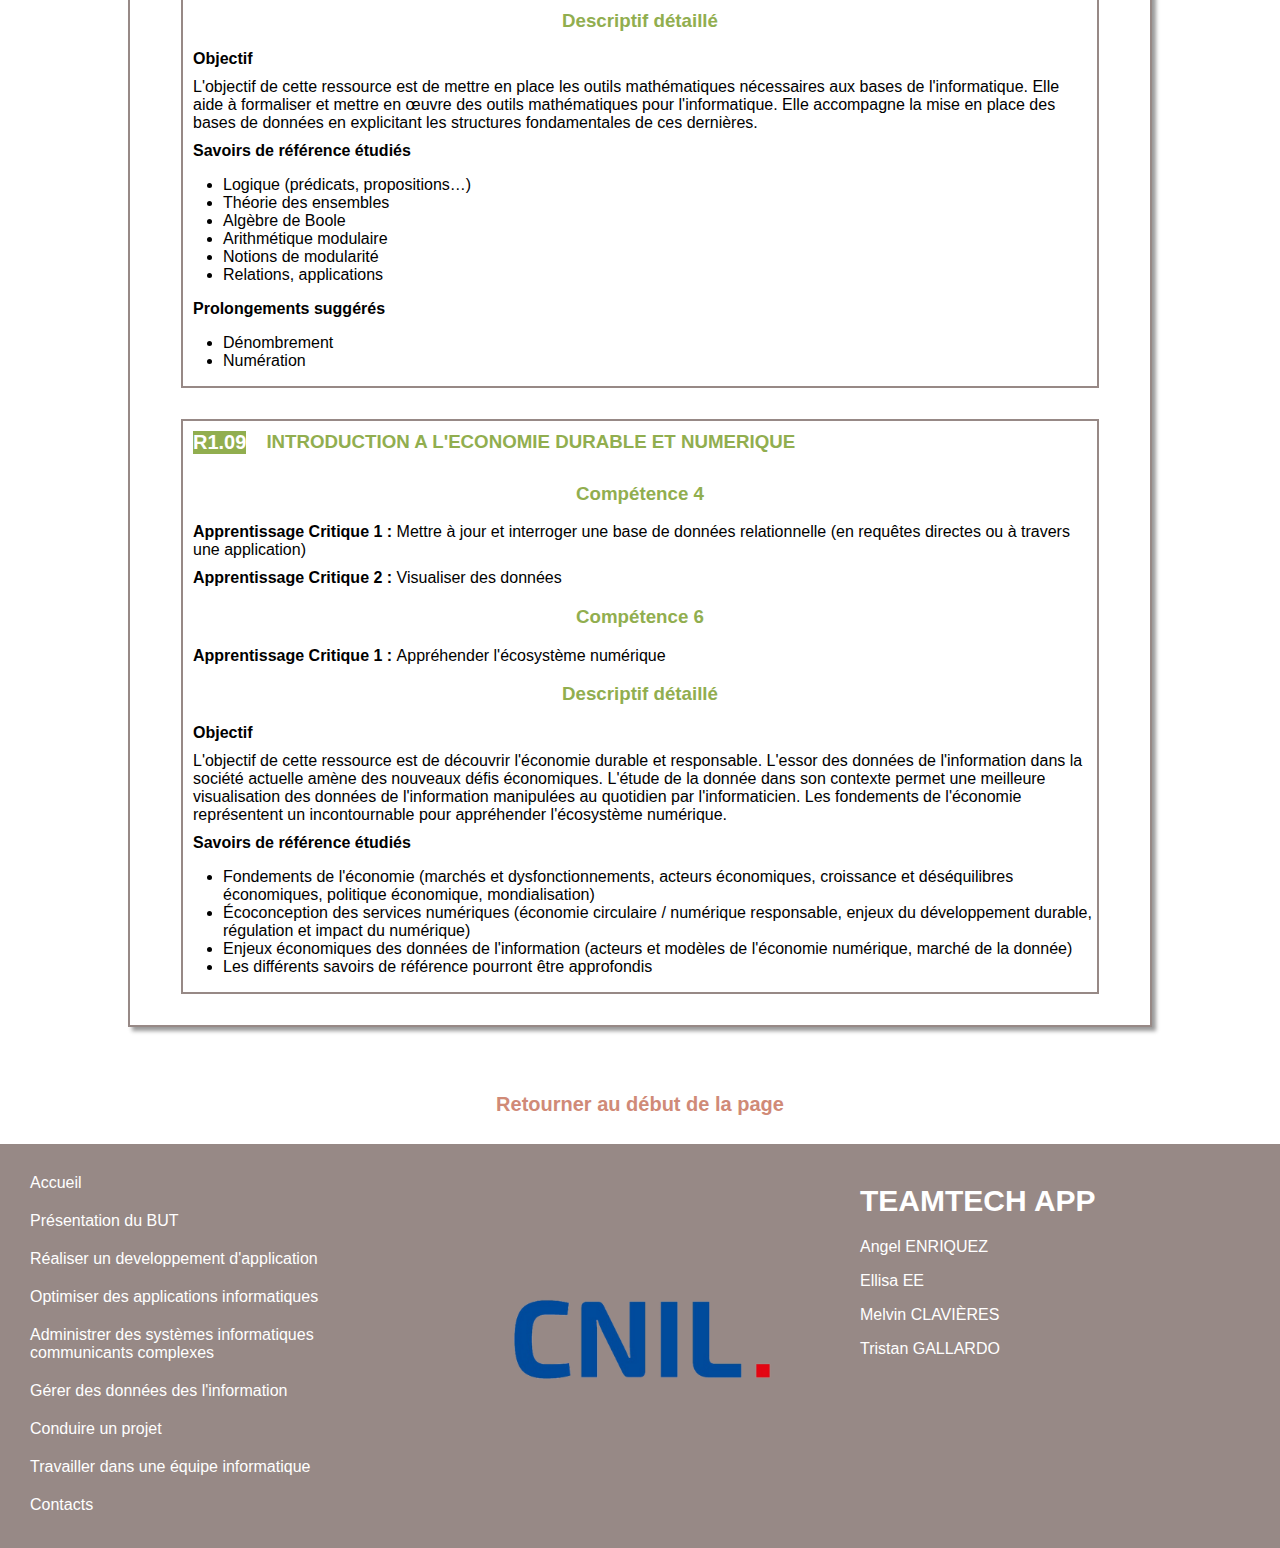
<file: html/competence4.html>
<!DOCTYPE html>
<html lang="fr">
    <head>
        <meta charset="utf-8">
        <meta name="viewport" content="width=device-width, initial-scale=1.0">
        <title>Compétence 4</title>
        <link rel="stylesheet" href="../css/style.css">
        <link rel = "icon" href="../images/logo1.png" type="images/x-icon">
        <meta name ="Page de competence pour IUT" content="competence 4">
        <meta name="viewport" content="width=device-width, initial-scale=1">
    </head>
    <body>
        <div class="accueil-header"> 
            <div class="accueil-header1">
                <img src="../images/logo1.png" alt="logo iut occitanie université toulouse III">
                <img src="../images/logo2.jpg" alt="logo université toulouse III Paul Sabatier">
            </div>
            <div class="accueil-header2">
                <img class="img3" src="../images/logo3.jpg" alt="logo iut occitanie université toulouse III toulouse">
            </div>
        </div>
        <div class="accueil">
            <input type="checkbox" class="accueil-options-btn" id="toggleNav" >
            <label for="toggleNav"><img src="../images/logo_option.png" alt="logo pour indiquer options"></label> 
            <div class="accueil-navbar">
                <a href="accueil.html">Accueil</a>
                <a href="presentation.html">Présentation de BUT</a>
                <div class="accueil-dropdown">
                    <button class="accueil-dropbtn">Compétences</button>
                    <div class = "accueil-dropdown-content">
                        <a href="competence1.html">Réaliser un développement d'application</a>
                        <a href="competence2.html">Optimiser des applications</a>
                        <a href="competence3.html">Administrer des systèmes informatiques comminicants complexes</a>
                        <a href="competence4.html">Gérer des données de l'information</a>
                        <a href="competence5.html">Conduire un projet</a>
                        <a href="competence6.html">Collaborer au sein d'une équipe informatique</a>
                    </div>
                </div>
                <a href="contact.html">Contact</a>
            </div>
        </div>
        <h1 class="competence-titre">Compétence 4 : Gerer des données de l'information</h1>
        <div class="competence-niveau1">
            <img src="../images/comp_1_4.png" alt="logo pour compétence 4 gerer des données de l'information">
            <div class="competence-niveau1-texte">
                <h2>Concevoir et mettre en place une base de données à partir d'un cahier des charges client</h2>
                <ul>
                    <li><b>AC 1 </b> Mettre à jour et interroger une base de données relationnelle (en requêtes directes ou à travers une application)</li>
                    <li><b>AC 2 </b> Visualiser des données</li>
                    <li><b>AC 3 </b> Concevoir une base de données relationnelle à partir d'un cahier des charges</li>
                </ul>
            </div>
        </div>
        <hr>
        <h1 class="competence-titre">Évaluation</h1>
        <table class="competence-table4">
            <tr>
                <td>Ressources</td>
                <td>S1.04</td>
                <td>R1.05</td>
                <td>R1.06</td>
                <td>R1.09</td>
            </tr>
            <tr>
                <td>Coefficient</td>
                <td>40</td>
                <td>36</td>
                <td>18</td>
                <td>6</td>
            </tr>
        </table>
        <div class="competence-ressources">
            <h2>Ressources</h2>
            <ul class=".competence-ressources-ul">
                <li>S1.04 Création d'une base de données</li>
                <li>R1.05 Introduction aux bases de données et SQL</li>
                <li>R1.06 Mathématiques discrètes</li>
                <li>R1.09 Economie durable et numérique</li>
            </ul>
        </div>
        <hr>
        <h1 class="competence-titre">S1.04 : Installation d'un poste pour le développement</h1>
        <div class="competence-sae">
            <h2>Problématique professionnelle et objectifs</h2>
            <p>La problématique professionnelle est la création d'une
                base de données. Cette SAÉ permet un premier contact
                avec la formalisation et l'implémentation d'une base de
                données.</p>
            <h2>Description générique</h2>
            <p>En partant d'un besoin exprimé par un client, Il faut
                étudier puis réaliser une base de données portant sur
                une partie du système d'information à développer.</p>
            <b>Livrables attendus dans le monde professionel</b>
            <ul>
                <li>Jeu de données</li>
                <li>Modèle de données</li>
                <li>Rapport sur l'importance de ces données en entreprise</li>
                <li>Script création base de données</li>
            </ul>
        </div>
        <hr>
        <h1 class="competence-titre">Détails de Ressources</h1>
        <div class="competence-ressources">
            <div class="competence-ressources1">
                <div class="competence-ressources-titre4">
                    <h2> R1.04 </h2>
                    <h3 class="competence-ressources4-h3">INTRODUCTION AUX SYSTEMES D'EXPLOITATION ET A LEUR FONCTIONNEMENT</h3>
                </div>
                <h3 class="competence-ressources4-h3">Compétence 3</h3>
                <p><b>Apprentissage Critique 2 : </b>Utiliser les fonctionnalités de base d'un système multitâches / multiutilisateurs</p>
                <p><b>Apprentissage Critique 3 : </b>Installer et configurer un système d'exploitation et des outils de développement</p>
                <h3 class="competence-ressources4-h3">Descriptif détaillé</h3>
                <p><b>Objectif</b></p>
                <p>L'objectif de cette ressource est de comprendre le rôle, les composants et le fonctionnement d'un système
                    d'exploitation. Cette ressource permet de découvrir les principes d'un système d'exploitation, leur mode de
                    fonctionnement et les différents types existants. Elle contribue à comprendre comment installer un système sur une
                    machine et à le personnaliser en développant des fonctions simples facilitant la configuration et le paramétrage</p>
                <p><b>Savoirs de référence étudiés</b></p>
                <ul>
                    <li>Caractéristiques et types de systèmes d'exploitations</li>
                    <li>Langage de commande (commandes de base, introduction à la programmation des scripts)</li>
                    <li>Gestion des processus (création, destruction, suivi…)</li>
                    <li>Gestion des fichiers (types, droits…)</li>
                    <li>Gestion des utilisateurs (caractéristiques, création, suppression…)</li>
                    <li>Principes de l'installation et de la configuration d'un système : notion de noyau, de pilotes, de fichiers de
                        configuration, boot système…</li>
                    <li>Les différents savoirs de référence pourront être approfondis</li>
                </ul>
            </div>

            <div class="competence-ressources1">
                <div class="competence-ressources-titre4">
                    <h2> R1.05 </h2>
                    <h3 class="competence-ressources4-h3">INTRODUCTION AUX BASES DE DONNEES ET SQL</h3>
                </div>
                <h3 class="competence-ressources4-h3">Compétence 4</h3>
                <p><b>Apprentissage Critique 1 : </b>Mettre à jour et interroger une base de données
                    relationnelle (en requêtes directes ou à travers une
                    application)</p>
                <p><b>Apprentissage Critique 1 : </b>Analyser un problème avec méthode (découpage en éléments algorithmiques simples, structure de données…)</p>
                <h3 class="competence-ressources4-h3">Compétence 3</h3>
                <p><b>Apprentissage Critique 3 : </b>Concevoir une base de données relationnelle à partir d'un cahier des charges</p>
                <h3 class="competence-ressources4-h3">Descriptif détaillé</h3>
                <p><b>Objectif</b></p>
                <p>L'objectif de cette ressource est l'initiation aux bases de données. Cette ressource permet une première sensibilisation
                    sur l'importance d'une base de données dans le système d'information de l'entreprise et montre la complexité de la
                    création d'une base répondant aux besoins et qui soit de bonne qualité.</p>
                <p><b>Savoirs de référence étudiés</b></p>
                <ul>
                    <li>Approche de la conception des bases de données : modèle conceptuel de données et traduction vers le modèle
                        relationnel + contrainte simple + redondance</li>
                    <li>Algèbre relationnelle</li>
                    <li>Base du Structured Query Language (SQL) : langage de manipulation de données, langage de définition de données</li>
                    <li>Éléments sur les jeux de tests + jeux de données</li>
                    <li>Principes et utilisation d'un système de gestion de bases de données (SGBD)</li>
                    <li>Utilisation d'atelier de génie logiciel</li>
                    <li>Formulaire et état</li>
                    <li>Les différents savoirs de référence pourront être approfondis</li>
                </ul>
            </div>


            <div class="competence-ressources1">
                <div class="competence-ressources-titre4">
                    <h2> R1.06 </h2>
                    <h3 class="competence-ressources4-h3">MATHEMATIQUES DISCRETES</h3>
                </div>
                <h3 class="competence-ressources4-h3">Compétence 2</h3>
                <p><b>Apprentissage Critique 3 : </b>Formaliser et mettre en œuvre des outils mathématiques pour l'informatique</p>
                <h3 class="competence-ressources4-h3">Compétence 4</h3>
                <p><b>Apprentissage Critique 1 : </b> Mettre à jour et interroger une base de données relationnelle (en requêtes directes ou à travers une application)</p>
                <h3 class="competence-ressources4-h3">Descriptif détaillé</h3>
                <p><b>Objectif</b></p>
                <p>L'objectif de cette ressource est de mettre en place les outils mathématiques nécessaires aux bases de l'informatique.
                    Elle aide à formaliser et mettre en œuvre des outils mathématiques pour l'informatique. Elle accompagne la mise en
                    place des bases de données en explicitant les structures fondamentales de ces dernières.</p>
                <p><b>Savoirs de référence étudiés</b></p>
                <ul>
                    <li>Logique (prédicats, propositions…)</li>
                    <li>Théorie des ensembles</li>
                    <li>Algèbre de Boole</li>
                    <li>Arithmétique modulaire</li>
                    <li>Notions de modularité</li>
                    <li>Relations, applications</li>
                </ul>
                <p><b>Prolongements suggérés</b></p>
                <ul>
                    <li>Dénombrement</li>
                    <li>Numération</li>
                </ul>
            </div>

            <div class="competence-ressources1">
                <div class="competence-ressources-titre4">
                    <h2> R1.09 </h2>
                    <h3 class="competence-ressources4-h3">INTRODUCTION A L'ECONOMIE DURABLE ET NUMERIQUE</h3>
                </div>
                <h3 class="competence-ressources4-h3">Compétence 4</h3>
                <p><b>Apprentissage Critique 1 : </b> Mettre à jour et interroger une base de données
                    relationnelle (en requêtes directes ou à travers une application)</p>
                <p><b>Apprentissage Critique 2 : </b> Visualiser des données</p>
                <h3 class="competence-ressources4-h3">Compétence 6</h3>
                <p><b>Apprentissage Critique 1 : </b>  Appréhender l'écosystème numérique</p>
                <h3 class="competence-ressources4-h3">Descriptif détaillé</h3>
                <p><b>Objectif</b></p>
                <p>L'objectif de cette ressource est de découvrir l'économie durable et responsable. L'essor des données de l'information
                    dans la société actuelle amène des nouveaux défis économiques. L'étude de la donnée dans son contexte permet une
                    meilleure visualisation des données de l'information manipulées au quotidien par l'informaticien. Les fondements de
                    l'économie représentent un incontournable pour appréhender l'écosystème numérique.</p>
                <p><b>Savoirs de référence étudiés</b></p>
                <ul>
                    <li>Fondements de l'économie (marchés et dysfonctionnements, acteurs économiques, croissance et déséquilibres
                        économiques, politique économique, mondialisation)</li>
                    <li>Écoconception des services numériques (économie circulaire / numérique responsable, enjeux du développement
                        durable, régulation et impact du numérique)</li>
                    <li>Enjeux économiques des données de l'information (acteurs et modèles de l'économie numérique, marché de la
                        donnée)</li>
                    <li>Les différents savoirs de référence pourront être approfondis</li>
                </ul>
            </div>
        </div>
        <a href="./competence4.html" class="competence-retourner"><h2>Retourner au début de la page</h2></a>
        <footer>
            <div class="accueil-footer-content">
                <a href="accueil.html">Accueil</a>
                <a href="presentation.html">Présentation du BUT</a>
                <a href="competence1.html">Réaliser un developpement d'application</a>
                <a href="competence2.html">Optimiser des applications informatiques</a>
                <a href="competence3.html">Administrer des systèmes informatiques communicants complexes</a>
                <a href="competence4.html">Gérer des données des l'information</a>
                <a href="competence5.html">Conduire un projet</a>
                <a href="competence6.html">Travailler dans une équipe informatique</a>
                <a href="contact.html">Contacts</a>
            </div>
            <a class="cnil" href="https://www.cnil.fr/fr/reglement-europeen-protection-donnees"><img src="../images/logo_cnil.png" alt="logo cnil"></a>
            <div class="accueil-noms">
                <h1>TEAMTECH APP</h1>
                <p>Angel ENRIQUEZ</p>
                <p>Ellisa EE</p>
                <p>Melvin CLAVIÈRES</p>
                <p>Tristan GALLARDO</p>
            </div>
        </footer>
    </body>
    
</html>
</file>
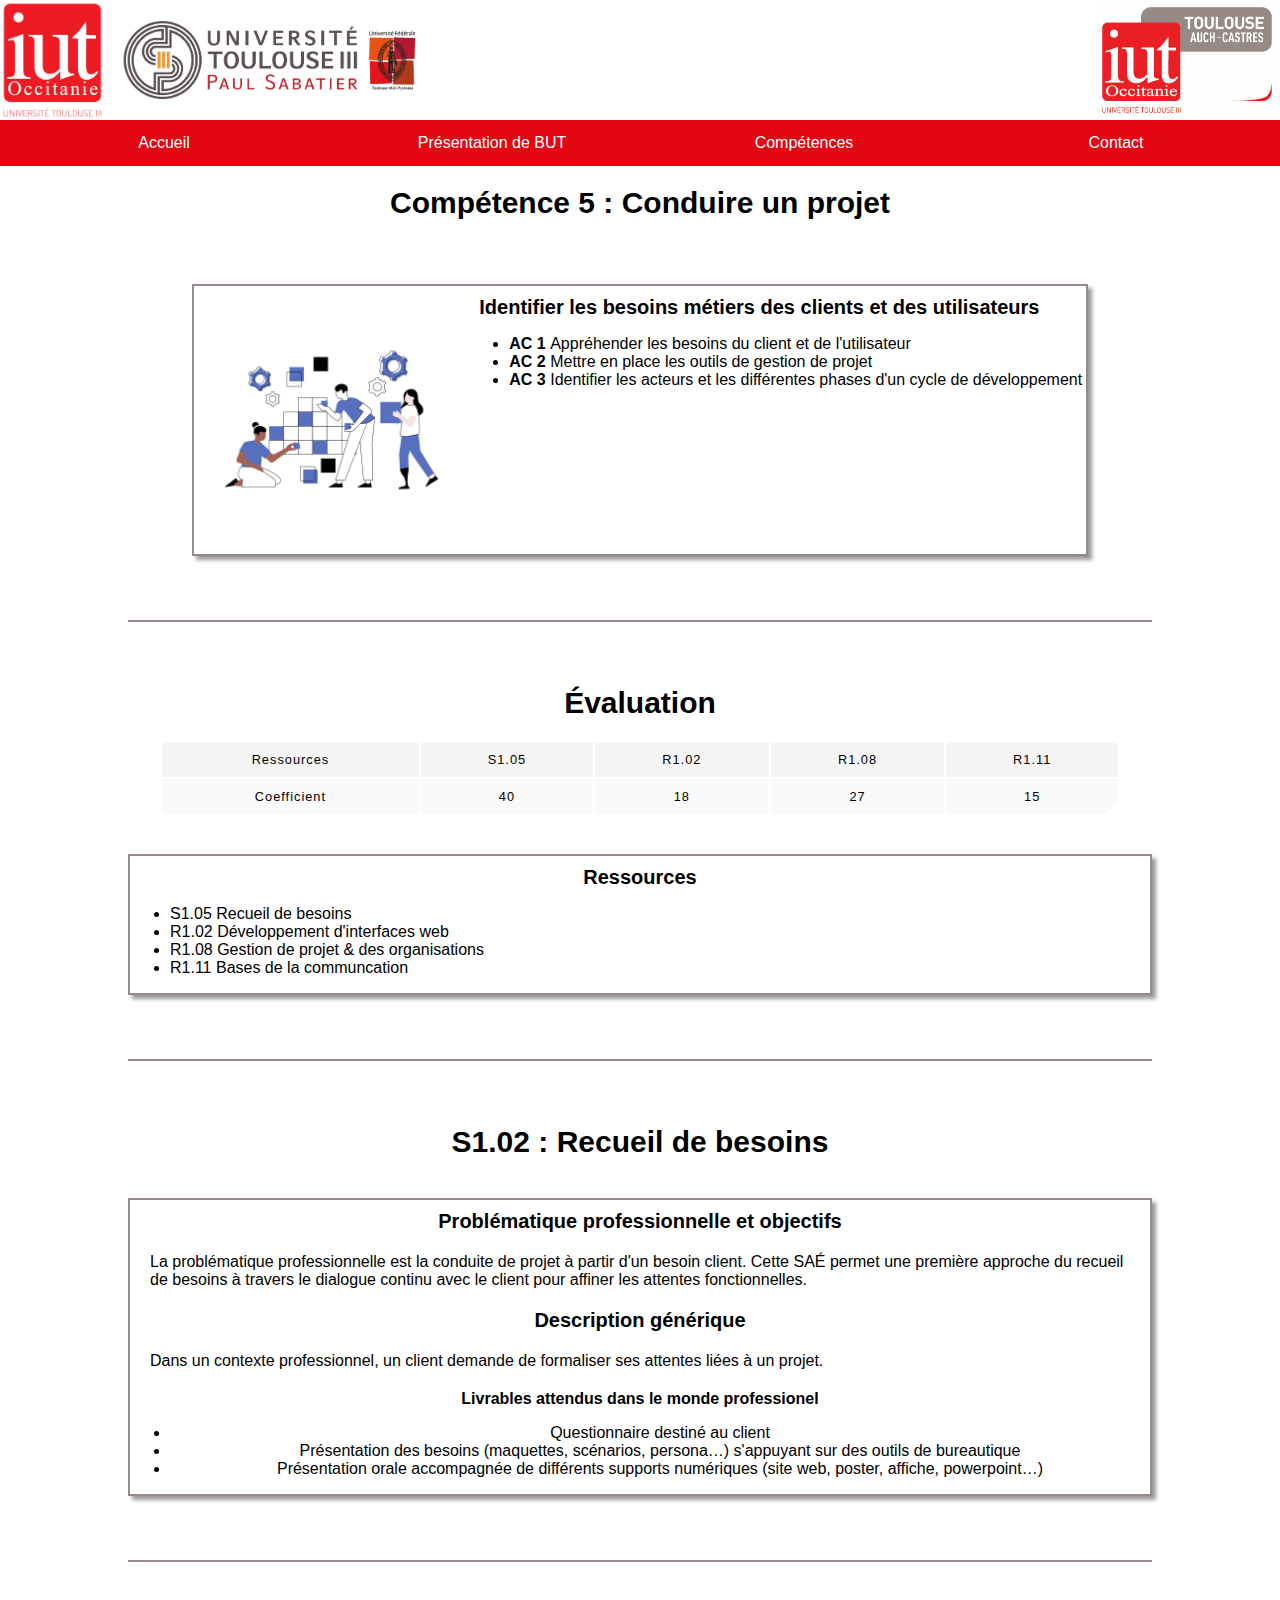
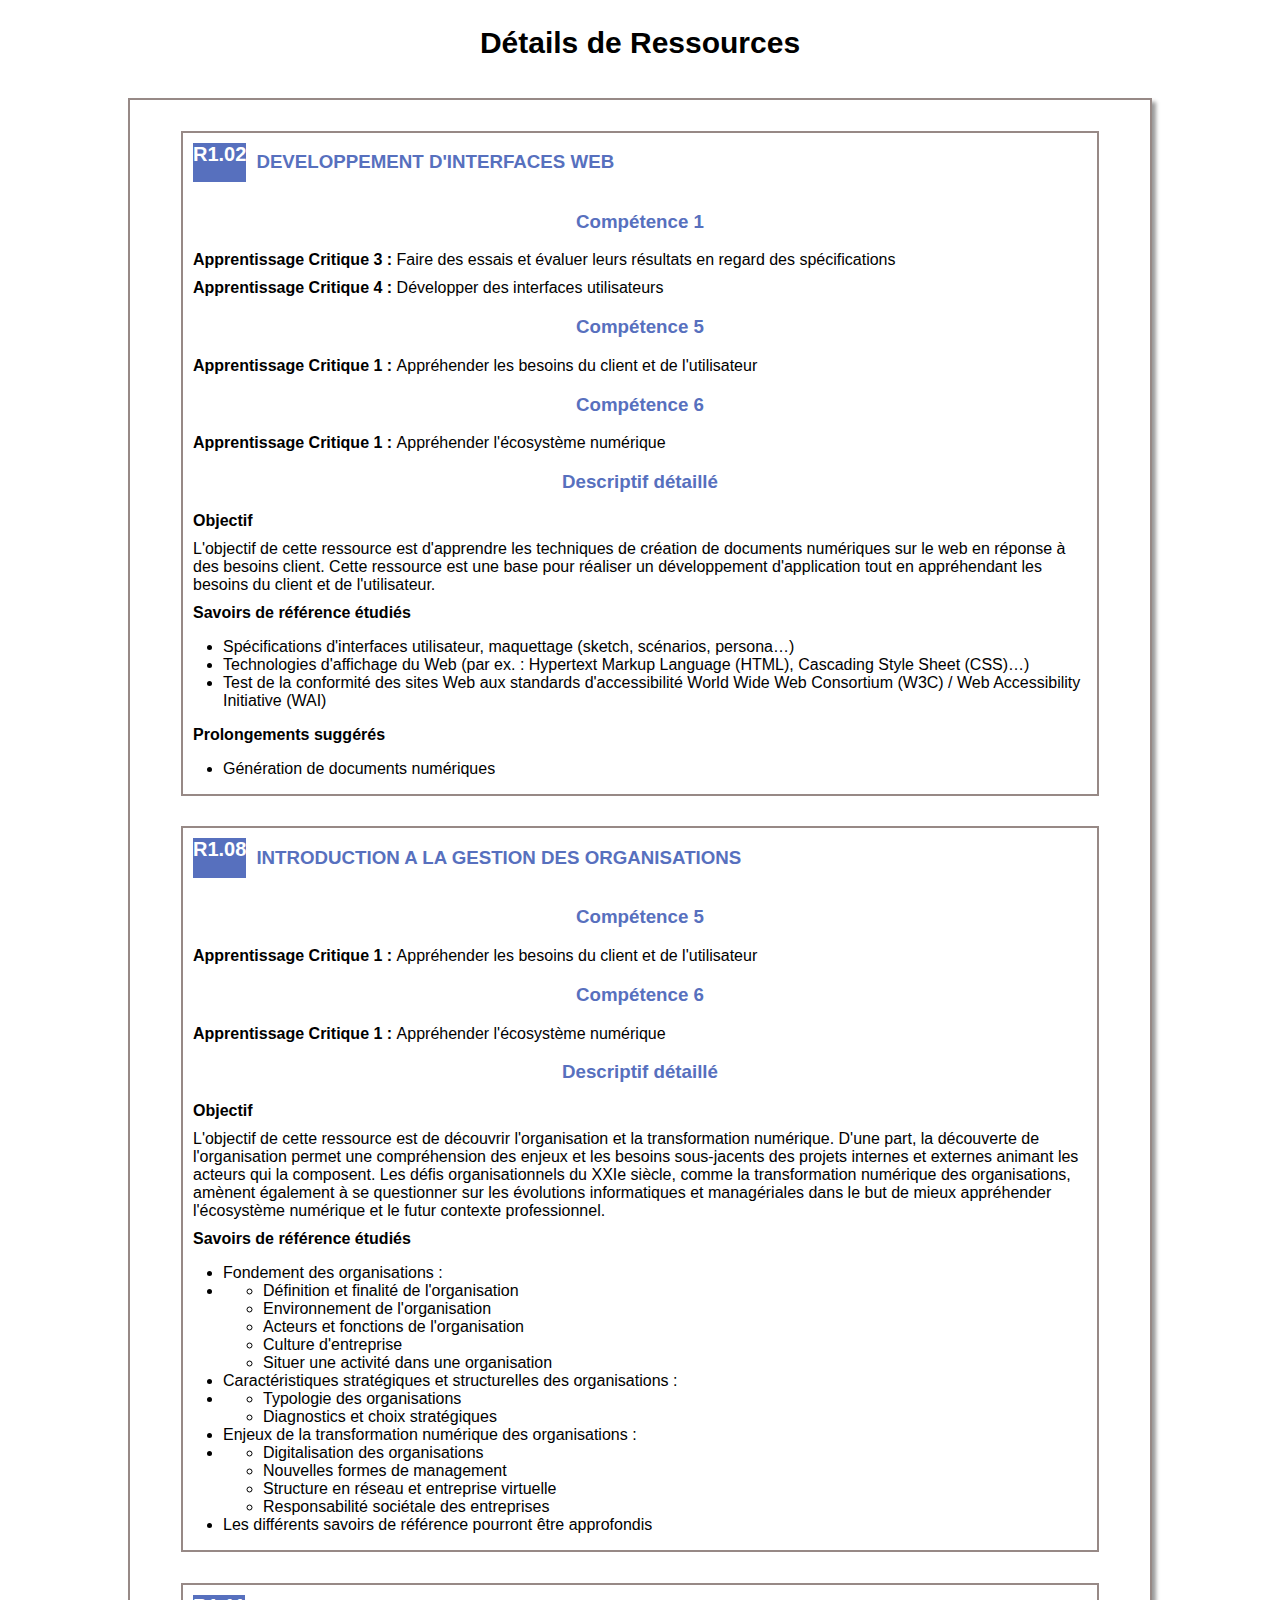
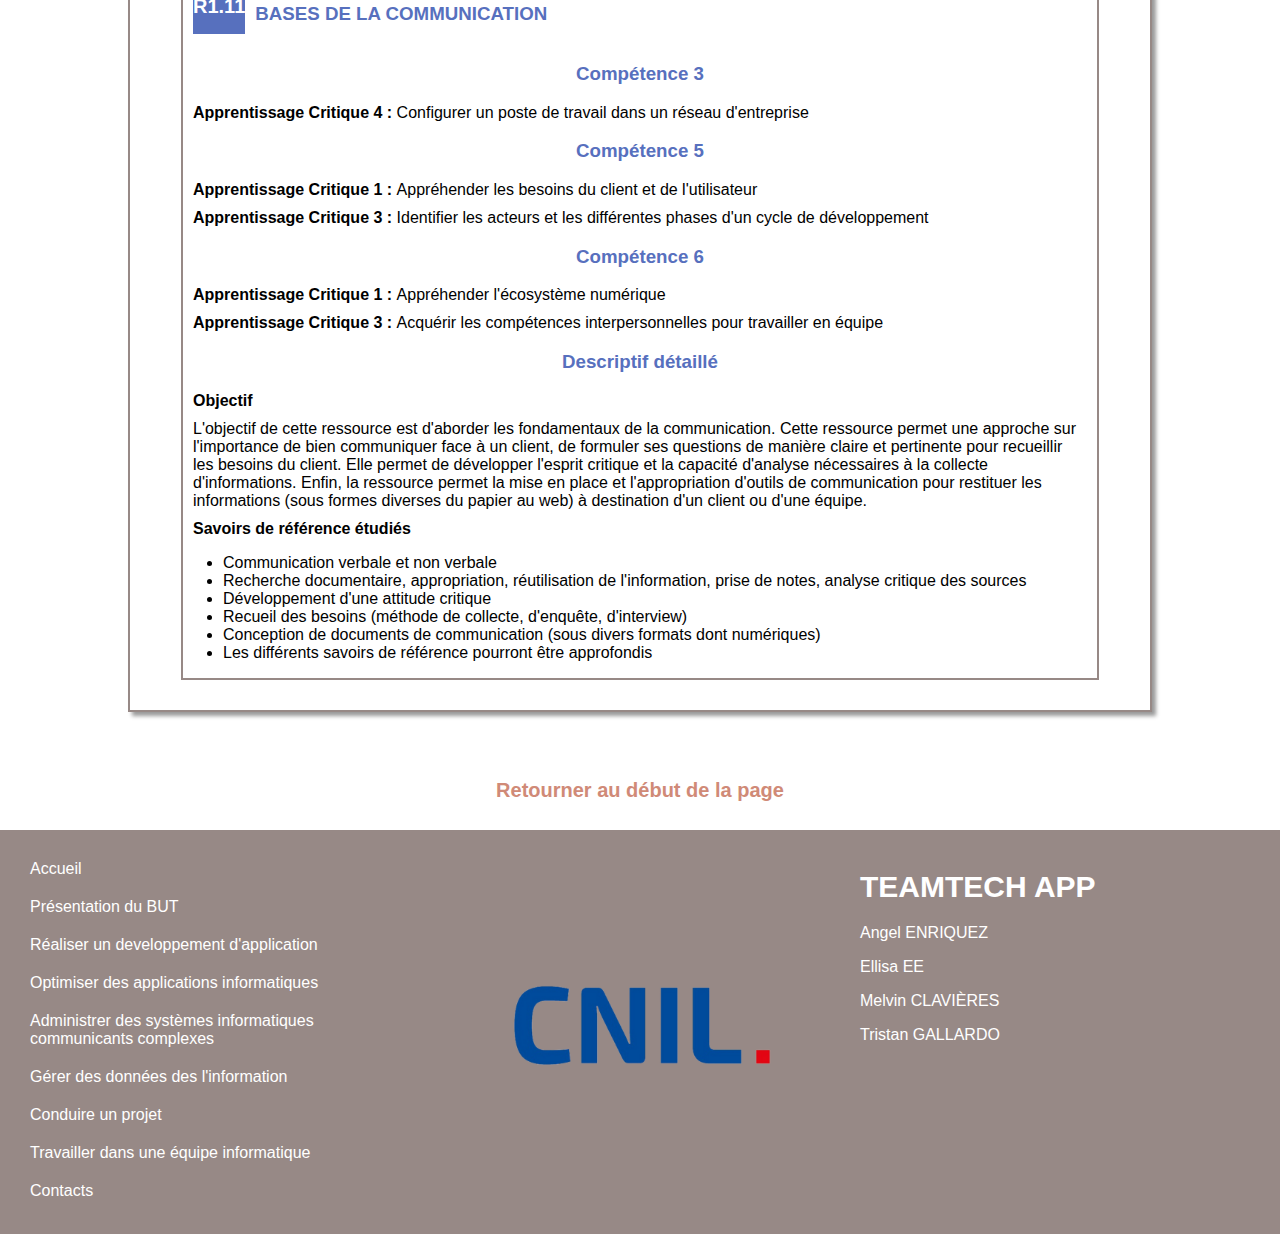
<file: html/competence5.html>
<!DOCTYPE html>
<html lang="fr">
    <head>
        <meta charset="utf-8">
        <meta name="viewport" content="width=device-width, initial-scale=1.0">
        <title>Compétence 5</title>
        <link rel="stylesheet" href="../css/style.css">
        <link rel = "icon" href="../images/logo1.png" type="images/x-icon">
        <meta name ="Page de competence pour IUT" content="competence 5">
        <meta name="viewport" content="width=device-width, initial-scale=1">
    </head>
    <body>
        <div class="accueil-header"> 
            <div class="accueil-header1">
                <img src="../images/logo1.png" alt="logo iut occitanie université toulouse III">
                <img src="../images/logo2.jpg" alt="logo université toulouse III Paul Sabatier">
            </div>
            <div class="accueil-header2">
                <img class="img3" src="../images/logo3.jpg" alt="logo iut occitanie université toulouse III toulouse">
            </div>
        </div>
        <div class="accueil">
            <input type="checkbox" class="accueil-options-btn" id="toggleNav" >
            <label for="toggleNav"><img src="../images/logo_option.png" alt="logo pour indiquer options"></label> 
            <div class="accueil-navbar">
                <a href="accueil.html">Accueil</a>
                <a href="presentation.html">Présentation de BUT</a>
                <div class="accueil-dropdown">
                    <button class="accueil-dropbtn">Compétences</button>
                    <div class = "accueil-dropdown-content">
                        <a href="competence1.html">Réaliser un développement d'application</a>
                        <a href="competence2.html">Optimiser des applications</a>
                        <a href="competence3.html">Administrer des systèmes informatiques comminicants complexes</a>
                        <a href="competence4.html">Gérer des données de l'information</a>
                        <a href="competence5.html">Conduire un projet</a>
                        <a href="competence6.html">Collaborer au sein d'une équipe informatique</a>
                    </div>
                </div>
                <a href="contact.html">Contact</a>
            </div>
        </div> 
        <h1 class="competence-titre">Compétence 5 : Conduire un projet</h1>
        <div class="competence-niveau1">
            <img src="../images/comp_1_5.png" alt="logo pour competence 5 conduire un projet">
            <div class="competence-niveau1-texte">
                <h2>Identifier les besoins métiers des clients et des utilisateurs</h2>
                <ul>
                    <li><b>AC 1 </b> Appréhender les besoins du client et de l'utilisateur</li>
                    <li><b>AC 2 </b> Mettre en place les outils de gestion de projet</li>
                    <li><b>AC 3 </b> Identifier les acteurs et les différentes phases d'un cycle de développement</li>
                </ul>
            </div>
        </div>
        <hr>
        <h1 class="competence-titre">Évaluation</h1>
        <table class="competence-table5">
            <tr>
                <td>Ressources</td>
                <td>S1.05</td>
                <td>R1.02</td>
                <td>R1.08</td>
                <td>R1.11</td>
            </tr>
            <tr>
                <td>Coefficient</td>
                <td>40</td>
                <td>18</td>
                <td>27</td>
                <td>15</td>
            </tr>
        </table>
        <div class="competence-ressources">
            <h2>Ressources</h2>
            <ul class=".competence-ressources-ul">
                <li>S1.05 Recueil de besoins</li>
                <li>R1.02 Développement d'interfaces web</li>
                <li>R1.08 Gestion de projet & des organisations</li>
                <li>R1.11 Bases de la communcation</li>
            </ul>
        </div>
        <hr>
        <h1 class="competence-titre">S1.02 : Recueil de besoins</h1>
        <div class="competence-sae">
            <h2>Problématique professionnelle et objectifs</h2>
            <p>La problématique professionnelle est la conduite de projet
                à partir d'un besoin client. Cette SAÉ permet une
                première approche du recueil de besoins à travers le
                dialogue continu avec le client pour affiner les attentes
                fonctionnelles.</p>
            <h2>Description générique</h2>
            <p>Dans un contexte professionnel, un client demande de
                formaliser ses attentes liées à un projet.</p>
            <b>Livrables attendus dans le monde professionel</b>
            <ul>
                <li>Questionnaire destiné au client</li>
                <li>Présentation des besoins (maquettes, scénarios,
                    persona…) s'appuyant sur des outils de bureautique</li>
                <li>Présentation orale accompagnée de différents supports
                    numériques (site web, poster, affiche, powerpoint…)</li>
            </ul>
        </div>
        <hr>
        <h1 class="competence-titre">Détails de Ressources</h1>
        <div class="competence-ressources">
            <div class="competence-ressources1">
                <div class="competence-ressources-titre5">
                    <h2> R1.02 </h2>
                    <h3 class="competence-ressources5-h3">DEVELOPPEMENT D'INTERFACES WEB</h3>
                </div>
                <h3 class="competence-ressources5-h3">Compétence 1</h3>
                <p><b>Apprentissage Critique 3 : </b>Faire des essais et évaluer leurs résultats en regard des spécifications</p>
                <p><b>Apprentissage Critique 4 : </b>Développer des interfaces utilisateurs</p>
                <h3 class="competence-ressources5-h3">Compétence 5</h3>
                <p><b>Apprentissage Critique 1 : </b>Appréhender les besoins du client et de l'utilisateur</p>
                <h3 class="competence-ressources5-h3">Compétence 6</h3>
                <p><b>Apprentissage Critique 1 : </b> Appréhender l'écosystème numérique</p>
                <h3 class="competence-ressources5-h3">Descriptif détaillé</h3>
                <p><b>Objectif</b></p>
                <p>L'objectif de cette ressource est d'apprendre les techniques de création de documents numériques sur le web en
                    réponse à des besoins client. Cette ressource est une base pour réaliser un développement d'application tout en
                    appréhendant les besoins du client et de l'utilisateur.</p>
                <p><b>Savoirs de référence étudiés</b></p>
                <ul>
                    <li>Spécifications d'interfaces utilisateur, maquettage (sketch, scénarios, persona…)</li>
                    <li>Technologies d'affichage du Web (par ex. : Hypertext Markup Language (HTML), Cascading Style Sheet (CSS)…)</li>
                    <li>Test de la conformité des sites Web aux standards d'accessibilité World Wide Web Consortium (W3C) / Web
                        Accessibility Initiative (WAI)</li>
                </ul>
                <p><b>Prolongements suggérés</b></p>
                <ul>
                    <li>Génération de documents numériques</li>
                </ul>
            </div>

            <div class="competence-ressources1">
                <div class="competence-ressources-titre5">
                    <h2> R1.08 </h2>
                    <h3 class="competence-ressources5-h3">INTRODUCTION A LA GESTION DES ORGANISATIONS</h3>
                </div>
                <h3 class="competence-ressources5-h3">Compétence 5</h3>
                <p><b>Apprentissage Critique 1 : </b>Appréhender les besoins du client et de l'utilisateur</p>
                <h3 class="competence-ressources5-h3">Compétence 6</h3>
                <p><b>Apprentissage Critique 1 : </b>Appréhender l'écosystème numérique</p>
                <h3 class="competence-ressources5-h3">Descriptif détaillé</h3>
                <p><b>Objectif</b></p>
                <p>L'objectif de cette ressource est de découvrir l'organisation et la transformation numérique. D'une part, la découverte de
                    l'organisation permet une compréhension des enjeux et les besoins sous-jacents des projets internes et externes
                    animant les acteurs qui la composent. Les défis organisationnels du XXIe siècle, comme la transformation numérique
                    des organisations, amènent également à se questionner sur les évolutions informatiques et managériales dans le but
                    de mieux appréhender l'écosystème numérique et le futur contexte professionnel.</p>
                <p><b>Savoirs de référence étudiés</b></p>
                <ul>
                    <li>Fondement des organisations :</li>
                    <li><ul>
                        <li>Définition et finalité de l'organisation</li>
                        <li>Environnement de l'organisation</li>
                        <li>Acteurs et fonctions de l'organisation</li>
                        <li>Culture d'entreprise</li>
                        <li>Situer une activité dans une organisation</li>
                    </ul></li>
                    <li>Caractéristiques stratégiques et structurelles des organisations :</li>
                    <li><ul>
                        <li>Typologie des organisations</li>
                        <li>Diagnostics et choix stratégiques</li>
                    </ul></li>
                    <li>Enjeux de la transformation numérique des organisations :</li>
                    <li><ul>
                        <li>Digitalisation des organisations</li>
                        <li>Nouvelles formes de management</li>
                        <li>Structure en réseau et entreprise virtuelle</li>
                        <li>Responsabilité sociétale des entreprises</li>
                    </ul></li>
                    <li>Les différents savoirs de référence pourront être approfondis</li>
                </ul>
            </div>

            <div class="competence-ressources1">
                <div class="competence-ressources-titre5">
                    <h2> R1.11 </h2>
                    <h3 class="competence-ressources5-h3">BASES DE LA COMMUNICATION</h3>
                </div>
                <h3 class="competence-ressources5-h3">Compétence 3</h3>
                <p><b>Apprentissage Critique 4 : </b> Configurer un poste de travail dans un réseau d'entreprise</p>
                <h3 class="competence-ressources5-h3">Compétence 5</h3>
                <p><b>Apprentissage Critique 1 : </b> Appréhender les besoins du client et de l'utilisateur</p>
                <p><b>Apprentissage Critique 3 : </b> Identifier les acteurs et les différentes phases d'un cycle de développement</p>
                <h3 class="competence-ressources5-h3">Compétence 6</h3>
                <p><b>Apprentissage Critique 1 : </b> Appréhender l'écosystème numérique</p>
                <p><b>Apprentissage Critique 3 : </b> Acquérir les compétences interpersonnelles pour travailler en équipe</p>
                <h3 class="competence-ressources5-h3">Descriptif détaillé</h3>
                <p><b>Objectif</b></p>
                <p>L'objectif de cette ressource est d'aborder les fondamentaux de la communication. Cette ressource permet une
                    approche sur l'importance de bien communiquer face à un client, de formuler ses questions de manière claire et
                    pertinente pour recueillir les besoins du client. Elle permet de développer l'esprit critique et la capacité d'analyse
                    nécessaires à la collecte d'informations. Enfin, la ressource permet la mise en place et l'appropriation d'outils de
                    communication pour restituer les informations (sous formes diverses du papier au web) à destination d'un client ou
                    d'une équipe.</p>
                <p><b>Savoirs de référence étudiés</b></p>
                <ul>
                    <li>Communication verbale et non verbale</li>
                    <li>Recherche documentaire, appropriation, réutilisation de l'information, prise de notes, analyse critique des sources</li>
                    <li>Développement d'une attitude critique</li>
                    <li>Recueil des besoins (méthode de collecte, d'enquête, d'interview)</li>
                    <li>Conception de documents de communication (sous divers formats dont numériques)</li>
                    <li>Les différents savoirs de référence pourront être approfondis</li>
                </ul>
            </div>
        </div>
        <a href="./competence5.html" class="competence-retourner"><h2>Retourner au début de la page</h2></a>
        <footer>
            <div class="accueil-footer-content">
                <a href="accueil.html">Accueil</a>
                <a href="presentation.html">Présentation du BUT</a>
                <a href="competence1.html">Réaliser un developpement d'application</a>
                <a href="competence2.html">Optimiser des applications informatiques</a>
                <a href="competence3.html">Administrer des systèmes informatiques communicants complexes</a>
                <a href="competence4.html">Gérer des données des l'information</a>
                <a href="competence5.html">Conduire un projet</a>
                <a href="competence6.html">Travailler dans une équipe informatique</a>
                <a href="contact.html">Contacts</a>
            </div>
            <a class="cnil" href="https://www.cnil.fr/fr/reglement-europeen-protection-donnees"><img src="../images/logo_cnil.png" alt="logo cnil"></a>
            <div class="accueil-noms">
                <h1>TEAMTECH APP</h1>
                <p>Angel ENRIQUEZ</p>
                <p>Ellisa EE</p>
                <p>Melvin CLAVIÈRES</p>
                <p>Tristan GALLARDO</p>
            </div>
        </footer>
    </body>
</html>
</file>
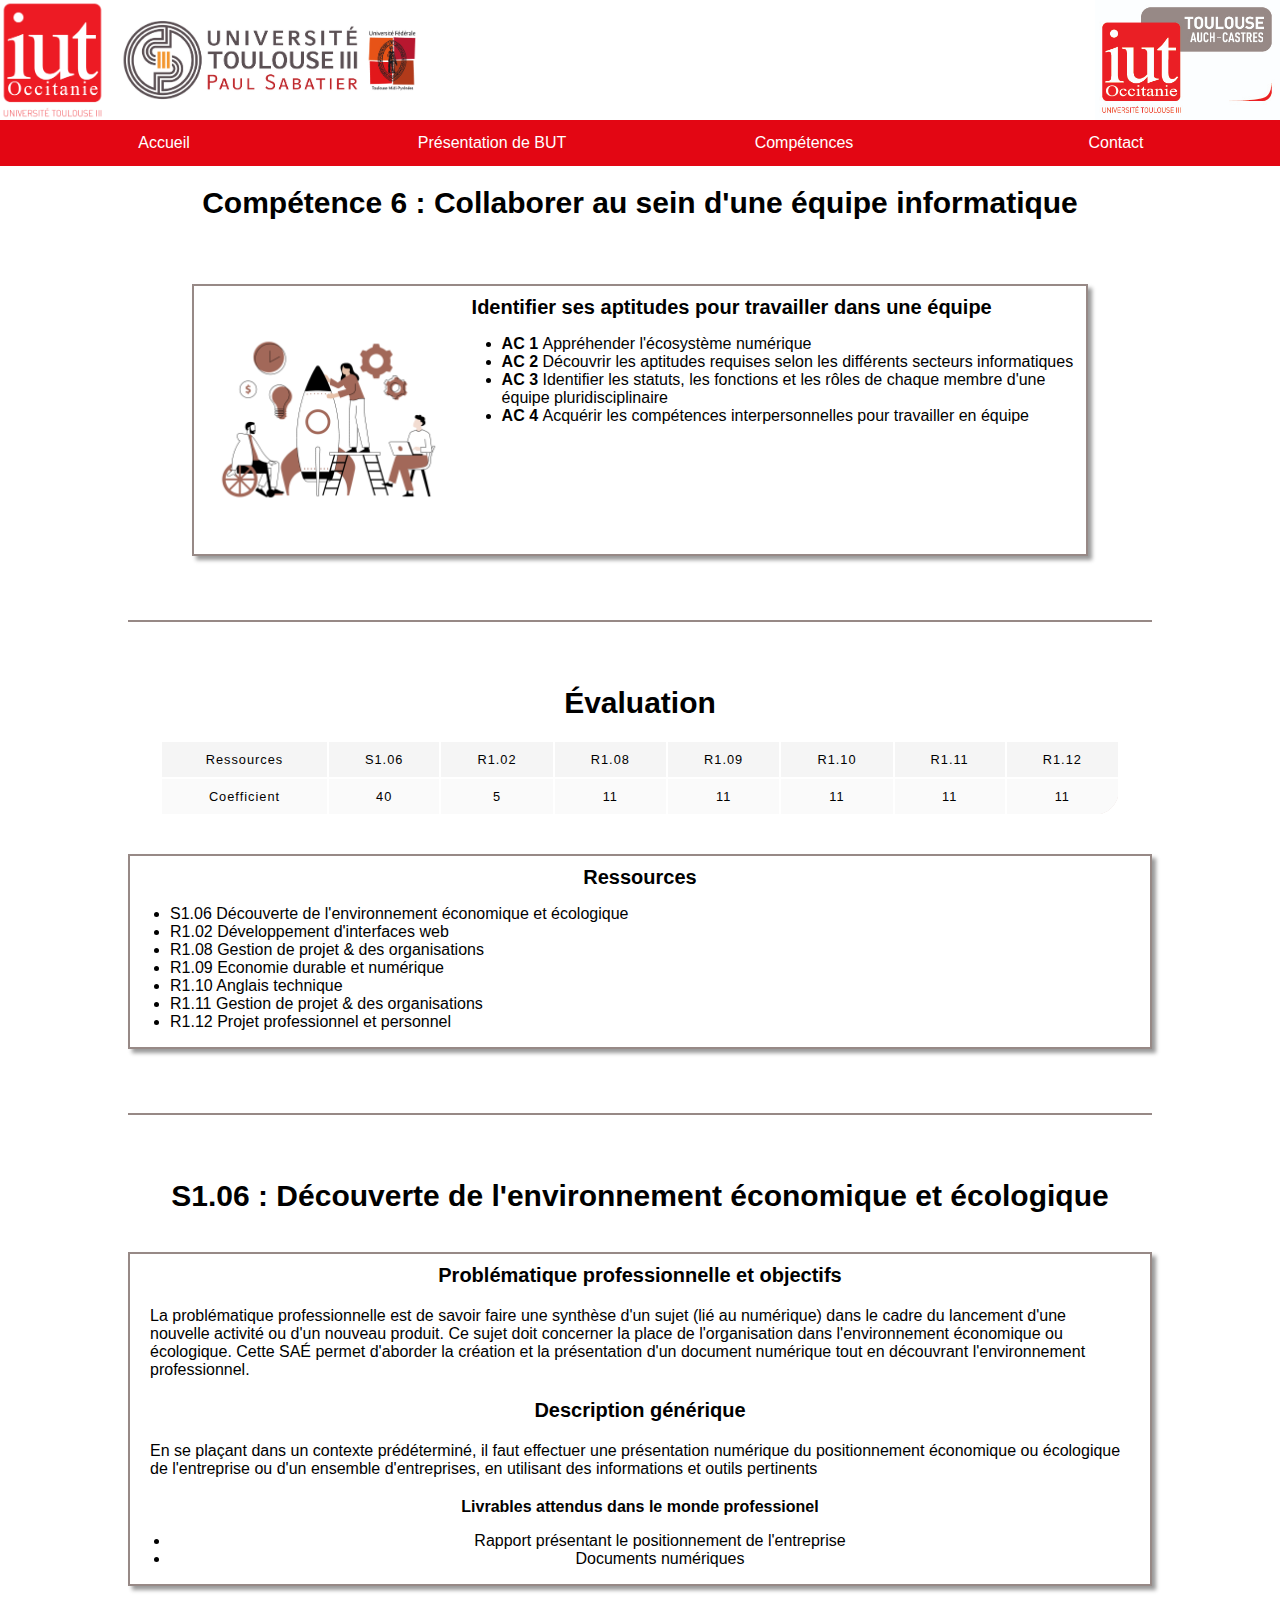
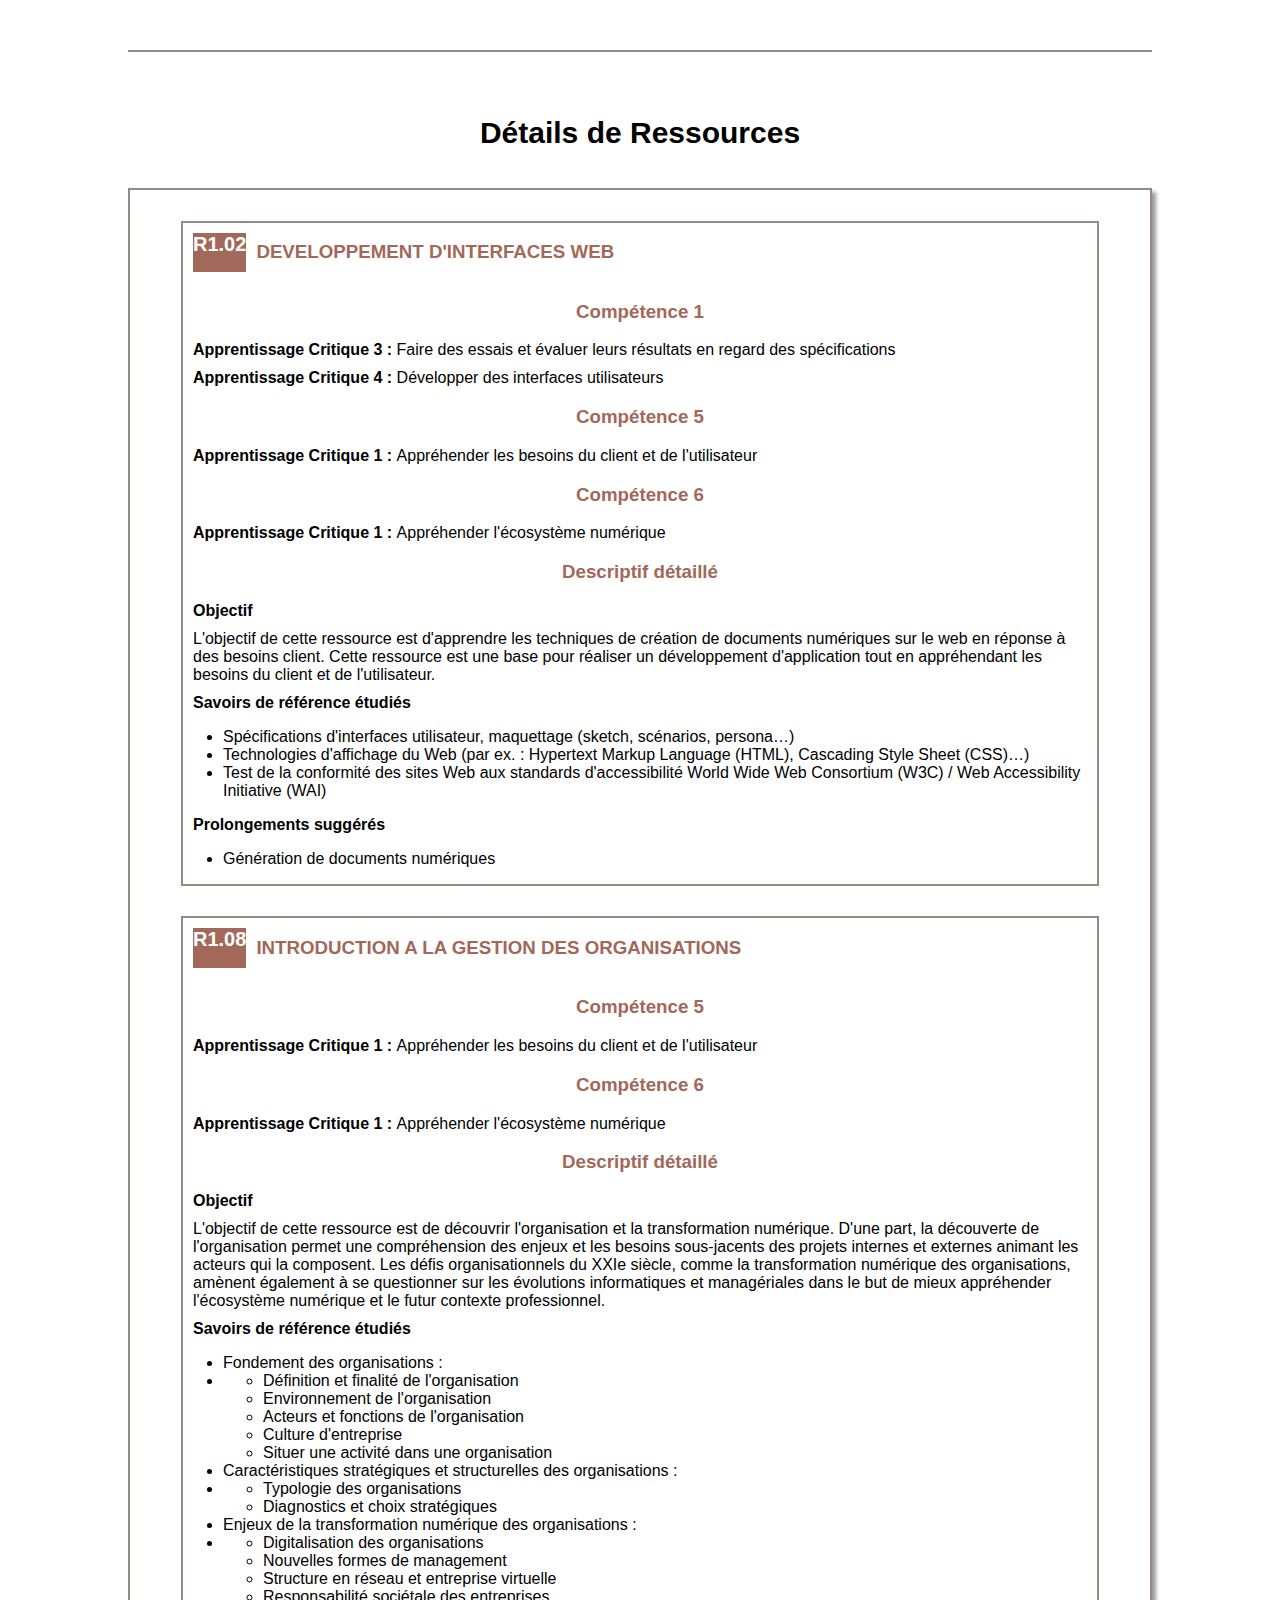
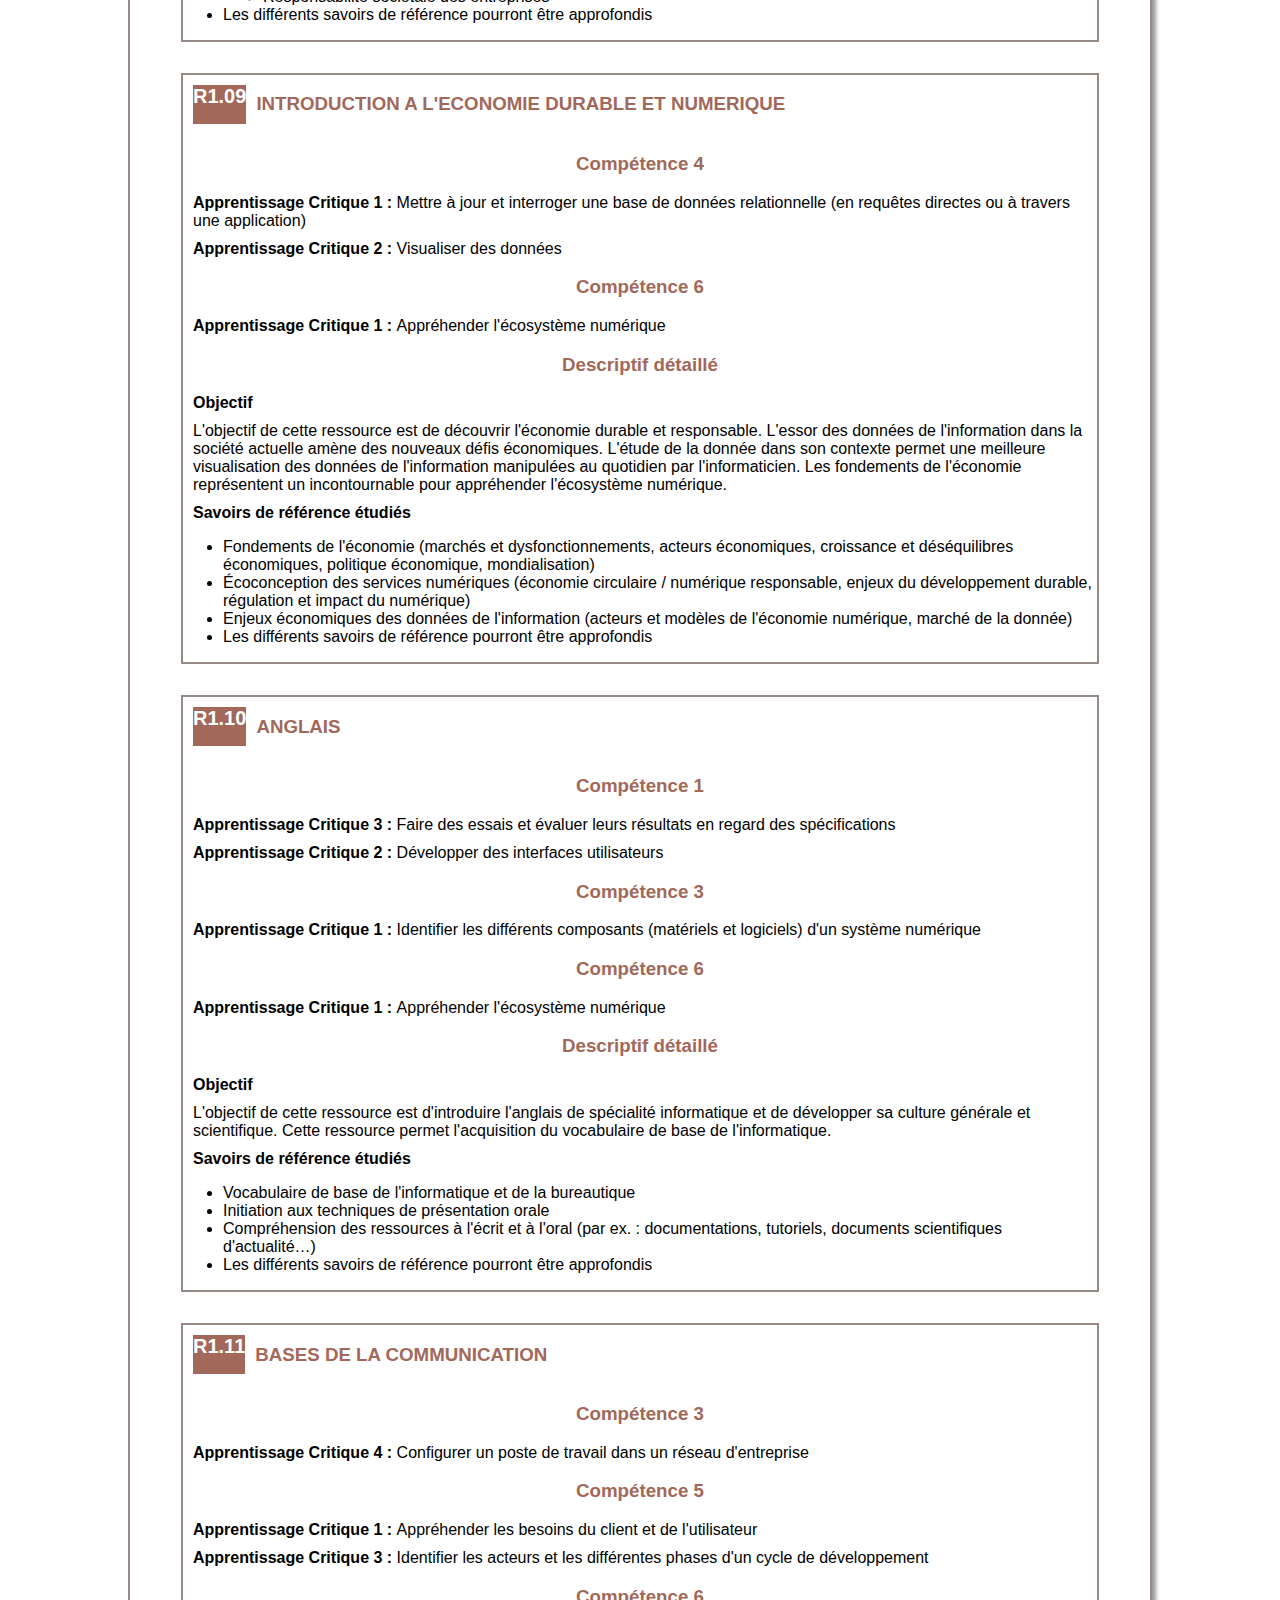
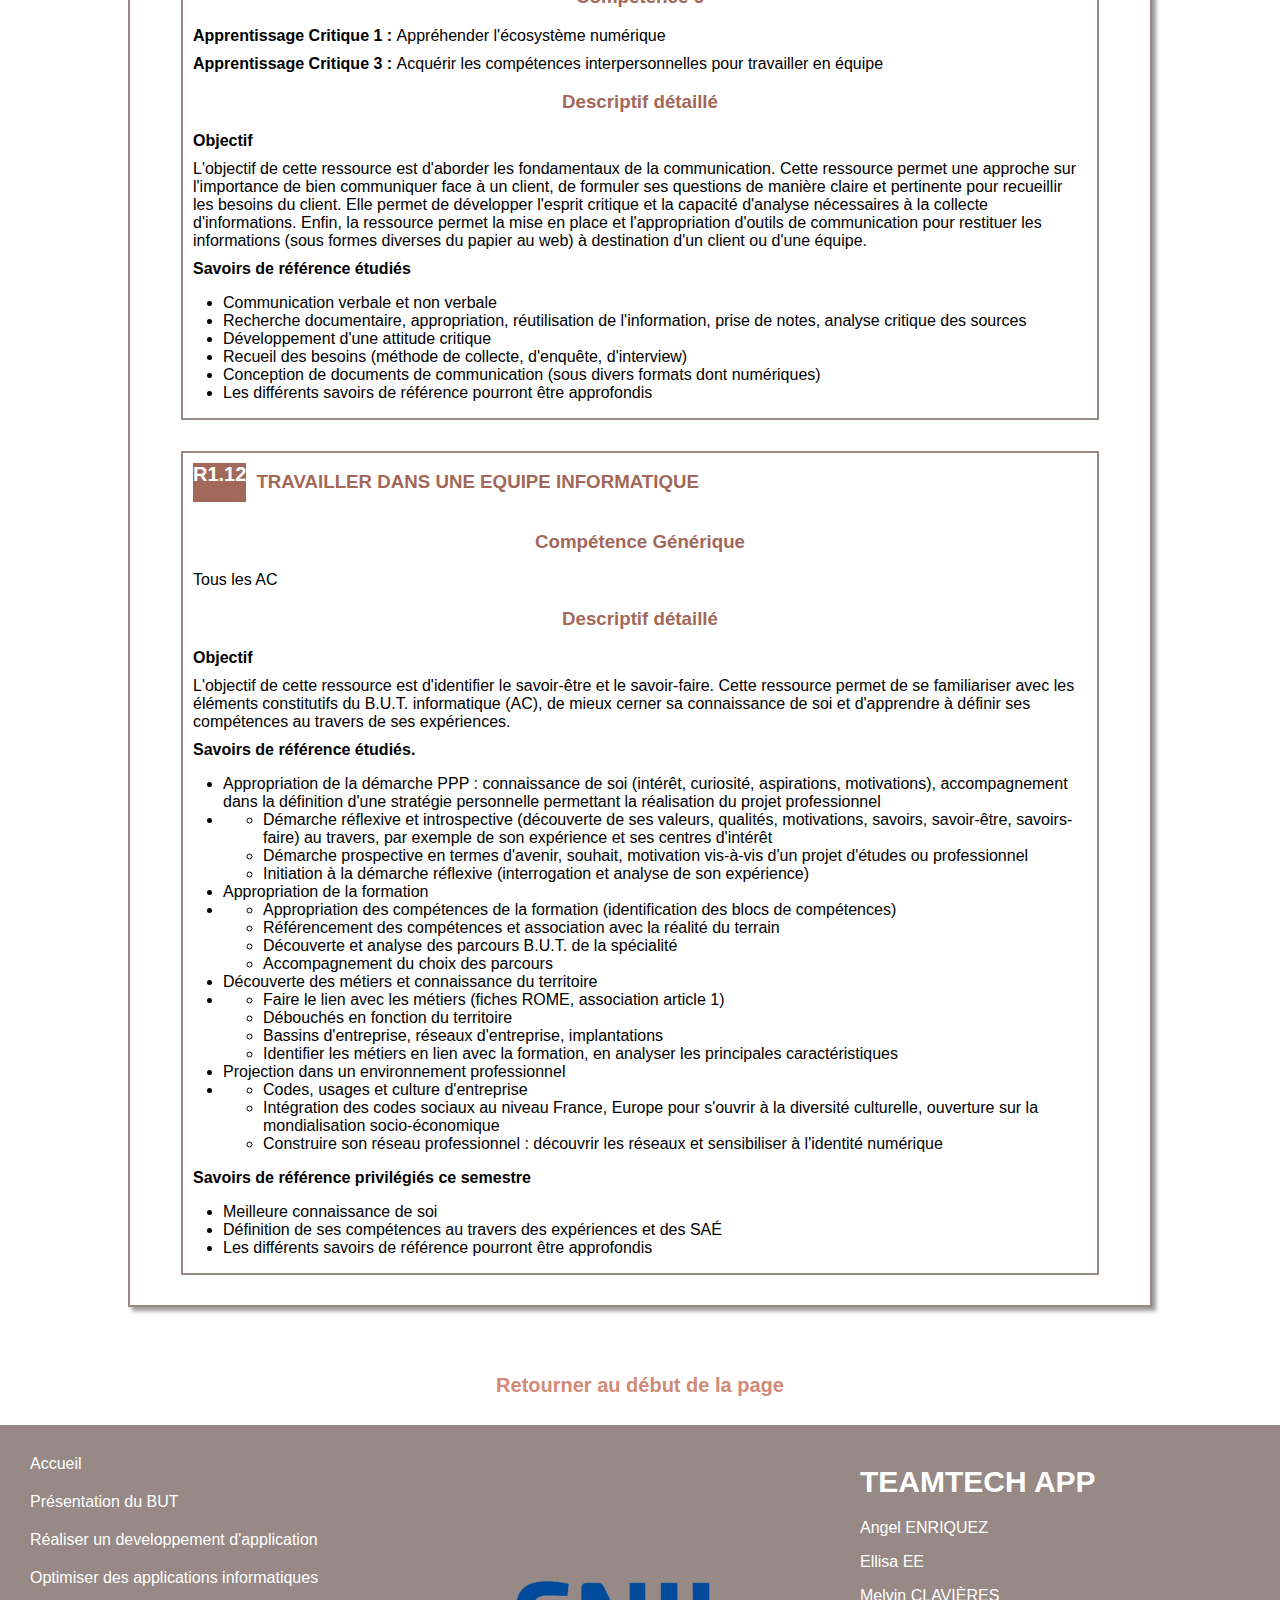
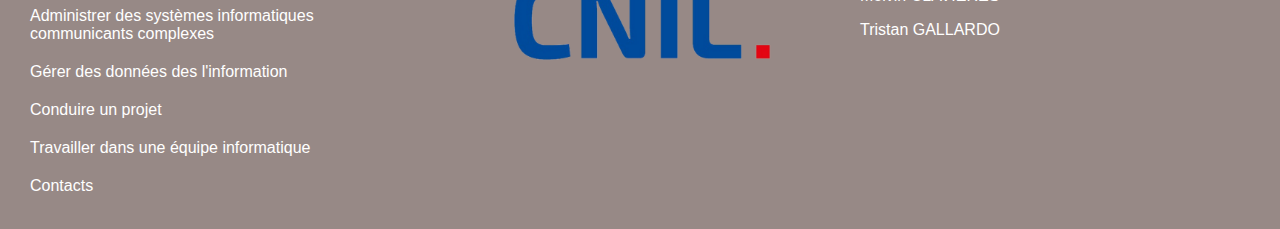
<file: html/competence6.html>
<!DOCTYPE html>
<html lang="fr">
    <head>
        <meta charset="utf-8">
        <meta name="viewport" content="width=device-width, initial-scale=1.0">
        <title>Compétence 6</title>
        <link rel="stylesheet" href="../css/style.css">
        <link rel = "icon" href="../images/logo1.png" type="images/x-icon">
        <meta name ="Page de competence pour IUT" content="competence 6">
        <meta name="viewport" content="width=device-width, initial-scale=1">
    </head>
    <body>
        <div class="accueil-header"> 
            <div class="accueil-header1">
                <img src="../images/logo1.png" alt="logo iut occitanie université toulouse III">
                <img src="../images/logo2.jpg" alt="logo université toulouse III Paul Sabatier">
            </div>
            <div class="accueil-header2">
                <img class="img3" src="../images/logo3.jpg" alt="logo iut occitanie université toulouse III toulouse">
            </div>
        </div>
        <div class="accueil">
            <input type="checkbox" class="accueil-options-btn" id="toggleNav" >
            <label for="toggleNav"><img src="../images/logo_option.png" alt="logo pour indiquer options"></label> 
            <div class="accueil-navbar">
                <a href="accueil.html">Accueil</a>
                <a href="presentation.html">Présentation de BUT</a>
                <div class="accueil-dropdown">
                    <button class="accueil-dropbtn">Compétences</button>
                    <div class = "accueil-dropdown-content">
                        <a href="competence1.html">Réaliser un développement d'application</a>
                        <a href="competence2.html">Optimiser des applications</a>
                        <a href="competence3.html">Administrer des systèmes informatiques comminicants complexes</a>
                        <a href="competence4.html">Gérer des données de l'information</a>
                        <a href="competence5.html">Conduire un projet</a>
                        <a href="competence6.html">Collaborer au sein d'une équipe informatique</a>
                    </div>
                </div>
                <a href="contact.html">Contact</a>
            </div>
        </div>
        <h1 class="competence-titre">Compétence 6 : Collaborer au sein d'une équipe informatique</h1>
        <div class="competence-niveau1">
            <img src="../images/comp_1_6.png" alt="logo pour compétence 6 collaborer au sein d'une équipe informatique">
            <div class="competence-niveau1-texte">
                <h2>Identifier ses aptitudes pour travailler dans une équipe</h2>
                <ul>
                    <li><b>AC 1 </b> Appréhender l'écosystème numérique</li>
                    <li><b>AC 2 </b> Découvrir les aptitudes requises selon les différents secteurs informatiques</li>
                    <li><b>AC 3 </b> Identifier les statuts, les fonctions et les rôles de chaque membre d'une équipe pluridisciplinaire</li>
                    <li><b>AC 4 </b> Acquérir les compétences interpersonnelles pour travailler en équipe</li>
                </ul>
            </div>
        </div>
        <hr>
        <h1 class="competence-titre">Évaluation</h1>
        <table class="competence-table6">
            <tr>
                <td>Ressources</td>
                <td>S1.06</td>
                <td>R1.02</td>
                <td>R1.08</td>
                <td>R1.09</td>
                <td>R1.10</td>
                <td>R1.11</td>
                <td>R1.12</td>
            </tr>
            <tr>
                <td>Coefficient</td>
                <td>40</td>
                <td>5</td>
                <td>11</td>
                <td>11</td>
                <td>11</td>
                <td>11</td>
                <td>11</td>
            </tr>
        </table>
        <div class="competence-ressources">
            <h2>Ressources</h2>
            <ul class=".competence-ressources-ul">
                <li>S1.06 Découverte de l'environnement économique et écologique</li>
                <li>R1.02 Développement d'interfaces web</li>
                <li>R1.08 Gestion de projet & des organisations</li>
                <li>R1.09 Economie durable et numérique</li>
                <li>R1.10 Anglais technique</li>
                <li>R1.11 Gestion de projet & des organisations</li>
                <li>R1.12 Projet professionnel et personnel</li>
            </ul>
        </div>
        <hr>
        <h1 class="competence-titre">S1.06 : Découverte de l'environnement économique et écologique</h1>
        <div class="competence-sae">
            <h2>Problématique professionnelle et objectifs</h2>
            <p>La problématique professionnelle est de savoir faire une synthèse d'un sujet (lié au numérique) dans le cadre du
                lancement d'une nouvelle activité ou d'un nouveau produit. Ce sujet doit concerner la place de l'organisation
                dans l'environnement économique ou écologique. Cette SAÉ permet d'aborder la création et la présentation d'un
                document numérique tout en découvrant l'environnement professionnel.</p>
            <h2>Description générique</h2>
            <p>En se plaçant dans un contexte prédéterminé, il faut effectuer une présentation numérique du positionnement
                économique ou écologique de l'entreprise ou d'un ensemble d'entreprises, en utilisant des informations et outils pertinents</p>
            <b>Livrables attendus dans le monde professionel</b>
            <ul>
                <li>Rapport présentant le positionnement de l'entreprise</li>
                <li>Documents numériques</li>
            </ul>
        </div>
        <hr>
        <h1 class="competence-titre">Détails de Ressources</h1>
        <div class="competence-ressources">
            <div class="competence-ressources1">
                <div class="competence-ressources-titre6">
                    <h2> R1.02 </h2>
                    <h3 class="competence-ressources6-h3">DEVELOPPEMENT D'INTERFACES WEB</h3>
                </div>
                <h3 class="competence-ressources6-h3">Compétence 1</h3>
                <p><b>Apprentissage Critique 3 : </b>Faire des essais et évaluer leurs résultats en regard des spécifications</p>
                <p><b>Apprentissage Critique 4 : </b>Développer des interfaces utilisateurs</p>
                <h3 class="competence-ressources6-h3">Compétence 5</h3>
                <p><b>Apprentissage Critique 1 : </b>Appréhender les besoins du client et de l'utilisateur</p>
                <h3 class="competence-ressources6-h3">Compétence 6</h3>
                <p><b>Apprentissage Critique 1 : </b> Appréhender l'écosystème numérique</p>
                <h3 class="competence-ressources6-h3">Descriptif détaillé</h3>
                <p><b>Objectif</b></p>
                <p>L'objectif de cette ressource est d'apprendre les techniques de création de documents numériques sur le web en
                    réponse à des besoins client. Cette ressource est une base pour réaliser un développement d'application tout en
                    appréhendant les besoins du client et de l'utilisateur.</p>
                <p><b>Savoirs de référence étudiés</b></p>
                <ul>
                    <li>Spécifications d'interfaces utilisateur, maquettage (sketch, scénarios, persona…)</li>
                    <li>Technologies d'affichage du Web (par ex. : Hypertext Markup Language (HTML), Cascading Style Sheet (CSS)…)</li>
                    <li>Test de la conformité des sites Web aux standards d'accessibilité World Wide Web Consortium (W3C) / Web
                        Accessibility Initiative (WAI)</li>
                </ul>
                <p><b>Prolongements suggérés</b></p>
                <ul>
                    <li>Génération de documents numériques</li>
                </ul>
            </div>

            <div class="competence-ressources1">
                <div class="competence-ressources-titre6">
                    <h2> R1.08 </h2>
                    <h3 class="competence-ressources6-h3">INTRODUCTION A LA GESTION DES ORGANISATIONS</h3>
                </div>
                <h3 class="competence-ressources6-h3">Compétence 5</h3>
                <p><b>Apprentissage Critique 1 : </b>Appréhender les besoins du client et de l'utilisateur</p>
                <h3 class="competence-ressources6-h3">Compétence 6</h3>
                <p><b>Apprentissage Critique 1 : </b>Appréhender l'écosystème numérique</p>
                <h3 class="competence-ressources6-h3">Descriptif détaillé</h3>
                <p><b>Objectif</b></p>
                <p>L'objectif de cette ressource est de découvrir l'organisation et la transformation numérique. D'une part, la découverte de
                    l'organisation permet une compréhension des enjeux et les besoins sous-jacents des projets internes et externes
                    animant les acteurs qui la composent. Les défis organisationnels du XXIe siècle, comme la transformation numérique
                    des organisations, amènent également à se questionner sur les évolutions informatiques et managériales dans le but
                    de mieux appréhender l'écosystème numérique et le futur contexte professionnel.</p>
                <p><b>Savoirs de référence étudiés</b></p>
                <ul>
                    <li>Fondement des organisations :</li>
                    <li><ul>
                        <li>Définition et finalité de l'organisation</li>
                        <li>Environnement de l'organisation</li>
                        <li>Acteurs et fonctions de l'organisation</li>
                        <li>Culture d'entreprise</li>
                        <li>Situer une activité dans une organisation</li>
                    </ul></li>
                    
                    <li>Caractéristiques stratégiques et structurelles des organisations :</li>
                    <li><ul>
                        <li>Typologie des organisations</li>
                        <li>Diagnostics et choix stratégiques</li>
                    </ul></li>
                    <li>Enjeux de la transformation numérique des organisations :</li>
                    <li><ul>
                        <li>Digitalisation des organisations</li>
                        <li>Nouvelles formes de management</li>
                        <li>Structure en réseau et entreprise virtuelle</li>
                        <li>Responsabilité sociétale des entreprises</li>
                    </ul></li>
                    <li>Les différents savoirs de référence pourront être approfondis</li>
                </ul>
            </div>

            <div class="competence-ressources1">
                <div class="competence-ressources-titre6">
                    <h2> R1.09 </h2>
                    <h3 class="competence-ressources6-h3">INTRODUCTION A L'ECONOMIE DURABLE ET NUMERIQUE</h3>
                </div>
                <h3 class="competence-ressources6-h3">Compétence 4</h3>
                <p><b>Apprentissage Critique 1 : </b> Mettre à jour et interroger une base de données
                    relationnelle (en requêtes directes ou à travers une application)</p>
                <p><b>Apprentissage Critique 2 : </b> Visualiser des données</p>
                <h3 class="competence-ressources6-h3">Compétence 6</h3>
                <p><b>Apprentissage Critique 1 : </b>  Appréhender l'écosystème numérique</p>
                <h3 class="competence-ressources6-h3">Descriptif détaillé</h3>
                <p><b>Objectif</b></p>
                <p>L'objectif de cette ressource est de découvrir l'économie durable et responsable. L'essor des données de l'information
                    dans la société actuelle amène des nouveaux défis économiques. L'étude de la donnée dans son contexte permet une
                    meilleure visualisation des données de l'information manipulées au quotidien par l'informaticien. Les fondements de
                    l'économie représentent un incontournable pour appréhender l'écosystème numérique.</p>
                <p><b>Savoirs de référence étudiés</b></p>
                <ul>
                    <li>Fondements de l'économie (marchés et dysfonctionnements, acteurs économiques, croissance et déséquilibres
                        économiques, politique économique, mondialisation)</li>
                    <li>Écoconception des services numériques (économie circulaire / numérique responsable, enjeux du développement
                        durable, régulation et impact du numérique)</li>
                    <li>Enjeux économiques des données de l'information (acteurs et modèles de l'économie numérique, marché de la
                        donnée)</li>
                    <li>Les différents savoirs de référence pourront être approfondis</li>
                </ul>
            </div>

            <div class="competence-ressources1">
                <div class="competence-ressources-titre6">
                    <h2> R1.10 </h2>
                    <h3 class="competence-ressources6-h3">ANGLAIS</h3>
                </div>
                <h3 class="competence-ressources6-h3">Compétence 1</h3>
                <p><b>Apprentissage Critique 3 : </b>Faire des essais et évaluer leurs résultats en regard des spécifications</p>
                <p><b>Apprentissage Critique 2 : </b>Développer des interfaces utilisateurs</p>
                <h3 class="competence-ressources6-h3">Compétence 3</h3>
                <p><b>Apprentissage Critique 1 : </b> Identifier les différents composants (matériels et logiciels) d'un système numérique </p>
                <h3 class="competence-ressources6-h3">Compétence 6</h3>
                <p><b>Apprentissage Critique 1 : </b> Appréhender l'écosystème numérique</p>
                <h3 class="competence-ressources6-h3">Descriptif détaillé</h3>
                <p><b>Objectif</b></p>
                <p>L'objectif de cette ressource est d'introduire l'anglais de spécialité informatique et de développer sa culture générale et
                    scientifique. Cette ressource permet l'acquisition du vocabulaire de base de l'informatique.</p>
                <p><b>Savoirs de référence étudiés</b></p>
                <ul>
                    <li>Vocabulaire de base de l'informatique et de la bureautique</li>
                    <li>Initiation aux techniques de présentation orale</li>
                    <li>Compréhension des ressources à l'écrit et à l'oral (par ex. : documentations, tutoriels, documents scientifiques
                        d'actualité…)</li>
                    <li>Les différents savoirs de référence pourront être approfondis</li>
                </ul>
            </div>

            <div class="competence-ressources1">
                <div class="competence-ressources-titre6">
                    <h2> R1.11 </h2>
                    <h3 class="competence-ressources6-h3">BASES DE LA COMMUNICATION</h3>
                </div>
                <h3 class="competence-ressources6-h3">Compétence 3</h3>
                <p><b>Apprentissage Critique 4 : </b> Configurer un poste de travail dans un réseau d'entreprise</p>
                <h3 class="competence-ressources6-h3">Compétence 5</h3>
                <p><b>Apprentissage Critique 1 : </b> Appréhender les besoins du client et de l'utilisateur</p>
                <p><b>Apprentissage Critique 3 : </b> Identifier les acteurs et les différentes phases d'un cycle de développement</p>
                <h3 class="competence-ressources6-h3">Compétence 6</h3>
                <p><b>Apprentissage Critique 1 : </b> Appréhender l'écosystème numérique</p>
                <p><b>Apprentissage Critique 3 : </b> Acquérir les compétences interpersonnelles pour travailler en équipe</p>
                <h3 class="competence-ressources6-h3">Descriptif détaillé</h3>
                <p><b>Objectif</b></p>
                <p>L'objectif de cette ressource est d'aborder les fondamentaux de la communication. Cette ressource permet une
                    approche sur l'importance de bien communiquer face à un client, de formuler ses questions de manière claire et
                    pertinente pour recueillir les besoins du client. Elle permet de développer l'esprit critique et la capacité d'analyse
                    nécessaires à la collecte d'informations. Enfin, la ressource permet la mise en place et l'appropriation d'outils de
                    communication pour restituer les informations (sous formes diverses du papier au web) à destination d'un client ou
                    d'une équipe.</p>
                <p><b>Savoirs de référence étudiés</b></p>
                <ul>
                    <li>Communication verbale et non verbale</li>
                    <li>Recherche documentaire, appropriation, réutilisation de l'information, prise de notes, analyse critique des sources</li>
                    <li>Développement d'une attitude critique</li>
                    <li>Recueil des besoins (méthode de collecte, d'enquête, d'interview)</li>
                    <li>Conception de documents de communication (sous divers formats dont numériques)</li>
                    <li>Les différents savoirs de référence pourront être approfondis</li>
                </ul>
            </div>

            <div class="competence-ressources1">
                <div class="competence-ressources-titre6">
                    <h2> R1.12 </h2>
                    <h3 class="competence-ressources6-h3">TRAVAILLER DANS UNE EQUIPE INFORMATIQUE</h3>
                </div>
                <h3 class="competence-ressources6-h3">Compétence Générique</h3>
                <p>Tous les AC</p>
                <h3 class="competence-ressources6-h3">Descriptif détaillé</h3>
                <p><b>Objectif</b></p>
                <p>L'objectif de cette ressource est d'identifier le savoir-être et le savoir-faire. Cette ressource permet de se familiariser
                    avec les éléments constitutifs du B.U.T. informatique (AC), de mieux cerner sa connaissance de soi et d'apprendre à
                    définir ses compétences au travers de ses expériences.</p>
                <p><b>Savoirs de référence étudiés.</b></p>
                <ul>
                    <li>Appropriation de la démarche PPP : connaissance de soi (intérêt, curiosité, aspirations, motivations),
                        accompagnement dans la définition d'une stratégie personnelle permettant la réalisation du projet professionnel</li>
                    <li><ul>
                        <li>Démarche réflexive et introspective (découverte de ses valeurs, qualités, motivations, savoirs, savoir-être,
                            savoirs-faire) au travers, par exemple de son expérience et ses centres d'intérêt</li>
                        <li>Démarche prospective en termes d'avenir, souhait, motivation vis-à-vis d'un projet d'études ou professionnel</li>
                        <li>Initiation à la démarche réflexive (interrogation et analyse de son expérience)</li>
                    </ul></li>
                    <li>Appropriation de la formation</li>
                    <li><ul>
                        <li>Appropriation des compétences de la formation (identification des blocs de compétences)</li>
                        <li>Référencement des compétences et association avec la réalité du terrain</li>
                        <li>Découverte et analyse des parcours B.U.T. de la spécialité</li>
                        <li>Accompagnement du choix des parcours</li>
                    </ul></li>
                    <li>Découverte des métiers et connaissance du territoire</li>
                    <li><ul>
                        <li>Faire le lien avec les métiers (fiches ROME, association article 1)</li>
                        <li>Débouchés en fonction du territoire</li>
                        <li>Bassins d'entreprise, réseaux d'entreprise, implantations</li>
                        <li>Identifier les métiers en lien avec la formation, en analyser les principales caractéristiques</li>
                    </ul></li>
                    <li>Projection dans un environnement professionnel</li>
                    <li><ul>
                        <li>Codes, usages et culture d'entreprise</li>
                        <li>Intégration des codes sociaux au niveau France, Europe pour s'ouvrir à la diversité culturelle, ouverture sur la
                            mondialisation socio-économique</li>
                        <li>Construire son réseau professionnel : découvrir les réseaux et sensibiliser à l'identité numérique</li>
                    </ul></li>
                </ul>
                <p><b>Savoirs de référence privilégiés ce semestre</b></p>
                <ul>
                    <li>Meilleure connaissance de soi</li>
                    <li>Définition de ses compétences au travers des expériences et des SAÉ</li>
                    <li>Les différents savoirs de référence pourront être approfondis</li>
                </ul>
            </div>
        </div>
        <a href="./competence6.html" class="competence-retourner"><h2>Retourner au début de la page</h2></a>
        <footer>
            <div class="accueil-footer-content">
                <a href="accueil.html">Accueil</a>
                <a href="presentation.html">Présentation du BUT</a>
                <a href="competence1.html">Réaliser un developpement d'application</a>
                <a href="competence2.html">Optimiser des applications informatiques</a>
                <a href="competence3.html">Administrer des systèmes informatiques communicants complexes</a>
                <a href="competence4.html">Gérer des données des l'information</a>
                <a href="competence5.html">Conduire un projet</a>
                <a href="competence6.html">Travailler dans une équipe informatique</a>
                <a href="contact.html">Contacts</a>
            </div>
            <a class="cnil" href="https://www.cnil.fr/fr/reglement-europeen-protection-donnees"><img src="../images/logo_cnil.png" alt="logo cnil"></a>
            <div class="accueil-noms">
                <h1>TEAMTECH APP</h1>
                <p>Angel ENRIQUEZ</p>
                <p>Ellisa EE</p>
                <p>Melvin CLAVIÈRES</p>
                <p>Tristan GALLARDO</p>
            </div>
        </footer>
    </body>
</html>
</file>
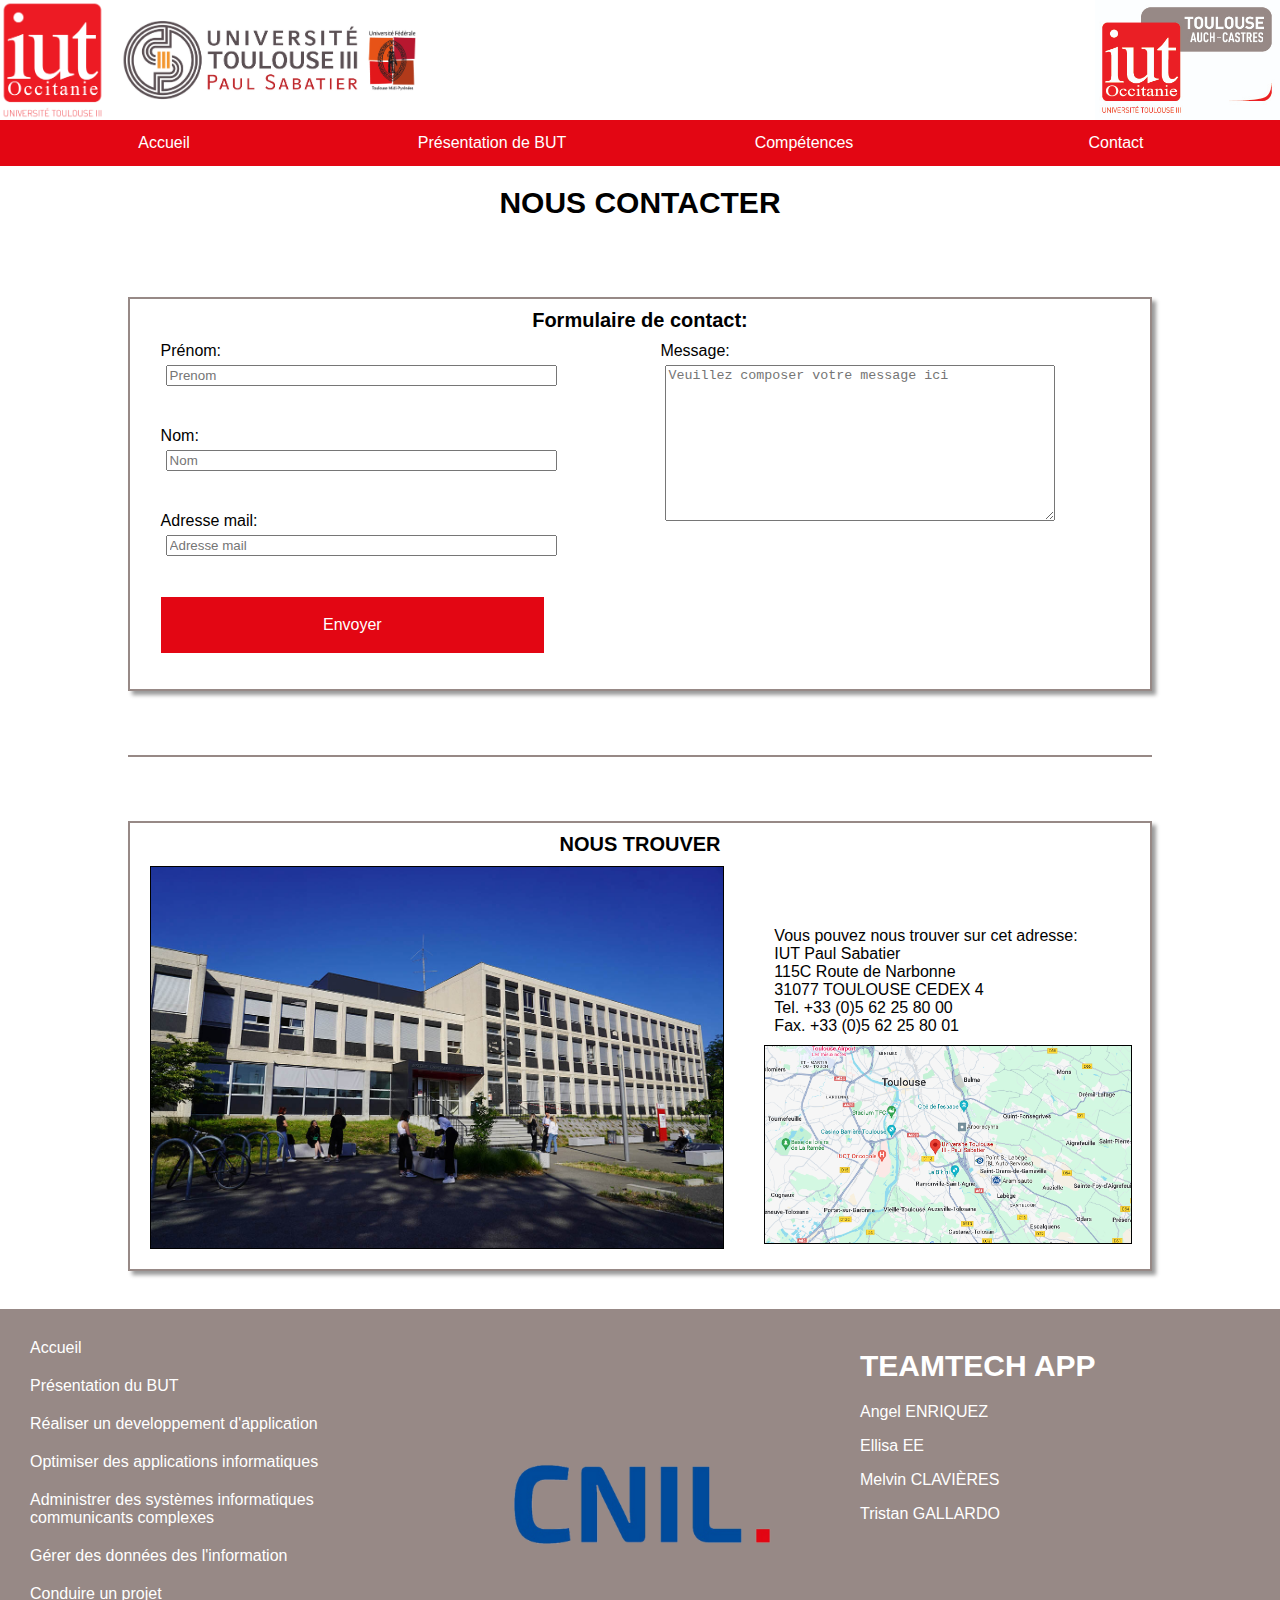
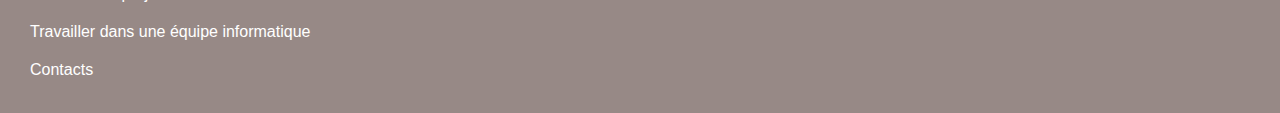
<file: html/contact.html>
<!DOCTYPE html>
<html lang="fr">
    <head>
        <meta charset="utf-8">
        <title>Page d'Accueil</title>
        <link rel="stylesheet" href="../css/style.css">
        <link rel = "icon" href="../images/logo1.png" type="images/x-icon">
        <meta name ="Page de contact" content="Page de contact pour IUT A Paul Sabatier BUT Informatique pour nous contacter, contact">
        <meta name="viewport" content="width=device-width, initial-scale=1">
    </head>
    <body>
        <div class="accueil-header"> 
            <div class="accueil-header1">
                <img src="../images/logo1.png" alt="logo iut occitanie université toulouse III" title="logo iut occitanie université toulouse III">
                <img src="../images/logo2.jpg" alt="logo université toulouse III Paul Sabatier" title="logo université toulouse III Paul Sabatier">
            </div>
            <div class="accueil-header2">
                <img class="img3" src="../images/logo3.jpg" alt="logo iut occitanie université toulouse III toulouse" title="logo iut occitanie université toulouse III toulouse">
            </div>
        </div>
        <div class="accueil">
            <input type="checkbox" class="accueil-options-btn" id="toggleNav" >
            <label for="toggleNav"><img src="../images/logo_option.png" alt="logo pour indiquer options pour contact"></label> 
            <div class="accueil-navbar">
                <a href="accueil.html">Accueil</a>
                <a href="presentation.html">Présentation de BUT</a>
                <div class="accueil-dropdown">
                    <button class="accueil-dropbtn">Compétences</button>
                    <div class = "accueil-dropdown-content">
                        <a href="competence1.html">Réaliser un développement d'application</a>
                        <a href="competence2.html">Optimiser des applications</a>
                        <a href="competence3.html">Administrer des systèmes informatiques comminicants complexes</a>
                        <a href="competence4.html">Gérer des données de l'information</a>
                        <a href="competence5.html">Conduire un projet</a>
                        <a href="competence6.html">Collaborer au sein d'une équipe informatique</a>
                    </div>
                </div>
                <a href="contact.html">Contact</a>
            </div>
        </div>

        <h1 class="competence-titre">NOUS CONTACTER</h1><br>
        <div class="competence-ressources">
            <h2> Formulaire de contact: </h2>
            <div class="contact-formulaire">
                <div class="contact-formulaire1">
                    <label class="contact" for="prenom">Prénom:</label>
                    <input type="text" id="prenom" name="prenom" placeholder="Prenom"><br><br>
                    <label class="contact" for="nom">Nom:</label>
                    <input type="text" id="nom" name="nom" placeholder="Nom"><br><br>
                    <label class="contact" for="mail">Adresse mail:</label>
                    <input type="email" id="mail" name="mail" placeholder="Adresse mail"><br><br>
                    <button class="btn-contact">Envoyer</button><br><br>
                </div>
                <div class="contact-formulaire2">
                    <label class="contact" for="message">Message:</label>
                    <textarea name="message" id="message" cols="30" rows="10" placeholder="Veuillez composer votre message ici"></textarea>
                </div>
            </div>
        </div>
        <hr>
        <div class="competence-ressources">
            <h2>NOUS TROUVER</h2>
            <div class="nous-trouver">
                <img class="contact-image1" src="../images/IUT.jpg" alt="image de l'IUT pour la page de contact pour le contact entre utilisateurs et nous">
                <div class="nous-trouver1">
                    <p>
                        Vous pouvez nous trouver sur cet adresse: <br>
                        IUT Paul Sabatier <br>
                        115C Route de Narbonne <br>
                        31077 TOULOUSE CEDEX 4 <br>
                        Tel. +33 (0)5 62 25 80 00 <br>
                        Fax. +33 (0)5 62 25 80 01 <br>
                    </p>
                    <img class="contact-image2" src="../images/CarteIUT.png" alt="image de la carte de l'IUT pour la page de contacte">
                </div>
            </div>
        </div>

        <footer>
            <div class="accueil-footer-content">
                <a href="accueil.html">Accueil</a>
                <a href="presentation.html">Présentation du BUT</a>
                <a href="competence1.html">Réaliser un developpement d'application</a>
                <a href="competence2.html">Optimiser des applications informatiques</a>
                <a href="competence3.html">Administrer des systèmes informatiques communicants complexes</a>
                <a href="competence4.html">Gérer des données des l'information</a>
                <a href="competence5.html">Conduire un projet</a>
                <a href="competence6.html">Travailler dans une équipe informatique</a>
                <a href="contact.html">Contacts</a>
            </div>
            <a class="cnil" href="https://www.cnil.fr/fr/reglement-europeen-protection-donnees"><img src="../images/logo_cnil.png" alt="logo cnil"></a>
            <div class="accueil-noms">
                <h1>TEAMTECH APP</h1>
                <p>Angel ENRIQUEZ</p>
                <p>Ellisa EE</p>
                <p>Melvin CLAVIÈRES</p>
                <p>Tristan GALLARDO</p>
            </div>
        </footer>
    </body>
</html>
</file>
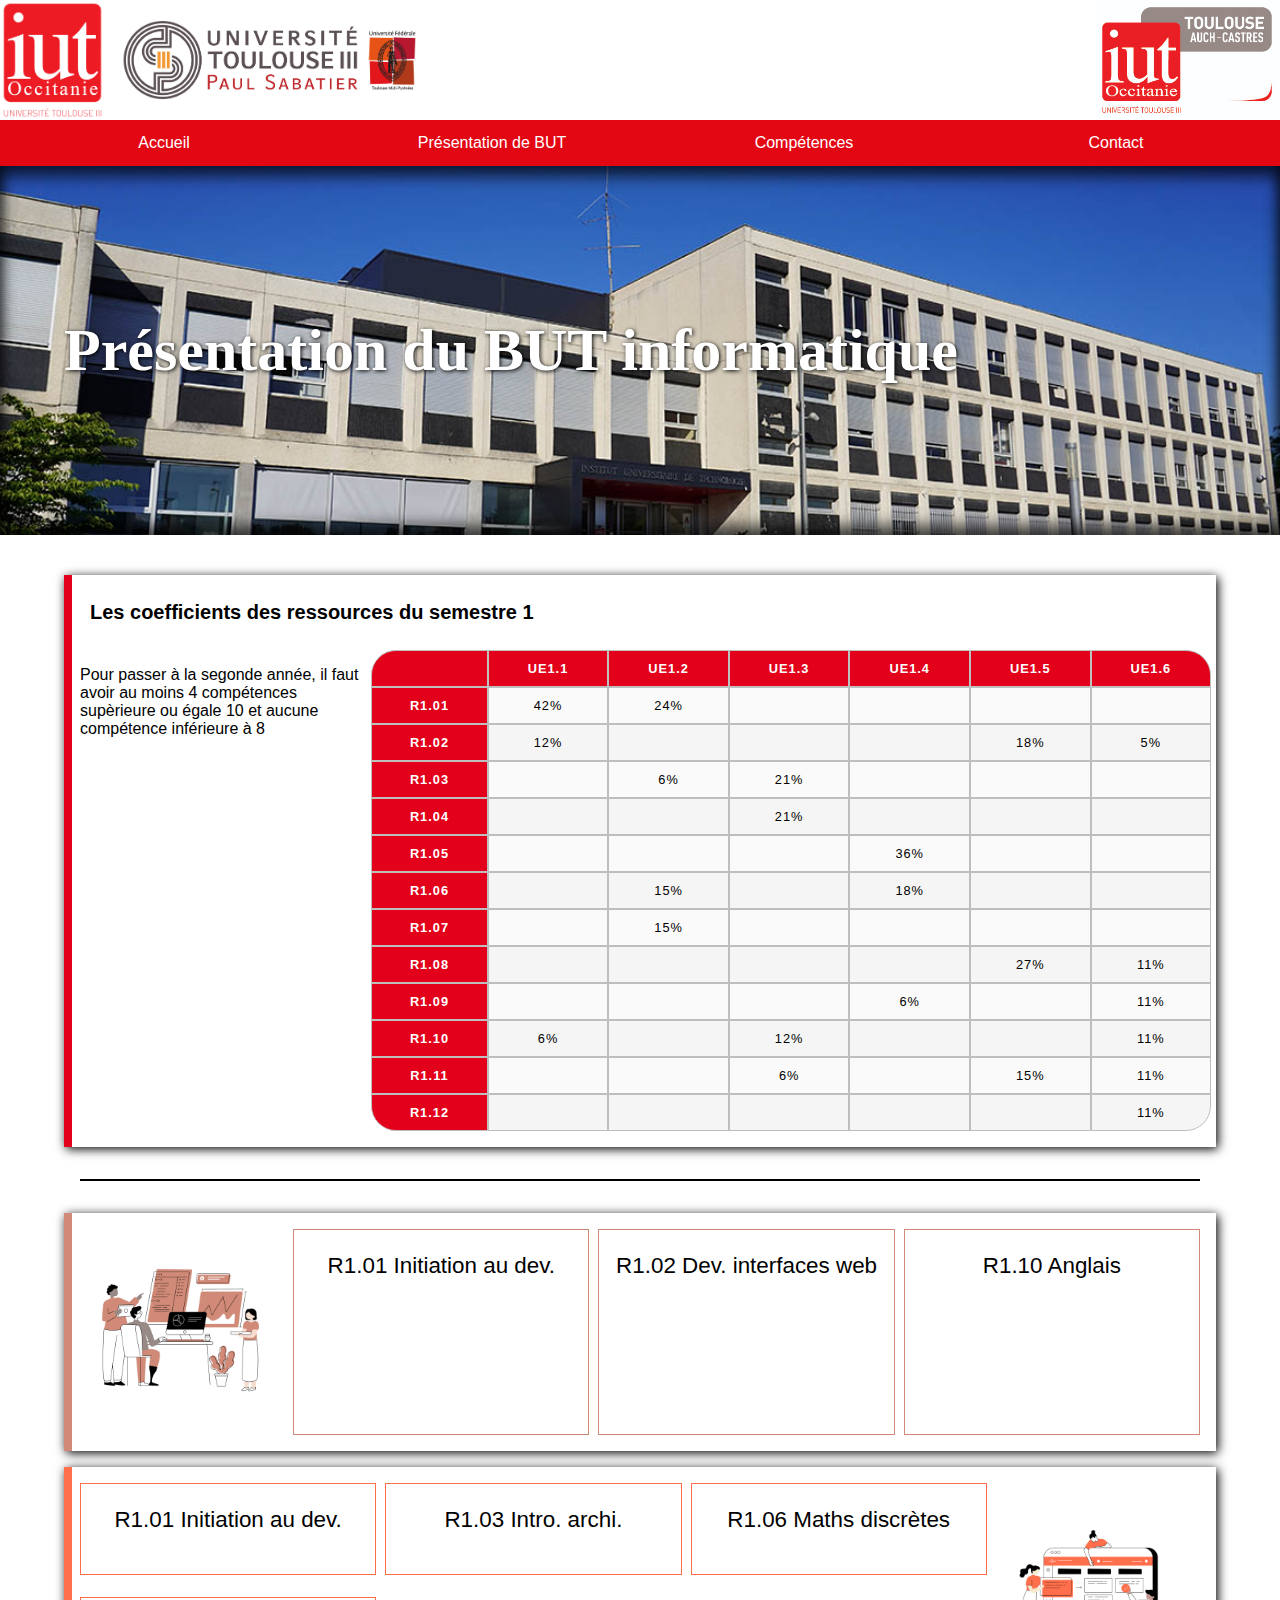
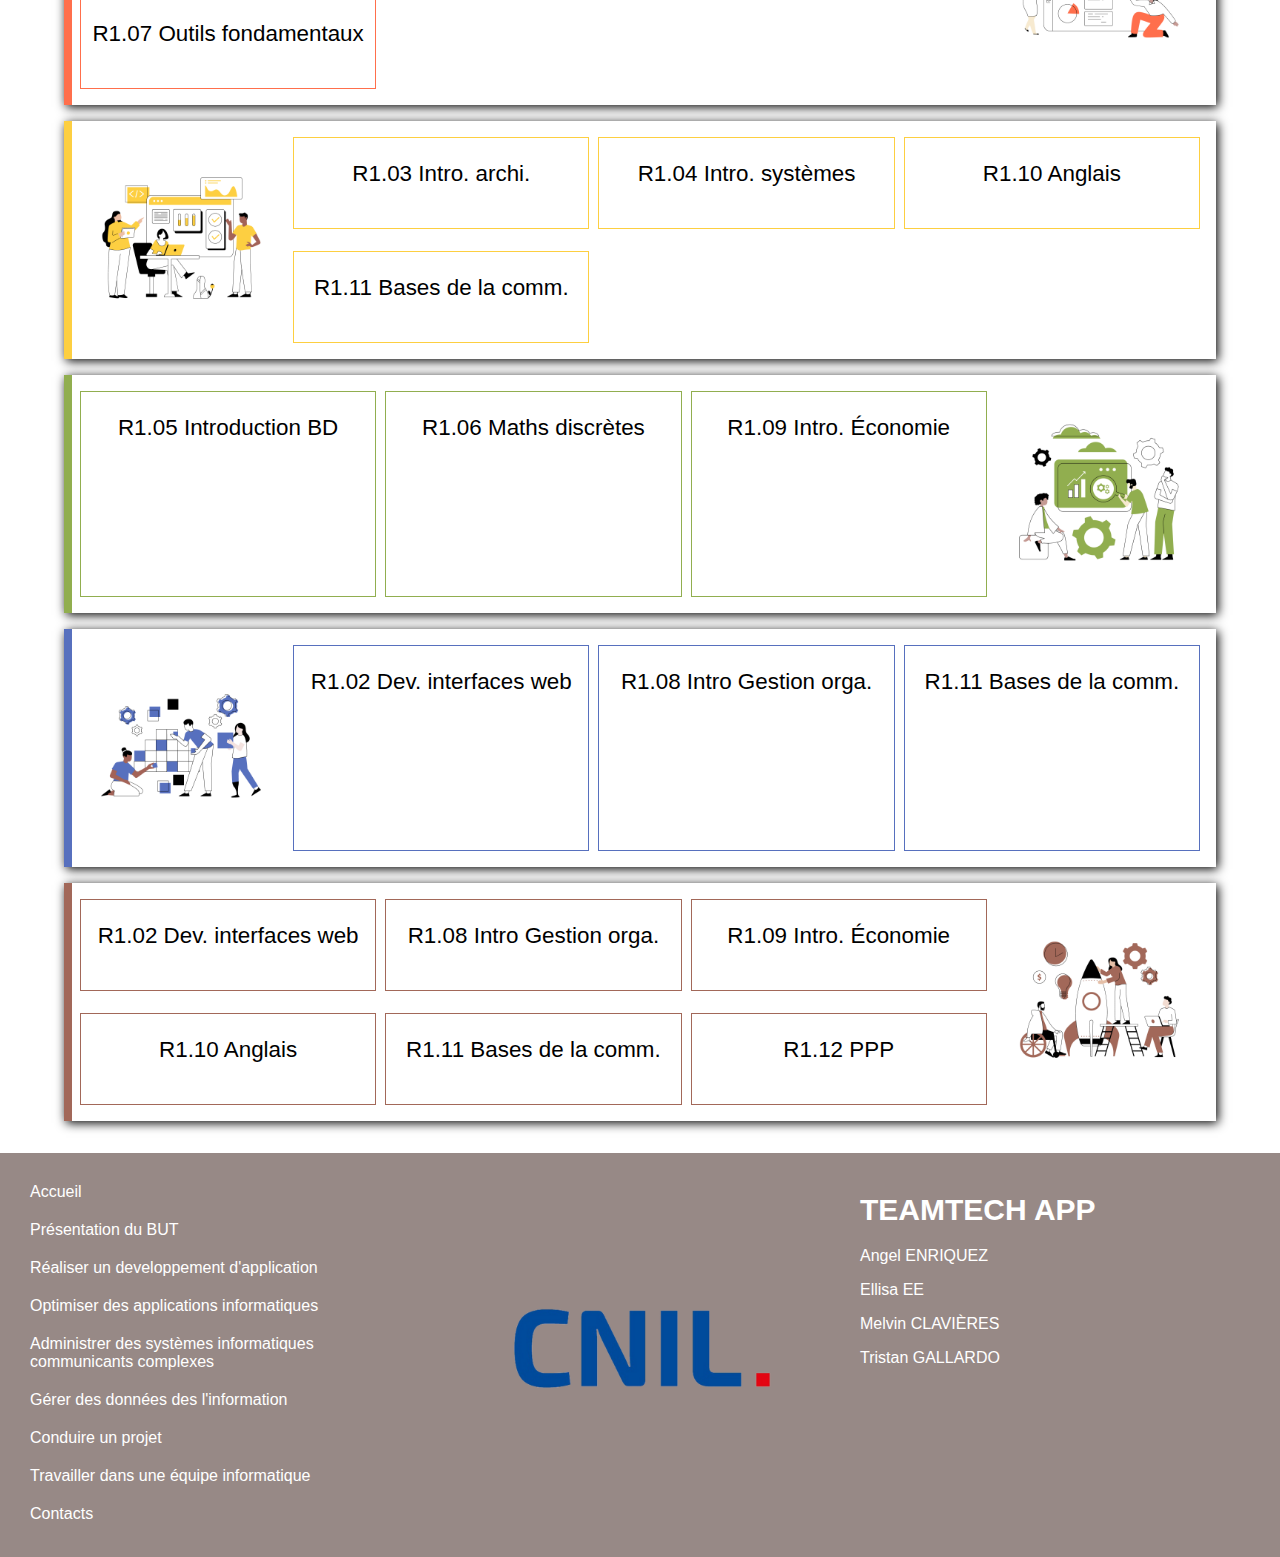
<file: html/presentation.html>
<!DOCTYPE html>
<html lang="fr">
  <head>
    <meta charset="utf-8">
    <title>Page Présentation</title>
    <link href="../css/style.css" rel="stylesheet" type="text/css">
	<link rel = "icon" href="../images/logo1.png" type="images/x-icon">
	<meta name="keywords" content="BUT informatique">
	<meta name="description" content="Présentation du BUT informatique">
	<meta name="viewport" content="width=device-width, initial-scale=1">
  </head>
	<body>
		<div class="accueil-header"> 
            <div class="accueil-header1">
                <img src="../images/logo1.png" alt="logo iut occitanie université toulouse III" title="logo iut occitanie université toulouse III">
                <img src="../images/logo2.jpg" alt="logo université toulouse III Paul Sabatier" title="logo université toulouse III Paul Sabatier">
            </div>
            <div class="accueil-header2">
                <img class="img3" src="../images/logo3.jpg" alt="logo iut occitanie université toulouse III toulouse" title="logo iut occitanie université toulouse III toulouse">
            </div>
        </div>
        <div class="accueil">
            <input type="checkbox" class="accueil-options-btn" id="toggleNav" >
            <label for="toggleNav"><img src="../images/logo_option.png" alt="logo pour indiquer options"></label> 
            <div class="accueil-navbar">
                <a href="accueil.html">Accueil</a>
                <a href="presentation.html">Présentation de BUT</a>
                <div class="accueil-dropdown">
                    <button class="accueil-dropbtn">Compétences</button>
                    <div class = "accueil-dropdown-content">
                        <a href="competence1.html">Réaliser un développement d'application</a>
                        <a href="competence2.html">Optimiser des applications</a>
                        <a href="competence3.html">Administrer des systèmes informatiques comminicants complexes</a>
                        <a href="competence4.html">Gérer des données de l'information</a>
                        <a href="competence5.html">Conduire un projet</a>
                        <a href="competence6.html">Collaborer au sein d'une équipe informatique</a>
                    </div>
                </div>
                <a href="contact.html">Contact</a>
            </div>
        </div>
		<div id="titre_Presentation">
			<h1>Présentation du <strong>BUT informatique</strong></h1>
		</div>
		<div id="blocks">
			<div id="first_Part_Presentation">
				<div id="first_Part_Presentation_title">
					<h2>Les coefficients des ressources du semestre 1</h2>		
				</div>
				<div id="first_Part_Presentation_text">
					<p>Pour passer à la segonde année, il faut avoir au moins 4 compétences supèrieure ou égale 10 et aucune compétence inférieure à 8</p>		
				</div>
				<div id="first_Part_Presentation_tab">
					<table>
						<tr>
							<th></th>
							<th>UE1.1</th>
							<th>UE1.2</th>
							<th>UE1.3</th>
							<th>UE1.4</th>
							<th>UE1.5</th>
							<th>UE1.6</th>
						</tr>
						<tr>
							<th>R1.01</th>
							<td>42%</td>
							<td>24%</td>
							<td></td>
							<td></td>
							<td></td>
							<td></td>
						</tr>
						<tr>
							<th>R1.02</th>
							<td>12%</td>
							<td></td>
							<td></td>
							<td></td>
							<td>18%</td>
							<td>5%</td>
						</tr>
						<tr>
							<th>R1.03</th>
							<td></td>
							<td>6%</td>
							<td>21%</td>
							<td></td>
							<td></td>
							<td></td>
						</tr>
						<tr>
							<th>R1.04</th>
							<td></td>
							<td></td>
							<td>21%</td>
							<td></td>
							<td></td>
							<td></td>
						</tr>
						<tr>
							<th>R1.05</th>
							<td></td>
							<td></td>
							<td></td>
							<td>36%</td>
							<td></td>
							<td></td>
						</tr>
						<tr>
							<th>R1.06</th>
							<td></td>
							<td>15%</td>
							<td></td>
							<td>18%</td>
							<td></td>
							<td></td>
						</tr>
						<tr>
							<th>R1.07</th>
							<td></td>
							<td>15%</td>
							<td></td>
							<td></td>
							<td></td>
							<td></td>
						</tr>
						<tr>
							<th>R1.08</th>
							<td></td>
							<td></td>
							<td></td>
							<td></td>
							<td>27%</td>
							<td>11%</td>
						</tr>
						<tr>
							<th>R1.09</th>
							<td></td>
							<td></td>
							<td></td>
							<td>6%</td>
							<td></td>
							<td>11%</td>
						</tr>
						<tr>
							<th>R1.10</th>
							<td>6%</td>
							<td></td>
							<td>12%</td>
							<td></td>
							<td></td>
							<td>11%</td>
						</tr>
						<tr>
							<th>R1.11</th>
							<td></td>
							<td></td>
							<td>6%</td>
							<td></td>
							<td>15%</td>
							<td>11%</td>
						</tr>
						<tr>
							<th>R1.12</th>
							<td></td>
							<td></td>
							<td></td>
							<td></td>
							<td></td>
							<td>11%</td>
						</tr>
					</table>
				</div>
			</div>
			<div id="decoration"></div>
			<div class="competence">
				<a href=competence1.html>
					<img src="../images/comp_1_1.png" alt="Image de competence numero 1">
				</a>
				<div class="competence_ressources">
					<div>
						<p>R1.01 Initiation au dev.</p>
					</div>
					<div>
						<p>R1.02 Dev. interfaces web</p>
					</div>
					<div>
						<p>R1.10 Anglais</p>
					</div>
				</div>
			</div>
			<div class="competence">
				<div class="competence_ressources">
					<div>
						<p>R1.01 Initiation au dev.</p>
					</div>
					<div>
						<p>R1.03 Intro. archi.</p>
					</div>
					<div>
						<p>R1.06 Maths discrètes</p>
					</div>
					<div>
						<p>R1.07 Outils fondamentaux</p>
					</div>
				</div>
				<a href=competence2.html>
					<img src="../images/comp_1_2.png" alt="Image de competence numero 2">
				</a>
			</div>
			<div class="competence">
				<a href=competence3.html>
					<img src="../images/comp_1_3.png" alt="Image de competence numero 3">
				</a>
				<div class="competence_ressources">
					<div>
						<p>R1.03 Intro. archi.</p>
					</div>
					<div>
						<p>R1.04 Intro. systèmes</p>
					</div>
					<div>
						<p>R1.10 Anglais</p>
					</div>
					<div>
						<p>R1.11 Bases de la comm.</p>
					</div>
				</div>
			</div>
			<div class="competence">
				<div class="competence_ressources">
					<div>
						<p>R1.05 Introduction BD</p>
					</div>
					<div>
						<p>R1.06 Maths discrètes</p>		
					</div>
					<div>
						<p>R1.09 Intro. Économie</p>
					</div>
				</div>
				<a href=competence4.html>
					<img src="../images/comp_1_4.png" alt="Image de competence numero 4">
				</a>
			</div>
			<div class="competence">
				<a href=competence5.html>
					<img src="../images/comp_1_5.png" alt="Image de competence numero 5">
				</a>
				<div class="competence_ressources">
					<div>
						<p>R1.02 Dev. interfaces web</p>
					</div>
					<div>
						<p>R1.08 Intro Gestion orga.</p>
					</div>
					<div>
						<p>R1.11 Bases de la comm.</p>
					</div>
				</div>
			</div>
			<div class="competence">
				<div class="competence_ressources">
					<div>
						<p>R1.02 Dev. interfaces web</p>
					</div>
					<div>
						<p>R1.08 Intro Gestion orga.</p>
					</div>
					<div>
						<p>R1.09 Intro. Économie</p>
					</div>
					<div>
						<p>R1.10 Anglais</p>
					</div>
					<div>
						<p>R1.11 Bases de la comm.</p>
					</div>
					<div>
						<p>R1.12 PPP</p>
					</div>
				</div>
				<a href=competence6.html>
					<img src="../images/comp_1_6.png" alt="Image de competence numero 6">
				</a>
			</div>
		</div>
		<footer>
            <div class="accueil-footer-content">
                <a href="accueil.html">Accueil</a>
                <a href="presentation.html">Présentation du BUT</a>
                <a href="competence1.html">Réaliser un developpement d'application</a>
                <a href="competence2.html">Optimiser des applications informatiques</a>
                <a href="competence3.html">Administrer des systèmes informatiques communicants complexes</a>
                <a href="competence4.html">Gérer des données des l'information</a>
                <a href="competence5.html">Conduire un projet</a>
                <a href="competence6.html">Travailler dans une équipe informatique</a>
                <a href="contact.html">Contacts</a>
            </div>
            <a class="cnil" href="https://www.cnil.fr/fr/reglement-europeen-protection-donnees"><img src="../images/logo_cnil.png" alt="logo cnil"></a>
            <div class="accueil-noms">
                <h1>TEAMTECH APP</h1>
                <p>Angel ENRIQUEZ</p>
                <p>Ellisa EE</p>
                <p>Melvin CLAVIÈRES</p>
                <p>Tristan GALLARDO</p>
            </div>
        </footer>
	</body>
</html>
</file>
<file: css/style.css>
body{
    font-family:'Open',sans-serif;
}
h1{
    font-size: 30px;
}

hr {
    margin: 5% 10% 5% 10%;
    background-color: #978986;
    border: solid #978986 1px;
    clear: both;
}

.accueil-iutinfo img:hover{
    transform:scale(1.05);
}

.accueil-contact{
    display:flex;
    flex-direction:column;
    height:auto;
    border-style:none;
    background-color:#978986;
    color:white;
    margin:5% 10% 5% 10%;
    padding:20px;
}
.accueil-adresse-titre, .accueil-email, .accueil-telephone{
    display:flex;
    flex-direction: row;
}

.accueil-adresse-titre p, .accueil-email p, .accueil-telephone p{
    margin:5px;
    display:inline;
}
.accueil-contact img {
    object-fit:contain;
    width: 16px;
    margin:0px 5px 0px 5px;
}
.accueil-adresse-texte{
    margin:5px;
    padding-left:26px;
    display:block;
}
.accueil-h1 {text-align: center;}
.accueil-comp1,.accueil-comp2,.accueil-comp3,.accueil-comp4,.accueil-comp5,.accueil-comp6{
    border-color:#978986;
    border-style: solid;
    border-width: 2px;
    margin:5% 25% 5% 25%;
}

.accueil-comp1-btn,.accueil-comp2-btn,.accueil-comp3-btn,.accueil-comp4-btn,.accueil-comp5-btn,.accueil-comp6-btn{
    background-color: #978986;
    color:white;
    text-decoration:none;
    text-align: center;
    font-size: 120%;
    border:none;
    width:100%;
    display:block;
}
.accueil-comp1-texte img,.accueil-comp2-texte img,.accueil-comp3-texte img,.accueil-comp4-texte img,.accueil-comp5-texte img,
.accueil-comp6-texte img{
    width:30%; object-fit: contain;}
.accueil-comp1-texte ul,.accueil-comp2-texte ul,.accueil-comp3-texte ul,.accueil-comp4-texte ul,.accueil-comp5-texte ul,.accueil-comp6-texte ul{
    width:70%; 
    padding-right:20px;
    list-style-type:none;
}
.accueil-comp1-texte li,.accueil-comp2-texte li,.accueil-comp3-texte li,.accueil-comp4-texte li,.accueil-comp5-texte li,.accueil-comp6-texte li{
    text-decoration: none; padding:10px;}

.accueil-comp1-btn:hover,.accueil-comp2-btn:hover,.accueil-comp3-btn:hover,.accueil-comp4-btn:hover,.accueil-comp5-btn:hover,.accueil-comp6-btn:hover{
    background-color: #E30613;
    color:white;
    width:100%;
}

.accueil-resto, .accueil-cril, .accueil-sport{
    border-color:#978986;
    border-style: solid;
    border-width: 2px;
    box-shadow: 4px 4px 4px rgba(0, 0, 0, 0.4);
    margin:5% 15% 5% 15%;
}

.accueil-resto img:hover, .accueil-cril img:hover,.accueil-sport img:hover{transform:scale(1.03);}
.accueil-resto p,.accueil-cril p,.accueil-sport p{
    margin:20px;
    width:80%;
}

footer{
    display:flex;
    flex-direction: row;
    flex-wrap:nowrap;
    justify-content: space-evenly;
    background-color: #978986;
    border-style:none;

}
footer .accueil-footer-content{
    display:flex;
    flex-direction: column;
    margin: 20px;
    width:33%;
}
footer .cnil{
    width:33%;
}
footer .accueil-footer-content a{
    text-decoration: none; 
    color:white;
    margin:10px;
}
footer img{width:100%;object-fit: contain;}
footer .accueil-noms{
   color:white;
   margin:20px;
   width:33%;
}
.competence-titre{text-align: center;}
.competence-niveau1{
    display:flex;
    flex-direction: row;
    flex-wrap: nowrap;
    justify-content: space-evenly;
    margin:5% 15% 5% 15%;
    border-style: solid;
    border-color:#978986;
    box-shadow: 4px 4px 4px rgba(0, 0, 0, 0.4);
    border-width:2px;
}
.competence-niveau1 img{
    object-fit: contain;
    width:30%;
}
.competence-table1,.competence-table2,.competence-table3,.competence-table4,.competence-table5,.competence-table6{
    border-collapse:collapse;
    letter-spacing: 1px;
    width:75%;
    margin-left:auto;
    margin-right:auto;
}
.competence-table1 td,.competence-table2 td,.competence-table3 td,.competence-table4 td,.competence-table5 td,.competence-table6 td{
    border:2px solid white;
    padding:10px 20px;
    text-align: center;
}
.competence-table1 tr:nth-child(1){background-color: #E8C5BB;}
.competence-table1 tr:nth-child(2){background-color: #F3E2DD;}
.competence-table2 tr:nth-child(1){background-color: #FFB7A6;}
.competence-table2 tr:nth-child(2){background-color: #FFDBD2;}
.competence-table3 tr:nth-child(1){background-color: #FEE7A0;}
.competence-table3 tr:nth-child(2){background-color: #FFF3CF;}
.competence-table4 tr:nth-child(1){background-color: #C8D6A7;}
.competence-table4 tr:nth-child(2){background-color: #E4EBD3;}
.competence-table5 tr:nth-child(1){background-color: #ABB7DF;}
.competence-table5 tr:nth-child(2){background-color: #D5DBEF;}
.competence-table6 tr:nth-child(1){background-color: #D0B3AC;}
.competence-table6 tr:nth-child(2){background-color: #E8D9D5;}

.competence-sae,.competence-ressources{
    border:2px solid #978986;
    box-shadow: 4px 4px 4px rgba(0, 0, 0, 0.4);
    text-align: center;
    margin:3% 10% 3% 10%;
}

h2{font-size:20px;margin:10px}
.competence-ressources-ul{list-style-type:none;}
.competence-sae p{margin:20px; text-align: left;}
.competence-ressources-titre1,.competence-ressources-titre2,.competence-ressources-titre3,.competence-ressources-titre4,.competence-ressources-titre5,.competence-ressources-titre6{
    display: flex;
    flex-direction: row;
    flex-wrap: nowrap;
}
.competence-ressources-titre1 h2{background-color: #D08A77;}
.competence-ressources-titre2 h2{background-color:#FF6F4C ;}
.competence-ressources-titre3 h2{background-color:#FDCF41;}
.competence-ressources-titre4 h2{background-color:#91AE4F;}
.competence-ressources-titre5 h2{background-color:#5770BE;}
.competence-ressources-titre6 h2{background-color:#A26859;}

.competence-ressources-titre1 h2,.competence-ressources-titre2 h2,.competence-ressources-titre3 h2,.competence-ressources-titre4 h2,.competence-ressources-titre5 h2,.competence-ressources-titre6 h2{
    text-align: center;
    color:white;
    margin:10px;
}
.competence-ressources-titre1 h3,.competence-ressources-titre2 h3,.competence-ressources-titre3 h3,.competence-ressources-titre4 h3,.competence-ressources-titre5 h3.competence-ressources-titre6 h3{margin:10px;}
.competence-ressources p{text-align: left; margin:10px;}
.competence-ressources ul{text-align:left}
.competence-ressources1{
    border-style: solid;
    border-color: #978986;
    border-width: 2px;
    margin:3% 5% 3% 5%;
}
.competence-ressources1-h3{color:#D08A77;}
.competence-ressources2-h3{color:#FF6F4C;}
.competence-ressources3-h3{color: #FDCF41;}
.competence-ressources4-h3{color: #91AE4F;}
.competence-ressources5-h3{color: #5770BE;}
.competence-ressources6-h3{color: #A26859;}
.competence-retourner{
    text-align:center; 
    text-decoration: 
    none;color:#D08A77;
    margin:10px;
}
.competence-retourner:hover{color:#E30613;cursor: pointer;}

html {
	font-family: sans-serif;
}

body { 
    margin: 0;
	background-color: white;
}

table {
	letter-spacing: 1px;
	width: 100%;
	font-size: 0.8rem;
	border-spacing: 0;
}

td, th {
	border: 1px solid rgb(190,190,190);
	padding: 10px 0;
}

th {
	background-color: rgb(226,0,26);
	color: white;
}

td {
	text-align: center;
}

tr:nth-child(even) td {
	background-color: rgb(250,250,250);
}

tr:nth-child(odd) td {
	background-color: rgb(245,245,245);
}

tr:first-child th:first-child {
  border-radius: 25px 0 0 0;
}

tr:first-child th:last-child {
  border-radius: 0 25px 0 0;
}

tr:last-child th:first-child {
  border-radius: 0 0 0 25px;
}

tr:last-child td:last-child {
  border-radius: 0 0 25px 0;
}

#blocks {
	display: grid;
	grid-column-gap: 1%;
	grid-row-gap: 1em;
	grid-auto-rows: minmax(10px, auto);
	margin-left: 5%;
	margin-right: 5%;
	margin-top: 2em;
	margin-bottom: 2em;
}

#titre_Presentation {
	font-weight: bold;
	font-family:"Roboto Slab";
	color: white;
	text-shadow: 1px 1px 4px black;
	background-image: url("../images/IUT.jpg");
	background-attachment: fixed;
	background-size: cover;
	background-position: bottom;
}

#titre_Presentation h1{
	/* backdrop-filter: blur(4px); si header traverse a traver le block, suprime cette ligne */
	font-size: 60px;
	margin-top: 0;
	padding-top: 150px;
	padding-left: 5%;
	padding-right: 5%;
	padding-bottom: 150px;
	box-shadow: inset 0 -10px 15px rgba(0, 0, 0, 0.7),
	inset 0 10px 15px rgba(0, 0, 0, 0.7);
}

#first_Part_Presentation {
	grid-column: 1/5;
	display: grid;
	grid-template-columns: 25% 75%;
	grid-column-gap: 1%;
	grid-row-gap: 1em;
	padding: 1em
}

#first_Part_Presentation_title {
	grid-column: 1/3;
	font-weight: bold;
}

#first_Part_Presentation_text {
	grid-column: 1;	
}

#first_Part_Presentation_tab {
	grid-column: 2;	
}

#decoration {
	grid-column: 1/5;
	border-top: 2px solid black;
	margin: 1em;
	padding: 0em;
}

.competence {
	grid-column: 1/5;
	display: grid;
	grid-column-gap: 1%;
	grid-row-gap: 1em;
	padding: 1em;
}

.competence:nth-child(odd) {
	grid-template-columns: auto 1fr;
}

.competence:nth-child(even) {
	grid-template-columns: 1fr auto;
}

.competence img	{ 
	width: 200px;
	border: 1px solid white;
}

.competence img:hover	{ 
	border: 1px solid rgb(226,0,26);
}

.competence img:active	{ 
	filter: brightness(1.25);;
}

.competence_ressources {
	display: grid;
	grid-column-gap: 1%;
	grid-row-gap: 1em;
	grid-template-columns: repeat(3,1fr);
	padding: 0em;
	text-align: center;
	font-size: 1.75vw
}

#first_Part_Presentation {
	background-color: white;
	box-shadow: 2px 2px 10px,
	inset 0.5em 0em rgb(226,0,26);
}

.competence:nth-last-child(6) {
	background-color: white;
	box-shadow: 2px 2px 10px,
	inset 0.5em 0em #d08a77;
}

.competence:nth-last-child(6) .competence_ressources div {
	border: 1px solid #d08a77;
}

.competence:nth-last-child(5) {
	background-color: white;
	box-shadow: 2px 2px 10px,
	inset 0.5em 0em #ff6f4c;
}

.competence:nth-last-child(5) .competence_ressources div {
	border: 1px solid #ff6f4c;
}

.competence:nth-last-child(4) {
	background-color: white;
	box-shadow: 2px 2px 10px,
	inset 0.5em 0em #fdcf41;
}

.competence:nth-last-child(4) .competence_ressources div {
	border: 1px solid #fdcf41;
}

.competence:nth-last-child(3) {
	background-color: white;
	box-shadow: 2px 2px 10px,
	inset 0.5em 0em #91ae4f;
}

.competence:nth-last-child(3) .competence_ressources div {
	border: 1px solid #91ae4f;
}

.competence:nth-last-child(2) {
	background-color: white;
	box-shadow: 2px 2px 10px,
	inset 0.5em 0em #5770be;
}

.competence:nth-last-child(2) .competence_ressources div {
	border: 1px solid #5770be;
}

.competence:nth-last-child(1) {
	background-color: white;
	box-shadow: 2px 2px 10px,
	inset 0.5em 0em #a26859;
}

.competence:nth-last-child(1) .competence_ressources div {
	border: 1px solid #a26859;
}

@media screen and (max-width:768px){
    .accueil-historique, .accueil-iutinfo {
        display:flex;
        flex-direction:column;
        flex-wrap: nowrap;
        justify-content: flex-start;
        align-items: flex-start;
        margin: 5% 25% 5% 25%;
        margin-right:20px;
        margin-left:20px;
        border-color:#978986;
        border-style: solid;
        box-shadow: 4px 4px 4px rgba(0, 0, 0, 0.4);
        border-width: 2px;
    }
    .accueil-historique img  {
        object-fit: contain;
        display: block;
        margin:20px;
        width:70%;
        height:auto;
    }
    .accueil-iutinfo a{
        display: block;
        margin:20px;
        width:80%;
    }
    .accueil-iutinfo img{
        object-fit: contain;
        width:100%;
        height:auto;
    }
    .accueil-historique-texte, .accueil-iutinfo-texte {
        padding-left:10px;   
        width:90%;
    }
    .accueil-comp1-texte ul,.accueil-comp2-texte ul,.accueil-comp3-texte ul,.accueil-comp4-texte ul,.accueil-comp5-texte ul,.accueil-comp6-texte ul{
        width:90%; 
        padding-right:5%;
        padding-left:5%;
        list-style-type:none;
    }
    .accueil-header {
        width:100%;
        height:80px;
        display:flex;
        flex-wrap:nowrap;
    }
    .accueil-header1 {
        width: 50%; 
        display:flex;
        flex-wrap:nowrap;
        flex-direction:row;
        justify-content:flex-start;
    }
    
    .accueil-header2 {
        width: 50%; 
        display:flex;
        flex-wrap:nowrap;
        flex-direction:row;
        justify-content:flex-end;
    }
    .accueil{
        position:sticky;
        top:0;
        z-index: 2;
    }
    .accueil-options-btn{
        display:none;
        /* justify-content: space-evenly; */
        cursor: pointer;
        border-style:none;
        width:100%;
        height:auto;
    }
    label{
        display:inline-block;
        width:100%;
        height:40px;
        margin:0;
        background-color: #E30613;
        text-align:center;
    }
    label:hover{cursor: pointer;}
    label img{
        object-fit: contain;
        max-width: 100%;
        max-height: 100%;
        width:100%;
        height:auto;
    }
    .accueil-navbar{
        display:none;
        background-color:#E30613 ;
    }
    .accueil-options-btn:checked + label + .accueil-navbar{ 
        display:flex;
        flex-wrap:nowrap;
        flex-direction:column;
        justify-content:space-evenly; 
    }
    
    .accueil-navbar a{
        font-size: 16px;
        color: white;
        text-align: center;
        padding: 14px 16px;
        text-decoration: none;
    }
    
    .accueil-dropdown {
        position:sticky;
        z-index: 2;
        width:100%;
        display:block;
    }
    .accueil-dropbtn{
        width:100%;
        margin:0;
    }
    .accueil-dropdown .accueil-dropbtn {
        font-size: 16px;  
        border: none;
        outline: none;
        color: white;
        padding: 14px 16px;
        background-color: inherit;
        font-family: inherit;
        margin: 0;
    }
    
    .accueil-navbar a:hover, .accueil-dropdown:hover .accueil-dropbtn {
        
        background-color: lightgray; 
        color:#E30613;
    }
      
    .accueil-dropdown-content {
        /* display: none; */
        position: relative;
        background-color: #f9f9f9;
        min-width: 160px;
        box-shadow: 0px 8px 16px 0px rgba(0,0,0,0.2);
        z-index: 1;
    }  
    
    .accueil-dropdown-content a {
        color: black;
        padding: 12px 16px;
        text-decoration: none;
        display: block;
        text-align: left;
    }
      
    .accueil-dropdown-content a:hover {
        width:auto;
        background-color: #ddd;
    }
      
    .accueil-resto, .accueil-cril, .accueil-sport{
        border-color:#978986;
        border-style: solid;
        border-width: 2px;
        box-shadow: 4px 4px 4px rgba(0, 0, 0, 0.4);
        display:flex;
        z-index: 1;
        flex-direction:column;
        flex-wrap: nowrap;
        margin:5% 15% 5% 15%;
    }
    .accueil-resto img,.accueil-cril img,.accueil-sport img{
        object-fit: contain;
        width:95%;
        height:auto;
        margin-top:10px; margin-bottom: 10px;
    }
    .accueil-resto img:hover, .accueil-cril img:hover,.accueil-sport img:hover{transform:scale(1.03);}
    .accueil-resto p,.accueil-cril p,.accueil-sport p{
        margin:20px;
        width:80%;
    }
    .accueil-resto img,.accueil-cril img,.accueil-sport img{
        object-fit: contain;
        width:95%;
        height:auto;
        margin:10px;
    }
    .contact{
        display:inline-block;
        background-color:white;
    }
    .contact-formulaire2{
        width:100%
    }
    input, textarea{
        display:inline-block;
        width:80%;
        margin:5px;
    }  
    .btn-contact{
        border-style: none;
        background-color: #E30613;
        color:white;
        font-size: 16px;
        height:3.5em;
        width:80%;
    }
    .btn-contact:hover{
        background-color: #ddd;
        color:#E30613;
    }
    
    .accueil-comp1-texte,.accueil-comp2-texte,.accueil-comp3-texte,.accueil-comp4-texte,.accueil-comp5-texte,.accueil-comp6-texte{
        display:flex;
        flex-direction: column;
        flex-wrap:nowrap;
    }
    .accueil-comp1-texte img,.accueil-comp2-texte img,.accueil-comp3-texte img,.accueil-comp4-texte img,.accueil-comp5-texte img,
    .accueil-comp6-texte img{
        width:80%; object-fit: contain;
    }
    .contact-image1, .contact-image2{object-fit: contain; border-style: solid; border-width: 1px;}
    .contact-image2{margin-bottom:5px;}
    .contact-image1, .nous-trouver1{width:96%; margin-left:2%; margin-right:2%;}
    .nous-trouver, .nous-trouver1{display:flex; flex-direction:column}
    #blocks {
		display: block;
		margin-left: 0%;
		margin-right: 0%;
	}
	#first_Part_Presentation, #first_Part_Presentation_tab, .competence, .competence_ressources, .competence_ressources div {
		margin-top: 1em;
		margin-bottom: 1em;
		display: block;
	}
	.competence img	{
		width: 70%;
		margin-left: 15%;
	}
	.competence_ressources {
		font-size: 4vw
	}
	#titre_Presentation h1{
		font-size: 8vmax
	}
}

@media screen and (min-width:768px){
    .accueil-historique, .accueil-iutinfo {
        display:flex;
        flex-direction: row;
        flex-wrap: nowrap;
        justify-content: flex-start;
        align-items: flex-start;
        margin: 5% 25% 5% 25%;
        margin-right:200px;
        margin-left:200px;
        border-color:#978986;
        border-style: solid;
        box-shadow: 4px 4px 4px rgba(0, 0, 0, 0.4);
        border-width: 2px;
    }
    .accueil-historique img  {
        object-fit: contain;
        display: block;
        margin:20px;
        width:20%;
        height:auto;
    }
    .accueil-iutinfo a{
        display: block;
        margin:20px;
        width:20%;
    }
    .accueil-iutinfo img{
        object-fit: contain;
        width:100%;
        height:auto;
    }
    .accueil-historique-texte, .accueil-iutinfo-texte {
        padding-right:10px;   
        width:80%;
    }
    .accueil-options-btn{display:none;}
    label{display:none;}
    .accueil-header {
        width:100%;
        height:120px;
        display:flex;
        flex-wrap:nowrap;
    }
    .accueil-header1 {
        width: 50%; 
        display:flex;
        flex-wrap:nowrap;
        flex-direction:row;
        justify-content:flex-start;
    }

    .accueil-header2 {
        width: 50%; 
        display:flex;
        flex-wrap:nowrap;
        flex-direction:row;
        justify-content:flex-end;
    }
    .accueil{position:sticky;z-index: 2;top:0;}
    .accueil-navbar{
        background-color:#E30613 ;
        display:flex;
        flex-wrap:nowrap;
        flex-direction:row;
        justify-content:space-evenly;
    }


    .accueil-navbar a{
        width:25%;
        /* float: left; */
        font-size: 16px;
        color: white;
        text-align: center;
        padding: 14px 16px;
        text-decoration: none;
    }

    .accueil-dropdown {
        width:25%;
        display:block;
    }
    .accueil-dropbtn{
        width:100%;
        margin:0;
    }
    .accueil-dropdown .accueil-dropbtn {
        font-size: 16px;  
        border: none;
        outline: none;
        color: white;
        padding: 14px 16px;
        background-color: inherit;
        font-family: inherit;
        margin: 0;
    }

    .accueil-navbar a:hover, .accueil-dropdown:hover .accueil-dropbtn {
        
        background-color: lightgray; 
        color:#E30613;
    }
    
    .accueil-dropdown-content {
        display: none;
        position: absolute;
        background-color: #f9f9f9;
        min-width: 160px;
        box-shadow: 0px 8px 16px 0px rgba(0,0,0,0.2);
    }  

    .accueil-dropdown-content a {
        width:100%;
        /* float:none; */
        color: black;
        padding: 12px 16px;
        text-decoration: none;
        display: block;
        text-align: left;
    }
    
    .accueil-dropdown-content a:hover {
        width:auto;
        background-color: #ddd;
    }
    
    .accueil-dropdown:hover .accueil-dropdown-content {
        display: block; 
    } 

    .accueil-resto, .accueil-cril, .accueil-sport{
        display:flex;
        flex-direction: row;
        flex-wrap: nowrap;
    }

    .accueil-resto img,.accueil-cril img,.accueil-sport img{
        object-fit: contain;
        width:95%;
        height:auto;
        margin-top:10px; margin-bottom: 10px;
    }
    .contact{
        display:inline;
        background-color:white;
    }
    .contact-formulaire{
        display:flex;
        flex-direction: row;
        flex-wrap: nowrap;
    }
    .contact-formulaire1{
        display: flex;
        flex-direction: column;
        width:50%;
        text-align: left;
        margin-left:3%;
        margin-right:1%;
    }
    .contact-formulaire2{
        display: flex;
        flex-direction: column;
        width:50%;
        text-align: left;
        margin-left:1%;
        margin-right:1%;
    }
    input, textarea{
        display:inline-block;
        width:80%;
        margin:5px;
    }  
    .btn-contact{
        border-style: none;
        background-color: #E30613;
        color:white;
        font-size: 16px;
        height:3.5em;
        width:80%;
    }
    .btn-contact:hover{
        background-color: #ddd;
        color:#E30613;
    }
    .accueil-comp1-texte,.accueil-comp2-texte,.accueil-comp3-texte,.accueil-comp4-texte,.accueil-comp5-texte,.accueil-comp6-texte{
        display:flex;
        flex-direction: row;
        flex-wrap:nowrap;
    }
    .nous-trouver{display:flex; flex-direction:row; flex-wrap: nowrap; align-items: flex-end;}
    .contact-image1, .contact-image2{object-fit: contain; border-style: solid; border-width: 1px;}
    .contact-image1{width:56%; margin-left:2%; margin-right:2%;height:98%; margin-bottom:2%;} 
    .nous-trouver1{width:40%;height:98%;margin-bottom:2%;}
    .contact-image2{margin-bottom:5px; width:100%;}
    .nous-trouver1 {width:96%; margin-left:2%; margin-right:2%;}
    .nous-trouver1{display:flex; flex-direction:column}
}
</file>
